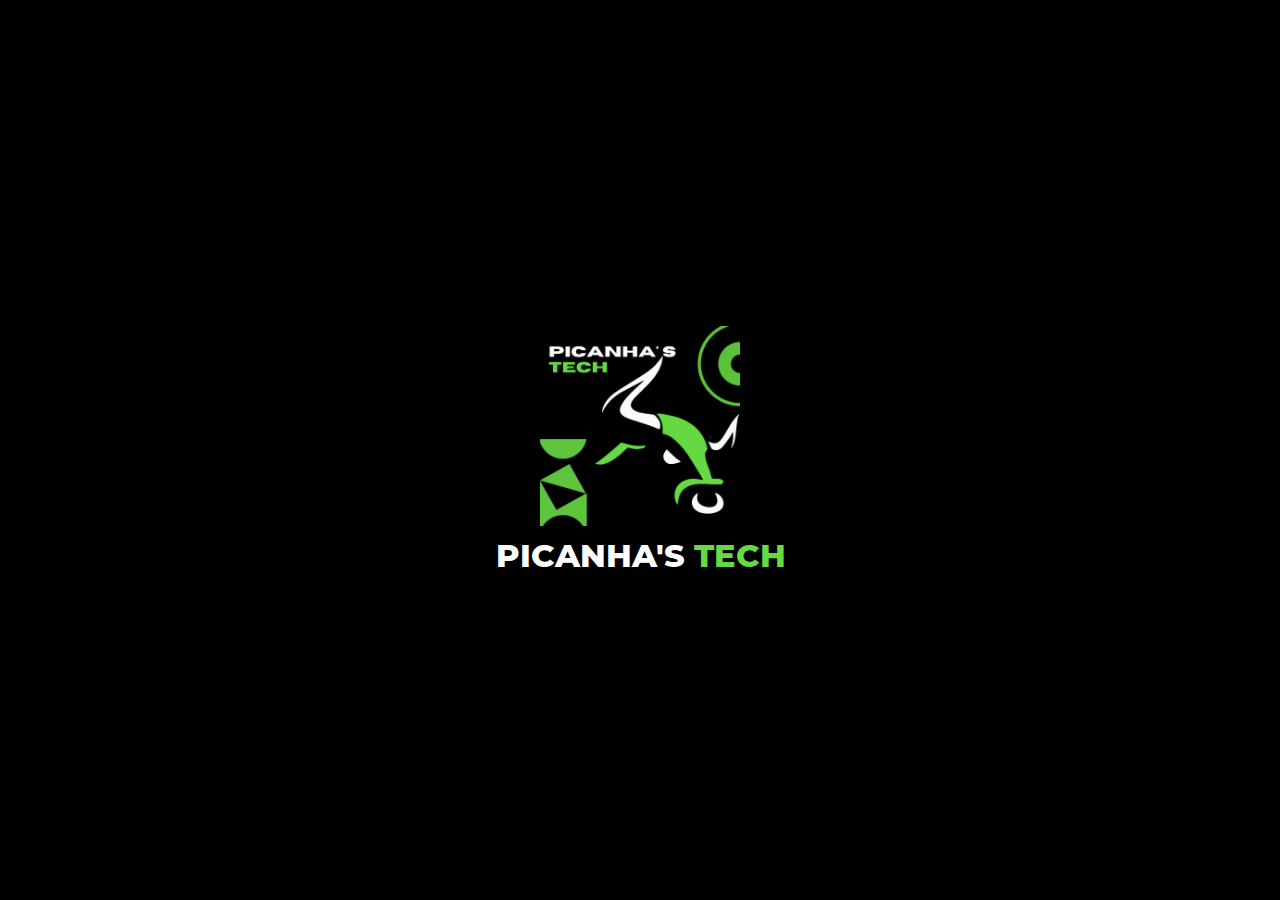
<file: index.html>
<!DOCTYPE html>
<html>

<head>
  <meta charset="utf-8">
  <meta name="viewport" content="width=device-width">
  <title>Picanha's Tech</title>
  <link href="./PicanhasTech/css/estilo.css" rel="stylesheet" type="" />
  <link rel="icon" href="./PicanhasTech/imagens/logo.svg" type="image/icon type">
</head>

<body style="background-color: black; margin: 0;">
  <div style="width: 100%; height: 100vh ; display: flex; align-items: center; justify-content: center; flex-direction: column;">
    <div style=" width: 100%; display: flex ;justify-content: center;">
      <img src="./PicanhasTech/imagens/Picanha_s_1.gif" width="200vw" style="justify-content: center;">
    </div>
    <div style="width: 100%; display: flex; justify-content: center; margin-top: 10px;">
      <a href="PicanhasTech/html/home.html" style="text-decoration: none; text-align: center; display: flex; flex-direction: row; justify-content: center;">
        <div style="width: 200px; color: white; font-family: monsterrat; font-size: 32px;">PICANHA'S</div>
        <div style="width: 100px; color: #66da43; font-family: monsterrat; font-size: 32px;">TECH</div>
      </a>
    </div>
    
    </div>
  </div>  
</body>

</html>
</file>
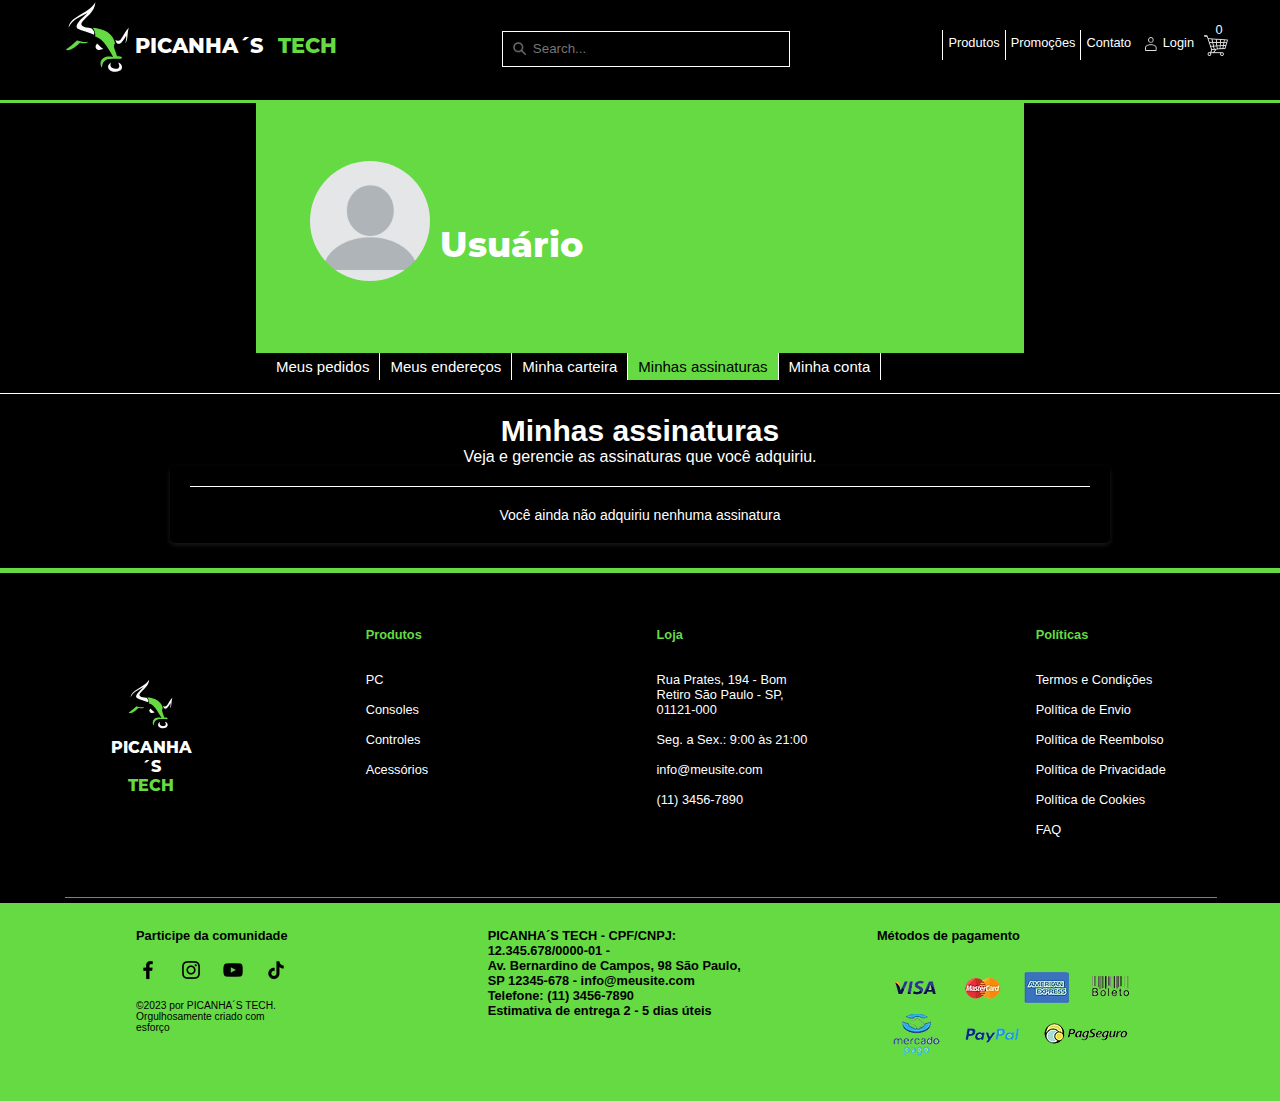
<file: PicanhasTech/html/assinatura.html>
<!DOCTYPE html>
<html lang="">

<head>
  <meta charset="UTF-8">
  <meta http-equiv="X-UA-Compatible" content="IE=edge">
  <meta name="viewport" content="width=device-width, initial-scale=1.0">
  <title>Picanha's Tech</title>
  <link rel="stylesheet" href="../css/estilo.css">
  <link rel="stylesheet" href="../css/estiloassinatura.css">
  <link rel="icon" href="../imagens/logo.svg" type="image/icon type">
</head>

<body style="background-color: black;">
  <!--CABEÇALHO-->
  <header>
    <ul id="ul_cabecalho">
      
      <!--Logo + nome-->

      <li id="Logo_e_Nome">
        <div id="logo_cabecalho">
          <a href="home.html">
            <img src="../imagens/logo.svg" alt="" width="180%">
          </a>
        </div>

        <div id="Nome">
          <a id="nome1_cabecalho" href="home.html">
            <div>PICANHA´S</div>
          </a>
          <a id="nome2_cabecalho" href="home.html">
            <div>TECH</div>
          </a>
        </div>  
      </li>
      <!--Barra de pesquisa-->
      
      <li id="Pesquisa">
        <div id="lupa_busca_cabecalho">
          <img src="../imagens/lupa.png" alt="" width="15px">
        </div>
        <div id="busca_cabecalho">
          <input id="BarradePesquisa" type="text" placeholder="Search...">
        </div>
      </li>

      <!--Menu da Direita-->
      <li id="Menu">
        <ul id="lista_menu_cabecalho">
          
          <a class="link_lista_menu_cabecalho" href="produto.html">
            <li class="opcoes_lista_menu_cabecalho">Produtos</li>
          </a>
          <a class="link_lista_menu_cabecalho" href="">
            <li class="opcoes_lista_menu_cabecalho">Promoções</li>
          </a>
          <a class="link_lista_menu_cabecalho" href="">
            <li class="opcoes_lista_menu_cabecalho">Contato</li>
          </a>
          <li id="Login">
            <li id="imagem_login_cabecalho">
              <img src="../imagens/login.png" alt="" width="24px" style="border-radius: 100%;">
            </li>
            <a id="texto_login_cabecalho" href="login.html">
              <li>Login</li>
            </a>
          </li>
        <li id="Carrinho">
          <li id="imagem_carrinho_cabecalho">
            <a id="link_imagem_carrinho_cabecalho" href="">
              <img src="../imagens/carrinho.webp" alt="" width="24px">
            </a>
          </li>

          <li id="numero_carrinho_cabecalho">0</li>
          </li>
        </ul>
      </li>
    <!-------------LOGO MENU CELULAR------------------>
      <li id="Menu_Mobile">
        <div>
          <div id="Botao_Menu">MENU</div>
          <select name="MENU" id="a_Botao_Menu">
            <option></option>
            <option>1</option>
            <option>2</option>
          </select>  
        </div>
      </li>  
    </ul>   
  </header>
  <!--DIVISÓRIA (Linha verde entre o cabeçalho e o corpo)-->
  <div class="divisoria"></div>

  <!--FIM DO CABEÇALHO-->

  <section>
    <h2 class="containerConta1">
      <div id="contaNomeUsuario" class="nome_do_usuario">
        Usuário
      </div>
      <img src="../imagens/pfp.png" id="fotoConta"></img>
    </h2>
  </section>
  <section>
    <div class="containeropcoesconta">
      <ul class="opcoes_do_usuario">
          <li class="lista_do_usuario"><a class="botao_do_usuario" href="pedidos.html">Meus pedidos</a></li>
          <li class="lista_do_usuario"><a class="botao_do_usuario" href="endereço.html">Meus endereços</a></li>
          <li class="lista_do_usuario"><a class="botao_do_usuario" href="carteira.html">Minha carteira</a></li>
          <li class="lista_do_usuario"><a class="botao_do_usuario2" href="assinatura.html">Minhas assinaturas</a></li>
          <li class="lista_do_usuario"><a class="botao_do_usuario" href="conta.html">Minha conta</a></li>
      </ul>
    </div>
  </section>
  <br>
  <div class="header">
    <hr class="divider">
    <h1>Minhas assinaturas</h1>
    <p>Veja e gerencie as assinaturas que você adquiriu.</p>
  </div>
  <div class="container">
    <div class="divider"></div>
    <p>Você ainda não adquiriu nenhuma assinatura</p>
  </div>

  <!--DIVISÓRIA ENTRE CORPO E RODAPÉ-->
  <div class="LinhaDivisoria"></div>
  <!--FIM DA DIVISÓRIA-->

  <!---------------------------------------------RODAPÉ------------------------------------------->

  <div id="RodapeFundoPreto">
    <div id="caixa_logo_rodape">
      <a href="/PicanhasTech/html/home.html">
        <div>
          <img src="../imagens/logo.svg" alt="" width="50%">
          <a href="home.html" style="color: white; text-decoration: none;">
            <br>
            <li id="nome1_logo_rodape">PICANHA´S</li>
          </a>
          <a href="home.html" style="color: #66da43; text-decoration: none;">
            <li id="nome2_logo_rodape">TECH</li>
          </a>
        </div>
      </a>
    </div>

    <div id="Caixa_coluna1_rodape_preto">
      <div>
        <ul class="listas_colunas">
          <li style="font-weight: bold; color: #66da43;">Produtos</li><br><br>
          <li>PC</li><br>
          <li>Consoles</li><br>
          <li>Controles</li><br>
          <li>Acessórios</li><br>
        </ul>
      </div>
    </div>
    <div id="Caixa_coluna2_rodape_preto">
      <div>
        <ul class="listas_colunas">
          <li style="font-weight: bold; color: #66da43;">Loja</li><br><br>
          <li>Rua Prates, 194 - Bom<br>Retiro São Paulo - SP,<br>01121-000</li><br>
          <li>Seg. a Sex.: 9:00 às 21:00</li><br>
          <li>info@meusite.com</li><br>
          <li>(11) 3456-7890</li><br>
        </ul>
      </div>
    </div>
    <div id="Caixa_coluna3_rodape_preto">
      <div>
        <ul class="listas_colunas">
          <li style="font-weight: bold; color: #66da43;">Políticas</li><br><br>
          <li>Termos e Condições</li><br>
          <li>Política de Envio</li><br>
          <li>Política de Reembolso</li><br>
          <li>Política de Privacidade</li><br>
          <li>Política de Cookies</li><br>
          <li>FAQ</li><br>
        </ul>
      </div>
    </div>
  </div>
  
  <hr id="LinhaCinzaRodape"
    style="margin-top: -1vh;margin-bottom: 0.6vh; margin-left: 5.1%; width: 90%; align-items: center; height: 1px; background-color: grey; border: black;">


  <div id="RodapeFundoVerde">
    <div id="Caixa_coluna1_rodape_verde">
      <div>
        <ul class="listas_colunas">
          <li style="font-weight: bold;">Participe da comunidade</li><br>
          <li>
            <ul id="FotosComunidade" style="list-style: none; display: flex; justify-content: space-between;">
              <li><img src="../imagens/logo_facebook.webp" alt=""></li>
              <li><img src="../imagens/logo_instagram.webp" alt=""></li>
              <li><img src="../imagens/logo_youtube.webp" alt=""></li>
              <li><img src="../imagens/logo_tiktok.webp" alt=""></li>
            </ul>
          </li><br>
          <li style="font-size: 80%;">©2023 por PICANHA´S TECH.<br>Orgulhosamente criado com<br>esforço
          </li><br>

        </ul>
      </div>
    </div>
    <div id="Caixa_coluna2_rodape_verde">
      <div>
        <ul class="listas_colunas">
          <li style="font-size: 100%; font-weight: bold;">PICANHA´S TECH - CPF/CNPJ: <br> 12.345.678/0000-01 - <br>

            Av. Bernardino de Campos, 98 São Paulo, <br>

            SP 12345-678 - info@meusite.com <br>

            Telefone: (11) 3456-7890 <br>

            Estimativa de entrega 2 - 5 dias úteis
          </li><br>
        </ul>
      </div>
    </div>
    <div id="Caixa_coluna3_rodape_verde">
      <div>
        <ul class="listas_colunas">
          <li style="font-weight: bold;">Métodos de pagamento</li> <br>
          <li><img id="ImagemMeiosDePagamento" src="../imagens/metodosPagamento.webp" alt=""></li><br>
        </ul>
      </div>
    </div>
  </div>

  <!--FIM DO RODAPÉ-->
  
  <!--VLibras-->
  <div vw class="enabled">
    <div vw-access-button class="active"></div>
    <div vw-plugin-wrapper>
      <div class="vw-plugin-top-wrapper"></div>
    </div>
  </div>
  <script src="https://vlibras.gov.br/app/vlibras-plugin.js"></script>
  <script>
    new window.VLibras.Widget('https://vlibras.gov.br/app');
  </script>
  <!--Fim VLibras-->

</body>
</html>
</file>
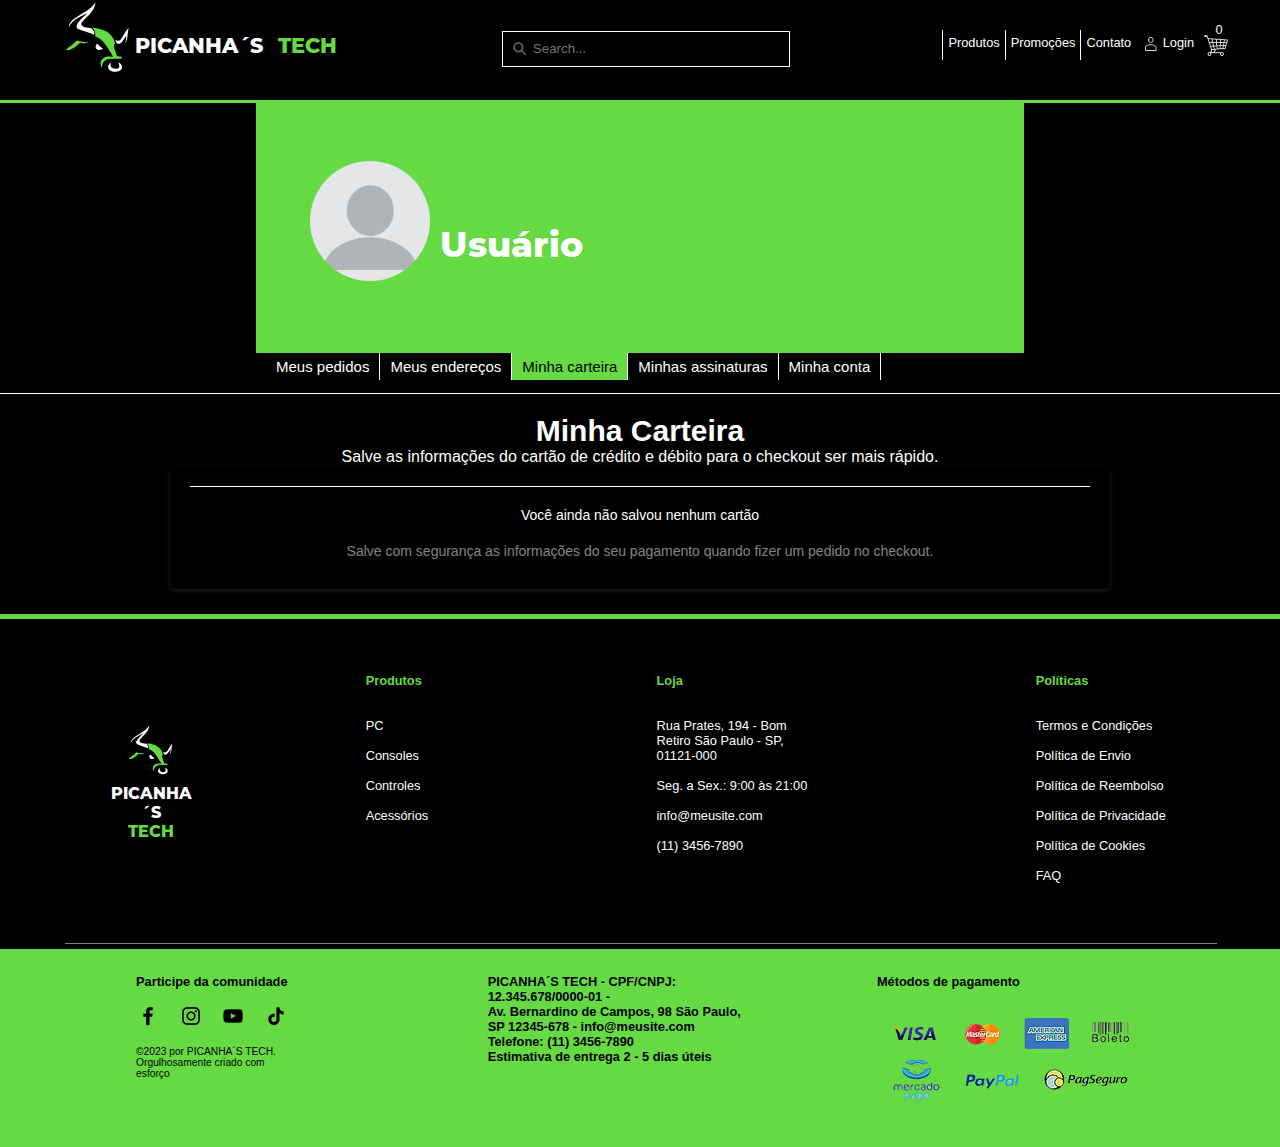
<file: PicanhasTech/html/carteira.html>
<!DOCTYPE html>
<html lang="">

<head>
  <meta charset="UTF-8">
  <meta http-equiv="X-UA-Compatible" content="IE=edge">
  <meta name="viewport" content="width=device-width, initial-scale=1.0">
  <title>Picanha's Tech</title>
  <link rel="stylesheet" href="../css/estilo.css">
  <link rel="stylesheet" href="../css/estilocarteira.css">
  <link rel="icon" href="../imagens/logo.svg" type="image/icon type">
</head>

<body style="background-color: black;">
  <!--CABEÇALHO-->
  <header>
    <ul id="ul_cabecalho">
      
      <!--Logo + nome-->

      <li id="Logo_e_Nome">
        <div id="logo_cabecalho">
          <a href="home.html">
            <img src="../imagens/logo.svg" alt="" width="180%">
          </a>
        </div>

        <div id="Nome">
          <a id="nome1_cabecalho" href="home.html">
            <div>PICANHA´S</div>
          </a>
          <a id="nome2_cabecalho" href="home.html">
            <div>TECH</div>
          </a>
        </div>  
      </li>
      <!--Barra de pesquisa-->
      
      <li id="Pesquisa">
        <div id="lupa_busca_cabecalho">
          <img src="../imagens/lupa.png" alt="" width="15px">
        </div>
        <div id="busca_cabecalho">
          <input id="BarradePesquisa" type="text" placeholder="Search...">
        </div>
      </li>

      <!--Menu da Direita-->
      <li id="Menu">
        <ul id="lista_menu_cabecalho">
          
          <a class="link_lista_menu_cabecalho" href="produto.html">
            <li class="opcoes_lista_menu_cabecalho">Produtos</li>
          </a>
          <a class="link_lista_menu_cabecalho" href="">
            <li class="opcoes_lista_menu_cabecalho">Promoções</li>
          </a>
          <a class="link_lista_menu_cabecalho" href="">
            <li class="opcoes_lista_menu_cabecalho">Contato</li>
          </a>
          <li id="Login">
            <li id="imagem_login_cabecalho">
              <img src="../imagens/login.png" alt="" width="24px" style="border-radius: 100%;">
            </li>
            <a id="texto_login_cabecalho" href="login.html">
              <li>Login</li>
            </a>
          </li>
        <li id="Carrinho">
          <li id="imagem_carrinho_cabecalho">
            <a id="link_imagem_carrinho_cabecalho" href="">
              <img src="../imagens/carrinho.webp" alt="" width="24px">
            </a>
          </li>

          <li id="numero_carrinho_cabecalho">0</li>
          </li>
        </ul>
      </li>
    <!-------------LOGO MENU CELULAR------------------>
      <li id="Menu_Mobile">
        <div>
          <div id="Botao_Menu">MENU</div>
          <select name="MENU" id="a_Botao_Menu">
            <option></option>
            <option>1</option>
            <option>2</option>
          </select>  
        </div>
      </li>  
    </ul>   
  </header>
  <!--DIVISÓRIA (Linha verde entre o cabeçalho e o corpo)-->
  <div class="divisoria"></div>

  <!--FIM DO CABEÇALHO-->

  <section>
    <h2 class="containerConta1">
      <div id="contaNomeUsuario" class="nome_do_usuario">
        Usuário
      </div>
      <img src="../imagens/pfp.png" id="fotoConta"></img>
    </h2>
  </section>
  <section>
    <div class="containeropcoesconta">
      <ul class="opcoes_do_usuario">
          <li class="lista_do_usuario"><a class="botao_do_usuario" href="pedidos.html">Meus pedidos</a></li>
          <li class="lista_do_usuario"><a class="botao_do_usuario" href="endereço.html">Meus endereços</a></li>
          <li class="lista_do_usuario"><a class="botao_do_usuario3" href="carteira.html">Minha carteira</a></li>
          <li class="lista_do_usuario"><a class="botao_do_usuario" href="assinatura.html">Minhas assinaturas</a></li>
          <li class="lista_do_usuario"><a class="botao_do_usuario" href="conta.html">Minha conta</a></li>
      </ul>
    </div>
  </section>
  <br>
  <div class="header">
    <hr class="divider">
    <h1>Minha Carteira</h1>
    <p>Salve as informações do cartão de crédito e débito para o checkout ser mais rápido.</p>
  </div>
  <div class="container">
    <div class="divider"></div>
    <p>Você ainda não salvou nenhum cartão</p>
    <p class="texto2">Salve com segurança as informações do seu pagamento quando fizer um pedido no checkout.</p>
  </div>

  <!--DIVISÓRIA ENTRE CORPO E RODAPÉ-->
  <div class="LinhaDivisoria"></div>
  <!--FIM DA DIVISÓRIA-->

  <!---------------------------------------------RODAPÉ------------------------------------------->

  <div id="RodapeFundoPreto">
    <div id="caixa_logo_rodape">
      <a href="home.html">
        <div>
          <img src="../imagens/logo.svg" alt="" width="50%">
          <a href="home.html" style="color: white; text-decoration: none;">
            <br>
            <li id="nome1_logo_rodape">PICANHA´S</li>
          </a>
          <a href="home.html" style="color: #66da43; text-decoration: none;">
            <li id="nome2_logo_rodape">TECH</li>
          </a>
        </div>
      </a>
    </div>

    <div id="Caixa_coluna1_rodape_preto">
      <div>
        <ul class="listas_colunas">
          <li style="font-weight: bold; color: #66da43;">Produtos</li><br><br>
          <li>PC</li><br>
          <li>Consoles</li><br>
          <li>Controles</li><br>
          <li>Acessórios</li><br>
        </ul>
      </div>
    </div>
    <div id="Caixa_coluna2_rodape_preto">
      <div>
        <ul class="listas_colunas">
          <li style="font-weight: bold; color: #66da43;">Loja</li><br><br>
          <li>Rua Prates, 194 - Bom<br>Retiro São Paulo - SP,<br>01121-000</li><br>
          <li>Seg. a Sex.: 9:00 às 21:00</li><br>
          <li>info@meusite.com</li><br>
          <li>(11) 3456-7890</li><br>
        </ul>
      </div>
    </div>
    <div id="Caixa_coluna3_rodape_preto">
      <div>
        <ul class="listas_colunas">
          <li style="font-weight: bold; color: #66da43;">Políticas</li><br><br>
          <li>Termos e Condições</li><br>
          <li>Política de Envio</li><br>
          <li>Política de Reembolso</li><br>
          <li>Política de Privacidade</li><br>
          <li>Política de Cookies</li><br>
          <li>FAQ</li><br>
        </ul>
      </div>
    </div>
  </div>
  
  <hr id="LinhaCinzaRodape"
    style="margin-top: -1vh;margin-bottom: 0.6vh; margin-left: 5.1%; width: 90%; align-items: center; height: 1px; background-color: grey; border: black;">


  <div id="RodapeFundoVerde">
    <div id="Caixa_coluna1_rodape_verde">
      <div>
        <ul class="listas_colunas">
          <li style="font-weight: bold;">Participe da comunidade</li><br>
          <li>
            <ul id="FotosComunidade" style="list-style: none; display: flex; justify-content: space-between;">
              <li><img src="../imagens/logo_facebook.webp" alt=""></li>
              <li><img src="../imagens/logo_instagram.webp" alt=""></li>
              <li><img src="../imagens/logo_youtube.webp" alt=""></li>
              <li><img src="../imagens/logo_tiktok.webp" alt=""></li>
            </ul>
          </li><br>
          <li style="font-size: 80%;">©2023 por PICANHA´S TECH.<br>Orgulhosamente criado com<br>esforço
          </li><br>

        </ul>
      </div>
    </div>
    <div id="Caixa_coluna2_rodape_verde">
      <div>
        <ul class="listas_colunas">
          <li style="font-size: 100%; font-weight: bold;">PICANHA´S TECH - CPF/CNPJ: <br> 12.345.678/0000-01 - <br>

            Av. Bernardino de Campos, 98 São Paulo, <br>

            SP 12345-678 - info@meusite.com <br>

            Telefone: (11) 3456-7890 <br>

            Estimativa de entrega 2 - 5 dias úteis
          </li><br>
        </ul>
      </div>
    </div>
    <div id="Caixa_coluna3_rodape_verde">
      <div>
        <ul class="listas_colunas">
          <li style="font-weight: bold;">Métodos de pagamento</li> <br>
          <li><img id="ImagemMeiosDePagamento" src="../imagens/metodosPagamento.webp" alt=""></li><br>
        </ul>
      </div>
    </div>
  </div>

  <!--FIM DO RODAPÉ-->
  
  <!--VLibras-->
  <div vw class="enabled">
    <div vw-access-button class="active"></div>
    <div vw-plugin-wrapper>
      <div class="vw-plugin-top-wrapper"></div>
    </div>
  </div>
  <script src="https://vlibras.gov.br/app/vlibras-plugin.js"></script>
  <script>
    new window.VLibras.Widget('https://vlibras.gov.br/app');
  </script>
  <!--Fim VLibras-->

</body>
</html>
</file>
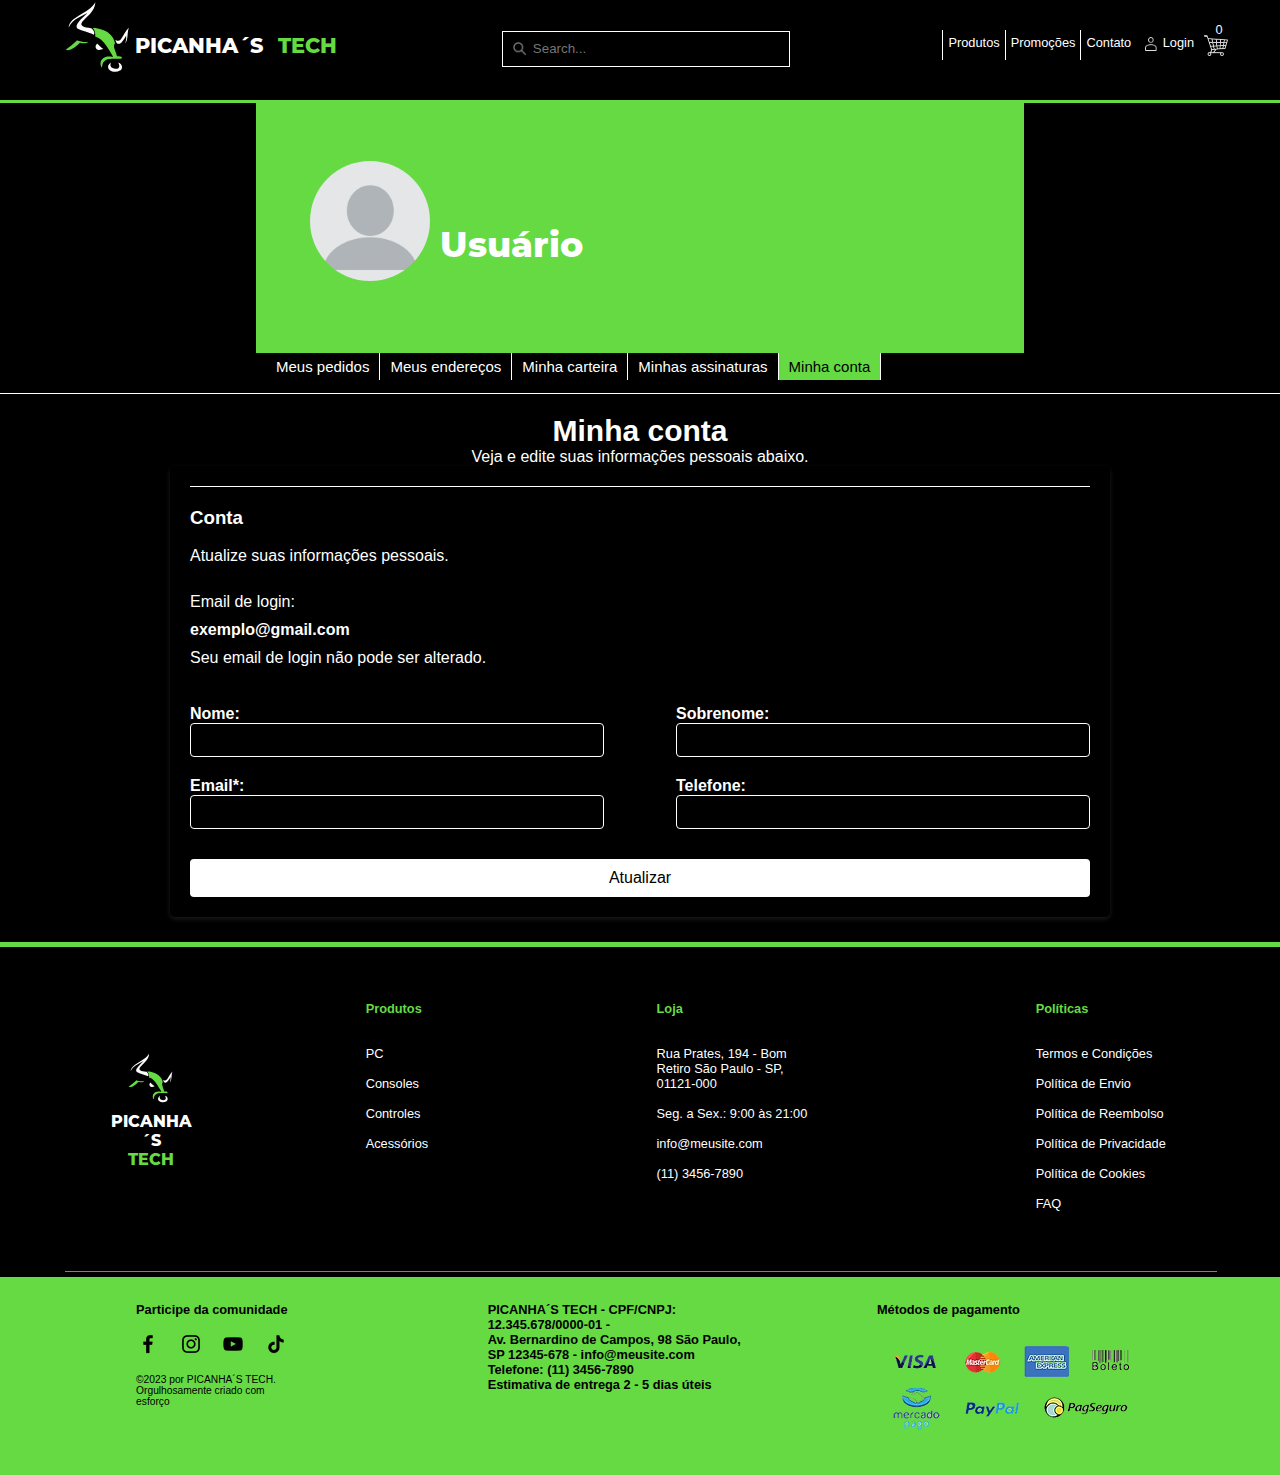
<file: PicanhasTech/html/conta.html>
<!DOCTYPE html>
<html lang="">

<head>
  <meta charset="UTF-8">
  <meta http-equiv="X-UA-Compatible" content="IE=edge">
  <meta name="viewport" content="width=device-width, initial-scale=1.0">
  <title>Picanha's Tech</title>
  <link rel="stylesheet" href="../css/estilo.css">
  <link rel="stylesheet" href="../css/estiloConta.css">
  <link rel="icon" href="../imagens/logo.svg" type="image/icon type">
</head>

<body style="background-color: black;">
  <!--CABEÇALHO-->
  <header>
    <ul id="ul_cabecalho">
      
      <!--Logo + nome-->

      <li id="Logo_e_Nome">
        <div id="logo_cabecalho">
          <a href="home.html">
            <img src="../imagens/logo.svg" alt="" width="180%">
          </a>
        </div>

        <div id="Nome">
          <a id="nome1_cabecalho" href="home.html">
            <div>PICANHA´S</div>
          </a>
          <a id="nome2_cabecalho" href="home.html">
            <div>TECH</div>
          </a>
        </div>  
      </li>
      <!--Barra de pesquisa-->
      
      <li id="Pesquisa">
        <div id="lupa_busca_cabecalho">
          <img src="../imagens/lupa.png" alt="" width="15px">
        </div>
        <div id="busca_cabecalho">
          <input id="BarradePesquisa" type="text" placeholder="Search...">
        </div>
      </li>

      <!--Menu da Direita-->
      <li id="Menu">
        <ul id="lista_menu_cabecalho">
          
          <a class="link_lista_menu_cabecalho" href="produto.html">
            <li class="opcoes_lista_menu_cabecalho">Produtos</li>
          </a>
          <a class="link_lista_menu_cabecalho" href="">
            <li class="opcoes_lista_menu_cabecalho">Promoções</li>
          </a>
          <a class="link_lista_menu_cabecalho" href="">
            <li class="opcoes_lista_menu_cabecalho">Contato</li>
          </a>
          <li id="Login">
            <li id="imagem_login_cabecalho">
              <img src="../imagens/login.png" alt="" width="24px" style="border-radius: 100%;">
            </li>
            <a id="texto_login_cabecalho" href="login.html">
              <li>Login</li>
            </a>
          </li>
        <li id="Carrinho">
          <li id="imagem_carrinho_cabecalho">
            <a id="link_imagem_carrinho_cabecalho" href="">
              <img src="../imagens/carrinho.webp" alt="" width="24px">
            </a>
          </li>

          <li id="numero_carrinho_cabecalho">0</li>
          </li>
        </ul>
      </li>
    <!-------------LOGO MENU CELULAR------------------>
      <li id="Menu_Mobile">
        <div>
          <div id="Botao_Menu">MENU</div>
          <select name="MENU" id="a_Botao_Menu">
            <option></option>
            <option>1</option>
            <option>2</option>
          </select>  
        </div>
      </li>  
    </ul>   
  </header>
  <!--DIVISÓRIA (Linha verde entre o cabeçalho e o corpo)-->
  <div class="divisoria"></div>

  <!--FIM DO CABEÇALHO-->

  <section>
    <h2 class="containerConta1">
      <div id="contaNomeUsuario" class="nome_do_usuario">
        Usuário
      </div>
      <img src="../imagens/pfp.png" id="fotoConta"></img>
    </h2>
  </section>
      <div class="containeropcoesconta">
      <ul class="opcoes_do_usuario">
          <li class="lista_do_usuario"><a class="botao_do_usuario" href="pedidos.html">Meus pedidos</a></li>
          <li class="lista_do_usuario"><a class="botao_do_usuario" href="endereço.html">Meus endereços</a></li>
          <li class="lista_do_usuario"><a class="botao_do_usuario" href="carteira.html">Minha carteira</a></li>
          <li class="lista_do_usuario"><a class="botao_do_usuario" href="assinatura.html">Minhas assinaturas</a></li>
          <li class="lista_do_usuario"><a class="botao_do_usuario1" href="conta.html">Minha conta</a></li>
      </ul>
    </div>
  <section>

  </section>
  <br>
  <div class="header">
    <hr class="divider">
    <h1>Minha conta</h1>
    <p>Veja e edite suas informações pessoais abaixo.</p>
  </div>

  <div class="container">
    <div class="divider"></div>
    <h3>Conta</h3>
    <br>
    <p>Atualize suas informações pessoais.</p>
    <br>
    <p>Email de login:</p>
    <p class="email">exemplo@gmail.com</p>
    <p>Seu email de login não pode ser alterado.</p>
    <br>

    <form>
      <div class="form-group">
        <div class="form-row">
          <div class="form-column">
            <label for="nome">Nome:</label>
            <input class="InputConta" type="text" id="nome" name="nome" required>
          </div>
          <div class="form-column">
            <label for="sobrenome">Sobrenome:</label>
            <input class="InputConta" type="text" id="sobrenome" name="sobrenome" required>
          </div>
        </div>
        <div class="form-row">
          <div class="form-column">
            <label for="email">Email*:</label>
            <input class="InputConta" type="email" id="email" name="email" required>
          </div>
          <div class="form-column">
            <label for="telefone">Telefone:</label>
            <input class="InputConta" type="tel" id="telefone" name="telefone" required>
          </div>
        </div>
      </div>
      <button type="submit">Atualizar</button>
    </form>
  </div>


  <!--DIVISÓRIA ENTRE CORPO E RODAPÉ-->
  <div class="LinhaDivisoria"></div>
  <!--FIM DA DIVISÓRIA-->

  <!---------------------------------------------RODAPÉ------------------------------------------->

  <div id="RodapeFundoPreto">
    <div id="caixa_logo_rodape">
      <a href="home.html">
        <div>
          <img src="../imagens/logo.svg" alt="" width="50%">
          <a href="home.html" style="color: white; text-decoration: none;">
            <br>
            <li id="nome1_logo_rodape">PICANHA´S</li>
          </a>
          <a href="home.html" style="color: #66da43; text-decoration: none;">
            <li id="nome2_logo_rodape">TECH</li>
          </a>
        </div>
      </a>
    </div>

    <div id="Caixa_coluna1_rodape_preto">
      <div>
        <ul class="listas_colunas">
          <li style="font-weight: bold; color: #66da43;">Produtos</li><br><br>
          <li>PC</li><br>
          <li>Consoles</li><br>
          <li>Controles</li><br>
          <li>Acessórios</li><br>
        </ul>
      </div>
    </div>
    <div id="Caixa_coluna2_rodape_preto">
      <div>
        <ul class="listas_colunas">
          <li style="font-weight: bold; color: #66da43;">Loja</li><br><br>
          <li>Rua Prates, 194 - Bom<br>Retiro São Paulo - SP,<br>01121-000</li><br>
          <li>Seg. a Sex.: 9:00 às 21:00</li><br>
          <li>info@meusite.com</li><br>
          <li>(11) 3456-7890</li><br>
        </ul>
      </div>
    </div>
    <div id="Caixa_coluna3_rodape_preto">
      <div>
        <ul class="listas_colunas">
          <li style="font-weight: bold; color: #66da43;">Políticas</li><br><br>
          <li>Termos e Condições</li><br>
          <li>Política de Envio</li><br>
          <li>Política de Reembolso</li><br>
          <li>Política de Privacidade</li><br>
          <li>Política de Cookies</li><br>
          <li>FAQ</li><br>
        </ul>
      </div>
    </div>
  </div>
  
  <hr id="LinhaCinzaRodape"
    style="margin-top: -1vh;margin-bottom: 0.6vh; margin-left: 5.1%; width: 90%; align-items: center; height: 1px; background-color: grey; border: black;">


  <div id="RodapeFundoVerde">
    <div id="Caixa_coluna1_rodape_verde">
      <div>
        <ul class="listas_colunas">
          <li style="font-weight: bold;">Participe da comunidade</li><br>
          <li>
            <ul id="FotosComunidade" style="list-style: none; display: flex; justify-content: space-between;">
              <li><img src="../imagens/logo_facebook.webp" alt=""></li>
              <li><img src="../imagens/logo_instagram.webp" alt=""></li>
              <li><img src="../imagens/logo_youtube.webp" alt=""></li>
              <li><img src="../imagens/logo_tiktok.webp" alt=""></li>
            </ul>
          </li><br>
          <li style="font-size: 80%;">©2023 por PICANHA´S TECH.<br>Orgulhosamente criado com<br>esforço
          </li><br>

        </ul>
      </div>
    </div>
    <div id="Caixa_coluna2_rodape_verde">
      <div>
        <ul class="listas_colunas">
          <li style="font-size: 100%; font-weight: bold;">PICANHA´S TECH - CPF/CNPJ: <br> 12.345.678/0000-01 - <br>

            Av. Bernardino de Campos, 98 São Paulo, <br>

            SP 12345-678 - info@meusite.com <br>

            Telefone: (11) 3456-7890 <br>

            Estimativa de entrega 2 - 5 dias úteis
          </li><br>
        </ul>
      </div>
    </div>
    <div id="Caixa_coluna3_rodape_verde">
      <div>
        <ul class="listas_colunas">
          <li style="font-weight: bold;">Métodos de pagamento</li> <br>
          <li><img id="ImagemMeiosDePagamento" src="../imagens/metodosPagamento.webp" alt=""></li><br>
        </ul>
      </div>
    </div>
  </div>

  <!--FIM DO RODAPÉ-->
  
  <!--VLibras-->
  <div vw class="enabled">
    <div vw-access-button class="active"></div>
    <div vw-plugin-wrapper>
      <div class="vw-plugin-top-wrapper"></div>
    </div>
  </div>
  <script src="https://vlibras.gov.br/app/vlibras-plugin.js"></script>
  <script>
    new window.VLibras.Widget('https://vlibras.gov.br/app');
  </script>
  <!--Fim VLibras-->

</body>
</file>
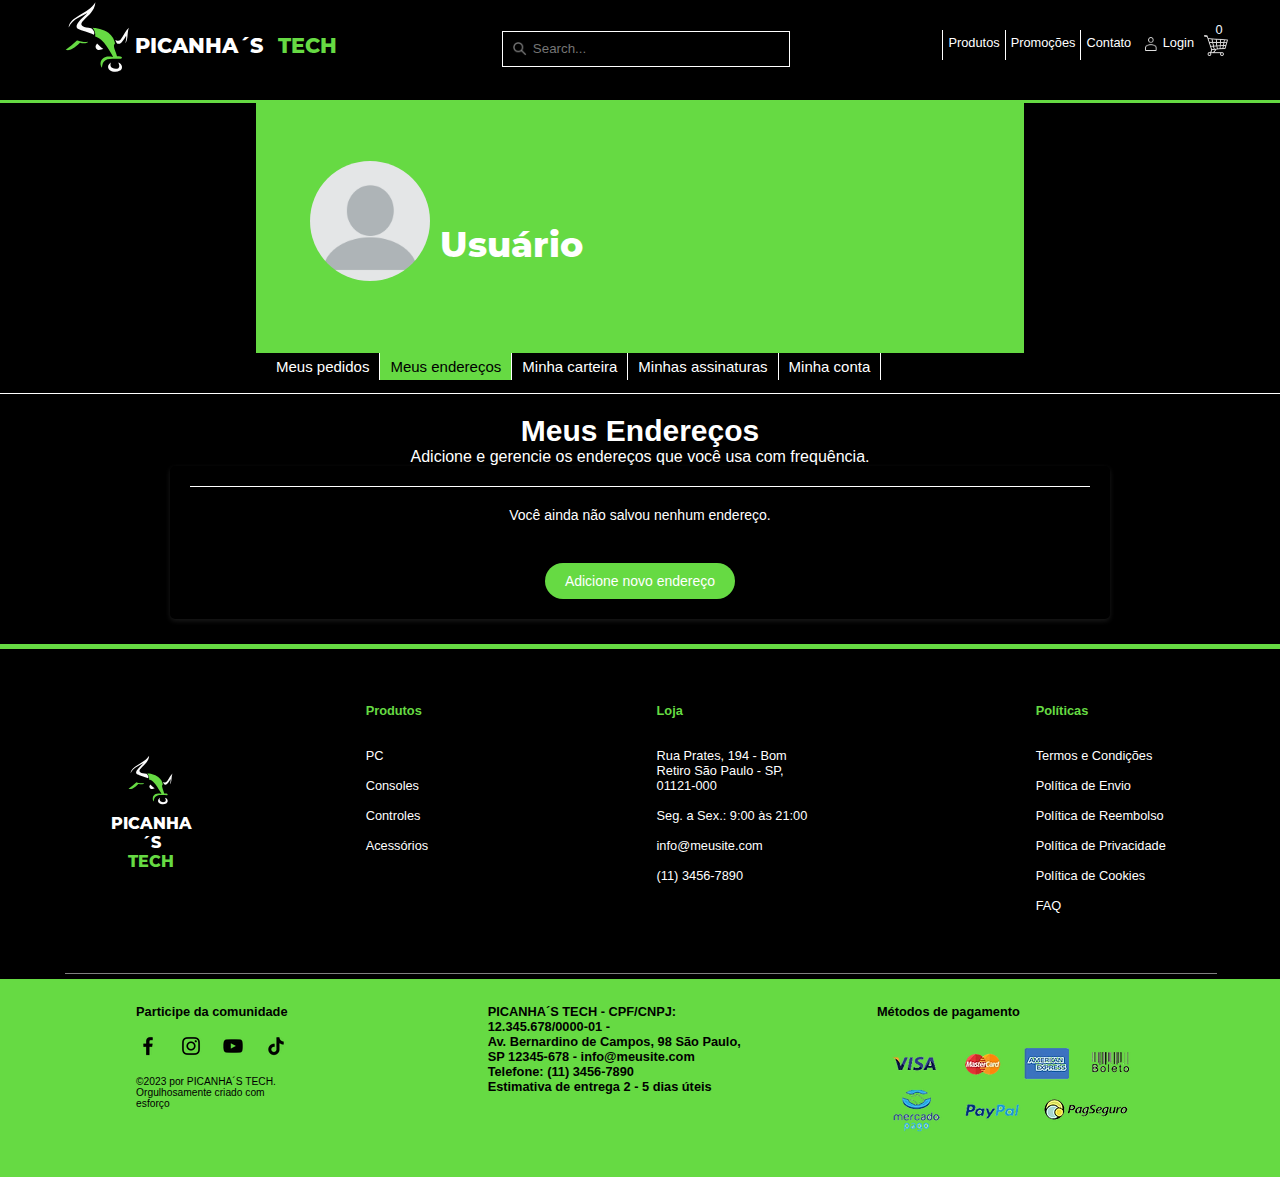
<file: PicanhasTech/html/endereço.html>
<!DOCTYPE html>
<html lang="">

<head>
  <meta charset="UTF-8">
  <meta http-equiv="X-UA-Compatible" content="IE=edge">
  <meta name="viewport" content="width=device-width, initial-scale=1.0">
  <title>Picanha's Tech</title>
  <link rel="stylesheet" href="../css/estilo.css">
  <link rel="stylesheet" href="../css/estiloendereço.css">
  <link rel="icon" href="../imagens/logo.svg" type="image/icon type">
</head>

<body style="background-color: black;">
  <!--CABEÇALHO-->
  <header>
    <ul id="ul_cabecalho">
      
      <!--Logo + nome-->

      <li id="Logo_e_Nome">
        <div id="logo_cabecalho">
          <a href="home.html">
            <img src="../imagens/logo.svg" alt="" width="180%">
          </a>
        </div>

        <div id="Nome">
          <a id="nome1_cabecalho" href="home.html">
            <div>PICANHA´S</div>
          </a>
          <a id="nome2_cabecalho" href="home.html">
            <div>TECH</div>
          </a>
        </div>  
      </li>
      <!--Barra de pesquisa-->
      
      <li id="Pesquisa">
        <div id="lupa_busca_cabecalho">
          <img src="../imagens/lupa.png" alt="" width="15px">
        </div>
        <div id="busca_cabecalho">
          <input id="BarradePesquisa" type="text" placeholder="Search...">
        </div>
      </li>

      <!--Menu da Direita-->
      <li id="Menu">
        <ul id="lista_menu_cabecalho">
          
          <a class="link_lista_menu_cabecalho" href="produto.html">
            <li class="opcoes_lista_menu_cabecalho">Produtos</li>
          </a>
          <a class="link_lista_menu_cabecalho" href="">
            <li class="opcoes_lista_menu_cabecalho">Promoções</li>
          </a>
          <a class="link_lista_menu_cabecalho" href="">
            <li class="opcoes_lista_menu_cabecalho">Contato</li>
          </a>
          <li id="Login">
            <li id="imagem_login_cabecalho">
              <img src="../imagens/login.png" alt="" width="24px" style="border-radius: 100%;">
            </li>
            <a id="texto_login_cabecalho" href="login.html">
              <li>Login</li>
            </a>
          </li>
        <li id="Carrinho">
          <li id="imagem_carrinho_cabecalho">
            <a id="link_imagem_carrinho_cabecalho" href="">
              <img src="../imagens/carrinho.webp" alt="" width="24px">
            </a>
          </li>

          <li id="numero_carrinho_cabecalho">0</li>
          </li>
        </ul>
      </li>
    <!-------------LOGO MENU CELULAR------------------>
      <li id="Menu_Mobile">
        <div>
          <div id="Botao_Menu">MENU</div>
          <select name="MENU" id="a_Botao_Menu">
            <option></option>
            <option>1</option>
            <option>2</option>
          </select>  
        </div>
      </li>  
    </ul>   
  </header>
  <!--DIVISÓRIA (Linha verde entre o cabeçalho e o corpo)-->
  <div class="divisoria"></div>

  <!--FIM DO CABEÇALHO-->

  <section>
    <h2 class="containerConta1">
      <div id="contaNomeUsuario" class="nome_do_usuario">
        Usuário
      </div>
      <img src="../imagens/pfp.png" id="fotoConta"></img>
    </h2>
  </section>
  <section>
    <div class="containeropcoesconta">
      <ul class="opcoes_do_usuario">
          <li class="lista_do_usuario"><a class="botao_do_usuario" href="pedidos.html">Meus pedidos</a></li>
          <li class="lista_do_usuario"><a class="botao_do_usuario4" href="endereço.html">Meus endereços</a></li>
          <li class="lista_do_usuario"><a class="botao_do_usuario" href="carteira.html">Minha carteira</a></li>
          <li class="lista_do_usuario"><a class="botao_do_usuario" href="assinatura.html">Minhas assinaturas</a></li>
          <li class="lista_do_usuario"><a class="botao_do_usuario" href="conta.html">Minha conta</a></li>
      </ul>
    </div>
  </section>
  <br>
  <div class="header">
    <hr class="divider">
    <h1>Meus Endereços</h1>
    <p>Adicione e gerencie os endereços que você usa com frequência.</p>
  </div>
  <div class="container">
    <div class="divider"></div>
    <p>Você ainda não salvou nenhum endereço.</p>
    <p class="texto2"><a class="botao_endereços" href="">Adicione novo endereço</a></p>
  </div>

  <!--DIVISÓRIA ENTRE CORPO E RODAPÉ-->
  <div class="LinhaDivisoria"></div>
  <!--FIM DA DIVISÓRIA-->

  <!---------------------------------------------RODAPÉ------------------------------------------->

  <div id="RodapeFundoPreto">
    <div id="caixa_logo_rodape">
      <a href="home.html">
        <div>
          <img src="../imagens/logo.svg" alt="" width="50%">
          <a href="home.html" style="color: white; text-decoration: none;">
            <br>
            <li id="nome1_logo_rodape">PICANHA´S</li>
          </a>
          <a href="home.html" style="color: #66da43; text-decoration: none;">
            <li id="nome2_logo_rodape">TECH</li>
          </a>
        </div>
      </a>
    </div>

    <div id="Caixa_coluna1_rodape_preto">
      <div>
        <ul class="listas_colunas">
          <li style="font-weight: bold; color: #66da43;">Produtos</li><br><br>
          <li>PC</li><br>
          <li>Consoles</li><br>
          <li>Controles</li><br>
          <li>Acessórios</li><br>
        </ul>
      </div>
    </div>
    <div id="Caixa_coluna2_rodape_preto">
      <div>
        <ul class="listas_colunas">
          <li style="font-weight: bold; color: #66da43;">Loja</li><br><br>
          <li>Rua Prates, 194 - Bom<br>Retiro São Paulo - SP,<br>01121-000</li><br>
          <li>Seg. a Sex.: 9:00 às 21:00</li><br>
          <li>info@meusite.com</li><br>
          <li>(11) 3456-7890</li><br>
        </ul>
      </div>
    </div>
    <div id="Caixa_coluna3_rodape_preto">
      <div>
        <ul class="listas_colunas">
          <li style="font-weight: bold; color: #66da43;">Políticas</li><br><br>
          <li>Termos e Condições</li><br>
          <li>Política de Envio</li><br>
          <li>Política de Reembolso</li><br>
          <li>Política de Privacidade</li><br>
          <li>Política de Cookies</li><br>
          <li>FAQ</li><br>
        </ul>
      </div>
    </div>
  </div>
  
  <hr id="LinhaCinzaRodape"
    style="margin-top: -1vh;margin-bottom: 0.6vh; margin-left: 5.1%; width: 90%; align-items: center; height: 1px; background-color: grey; border: black;">


  <div id="RodapeFundoVerde">
    <div id="Caixa_coluna1_rodape_verde">
      <div>
        <ul class="listas_colunas">
          <li style="font-weight: bold;">Participe da comunidade</li><br>
          <li>
            <ul id="FotosComunidade" style="list-style: none; display: flex; justify-content: space-between;">
              <li><img src="../imagens/logo_facebook.webp" alt=""></li>
              <li><img src="../imagens/logo_instagram.webp" alt=""></li>
              <li><img src="../imagens/logo_youtube.webp" alt=""></li>
              <li><img src="../imagens/logo_tiktok.webp" alt=""></li>
            </ul>
          </li><br>
          <li style="font-size: 80%;">©2023 por PICANHA´S TECH.<br>Orgulhosamente criado com<br>esforço
          </li><br>

        </ul>
      </div>
    </div>
    <div id="Caixa_coluna2_rodape_verde">
      <div>
        <ul class="listas_colunas">
          <li style="font-size: 100%; font-weight: bold;">PICANHA´S TECH - CPF/CNPJ: <br> 12.345.678/0000-01 - <br>

            Av. Bernardino de Campos, 98 São Paulo, <br>

            SP 12345-678 - info@meusite.com <br>

            Telefone: (11) 3456-7890 <br>

            Estimativa de entrega 2 - 5 dias úteis
          </li><br>
        </ul>
      </div>
    </div>
    <div id="Caixa_coluna3_rodape_verde">
      <div>
        <ul class="listas_colunas">
          <li style="font-weight: bold;">Métodos de pagamento</li> <br>
          <li><img id="ImagemMeiosDePagamento" src="../imagens/metodosPagamento.webp" alt=""></li><br>
        </ul>
      </div>
    </div>
  </div>

  <!--FIM DO RODAPÉ-->
  
  <!--VLibras-->
  <div vw class="enabled">
    <div vw-access-button class="active"></div>
    <div vw-plugin-wrapper>
      <div class="vw-plugin-top-wrapper"></div>
    </div>
  </div>
  <script src="https://vlibras.gov.br/app/vlibras-plugin.js"></script>
  <script>
    new window.VLibras.Widget('https://vlibras.gov.br/app');
  </script>
  <!--Fim VLibras-->

</body>
</html>
</file>
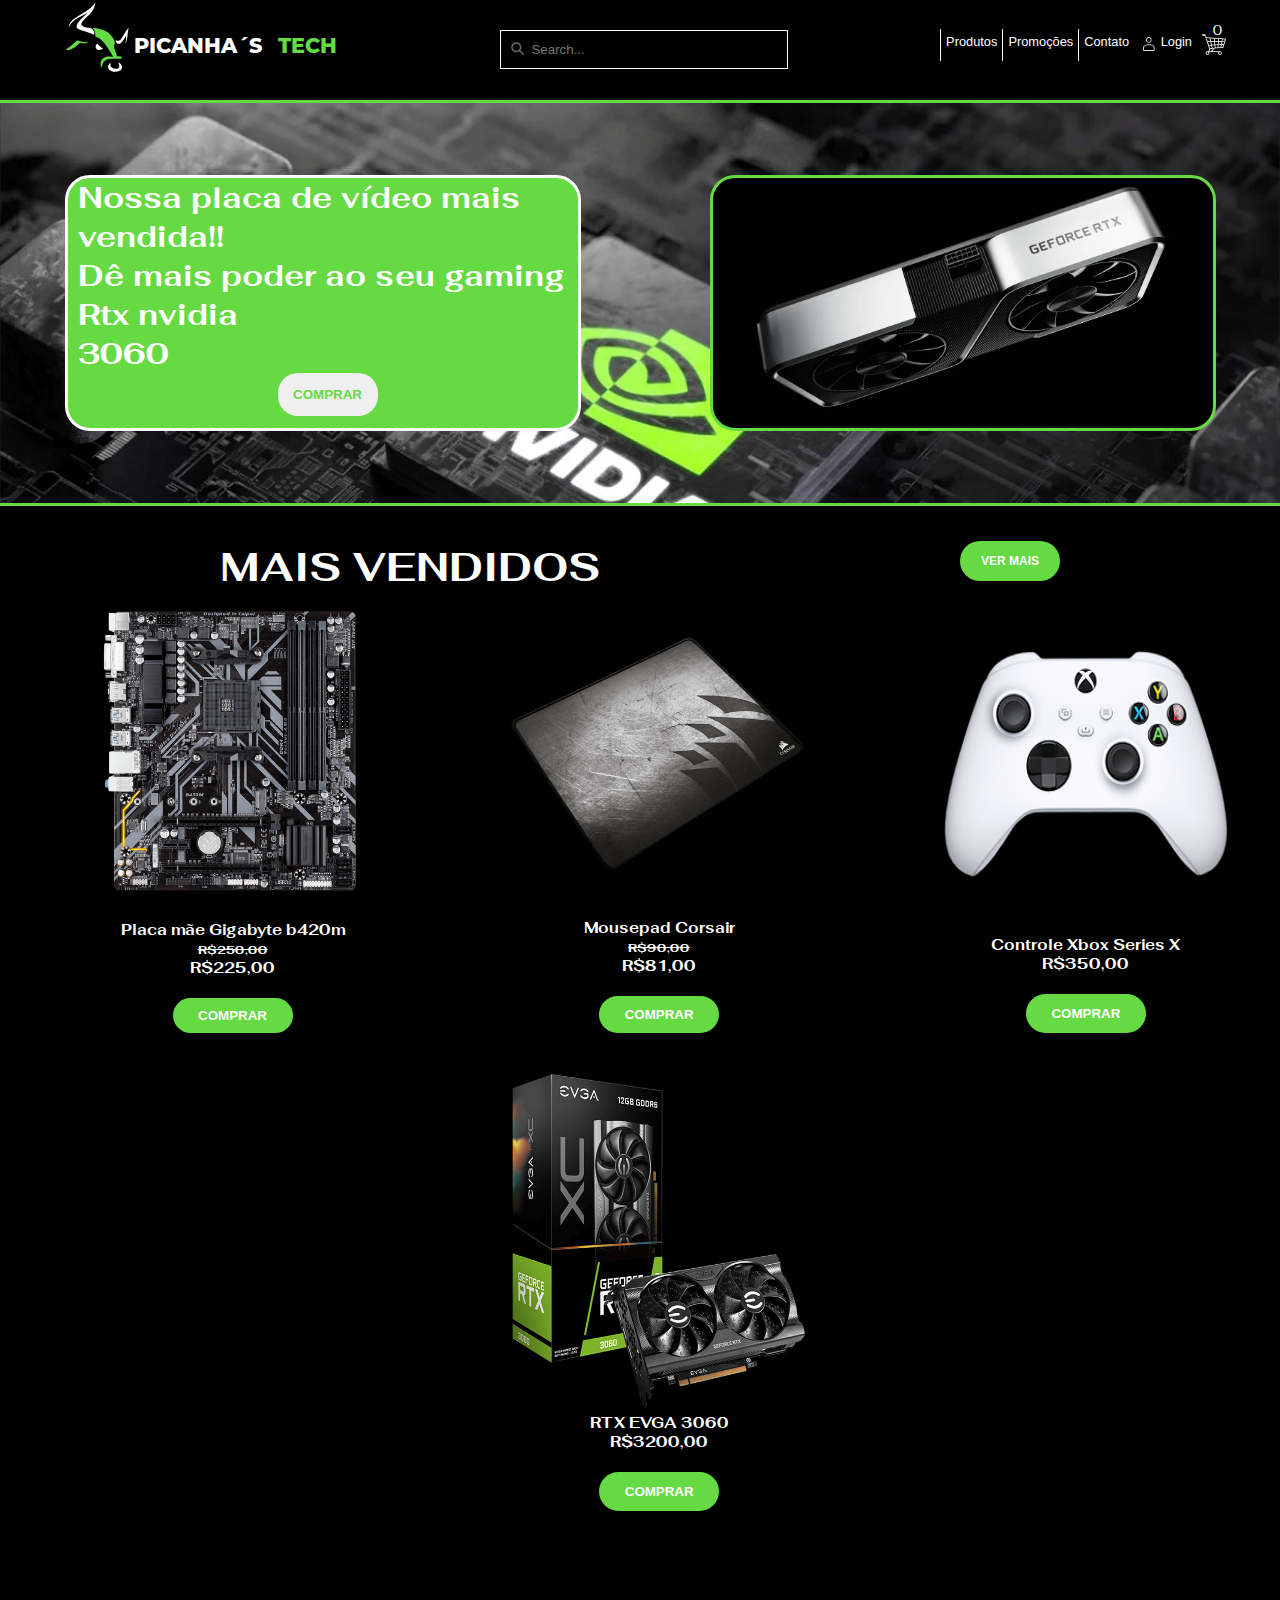
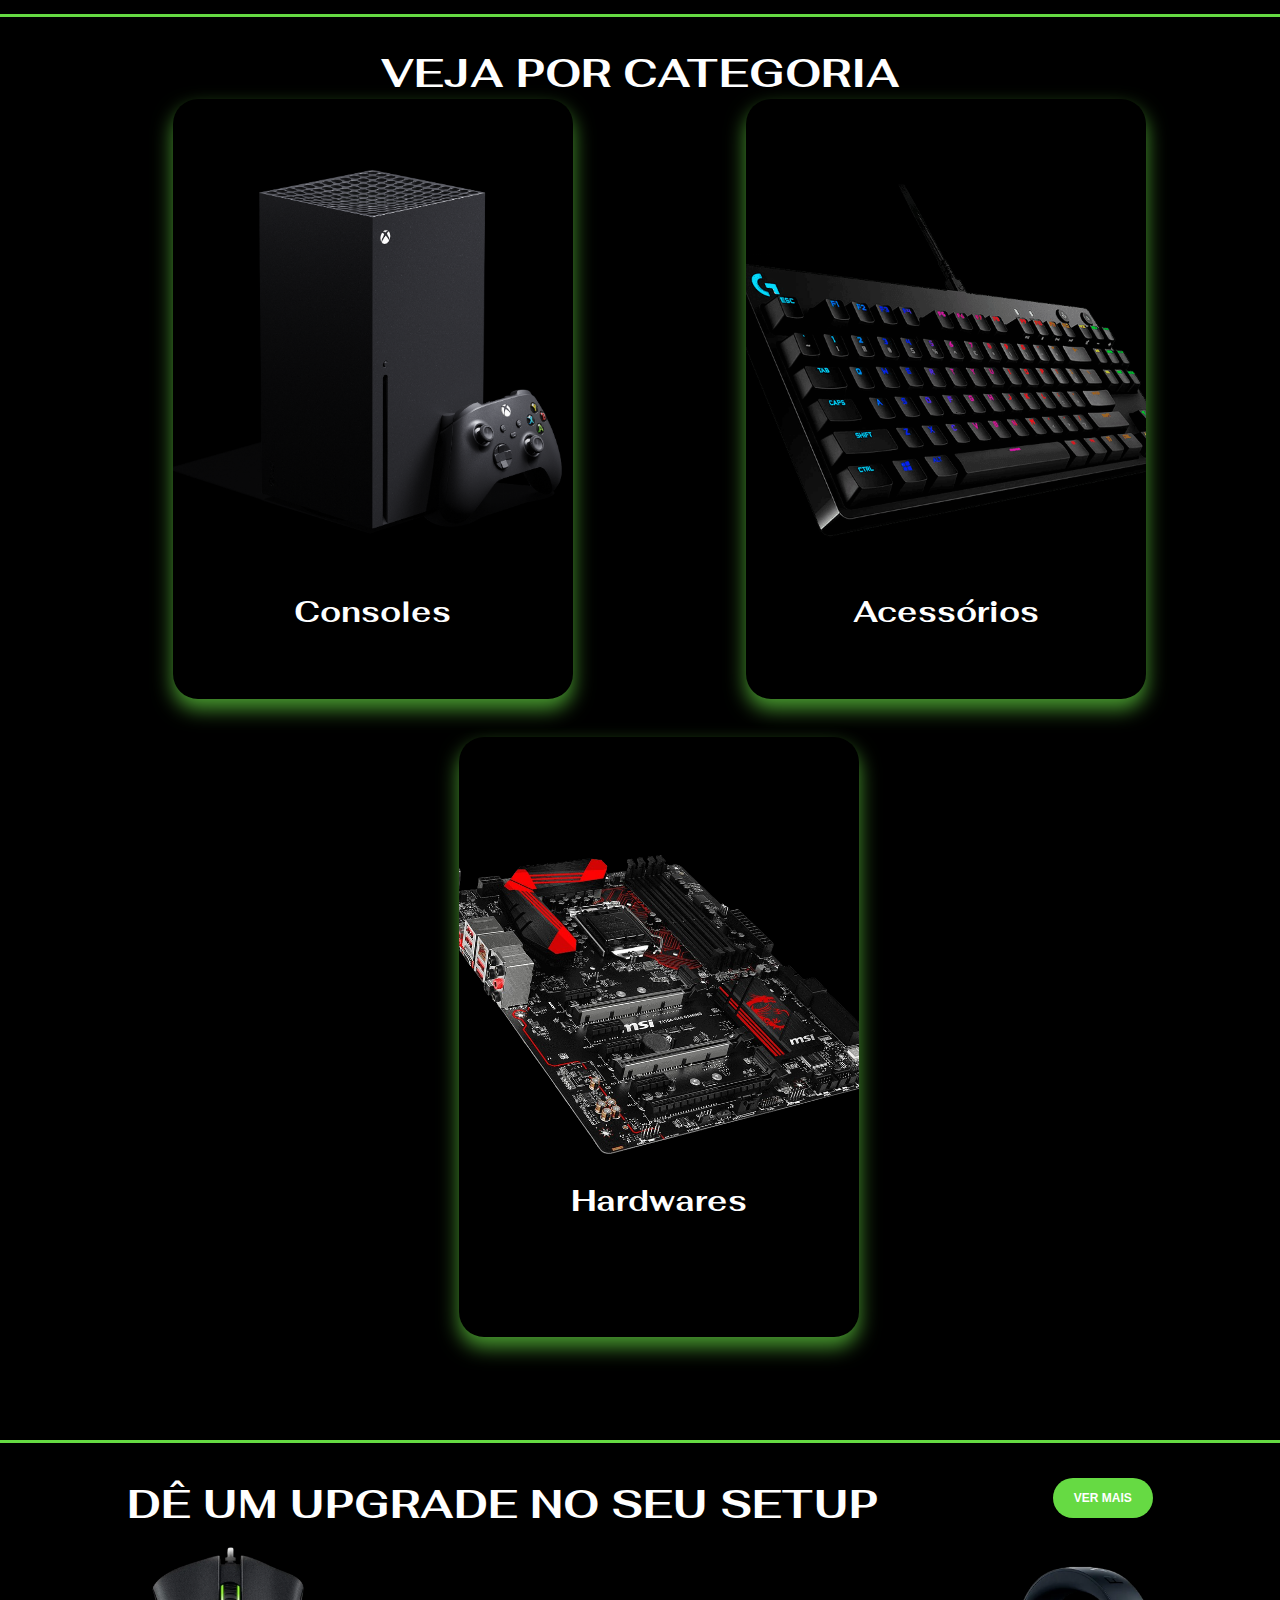
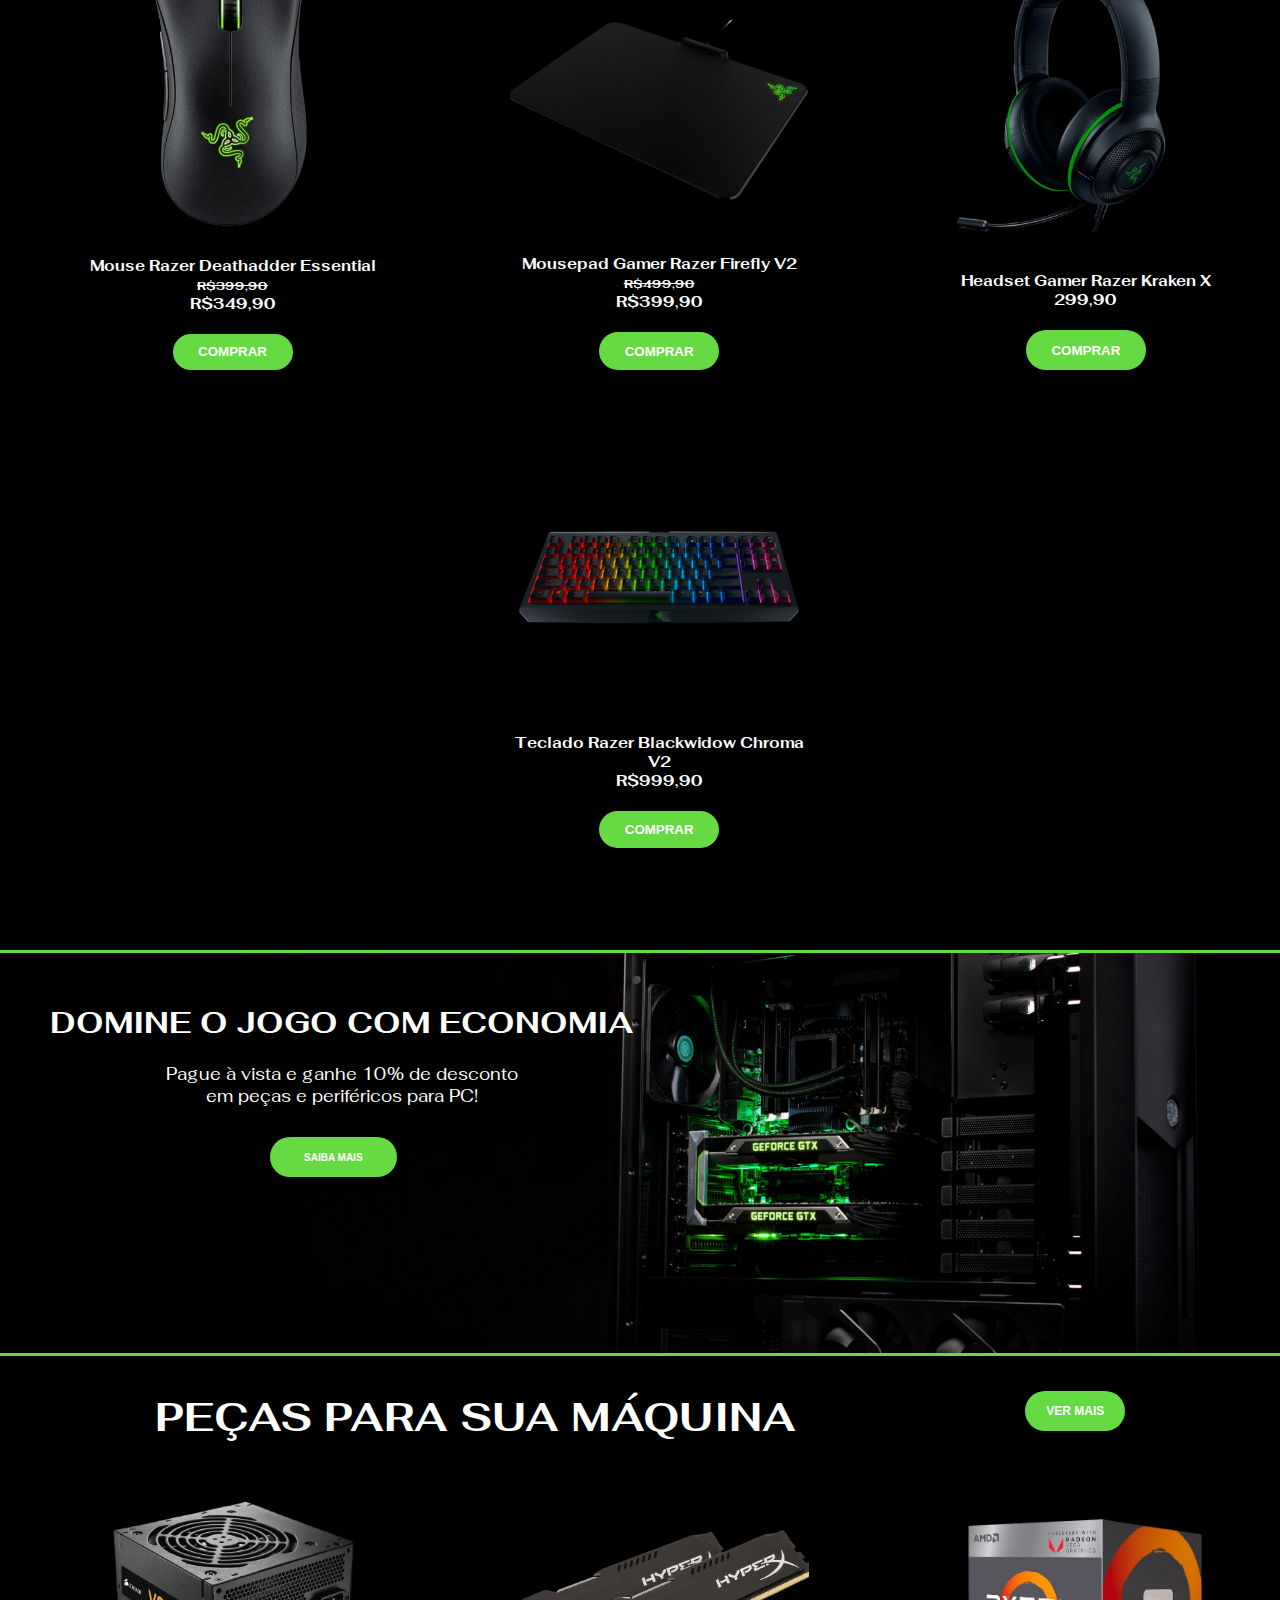
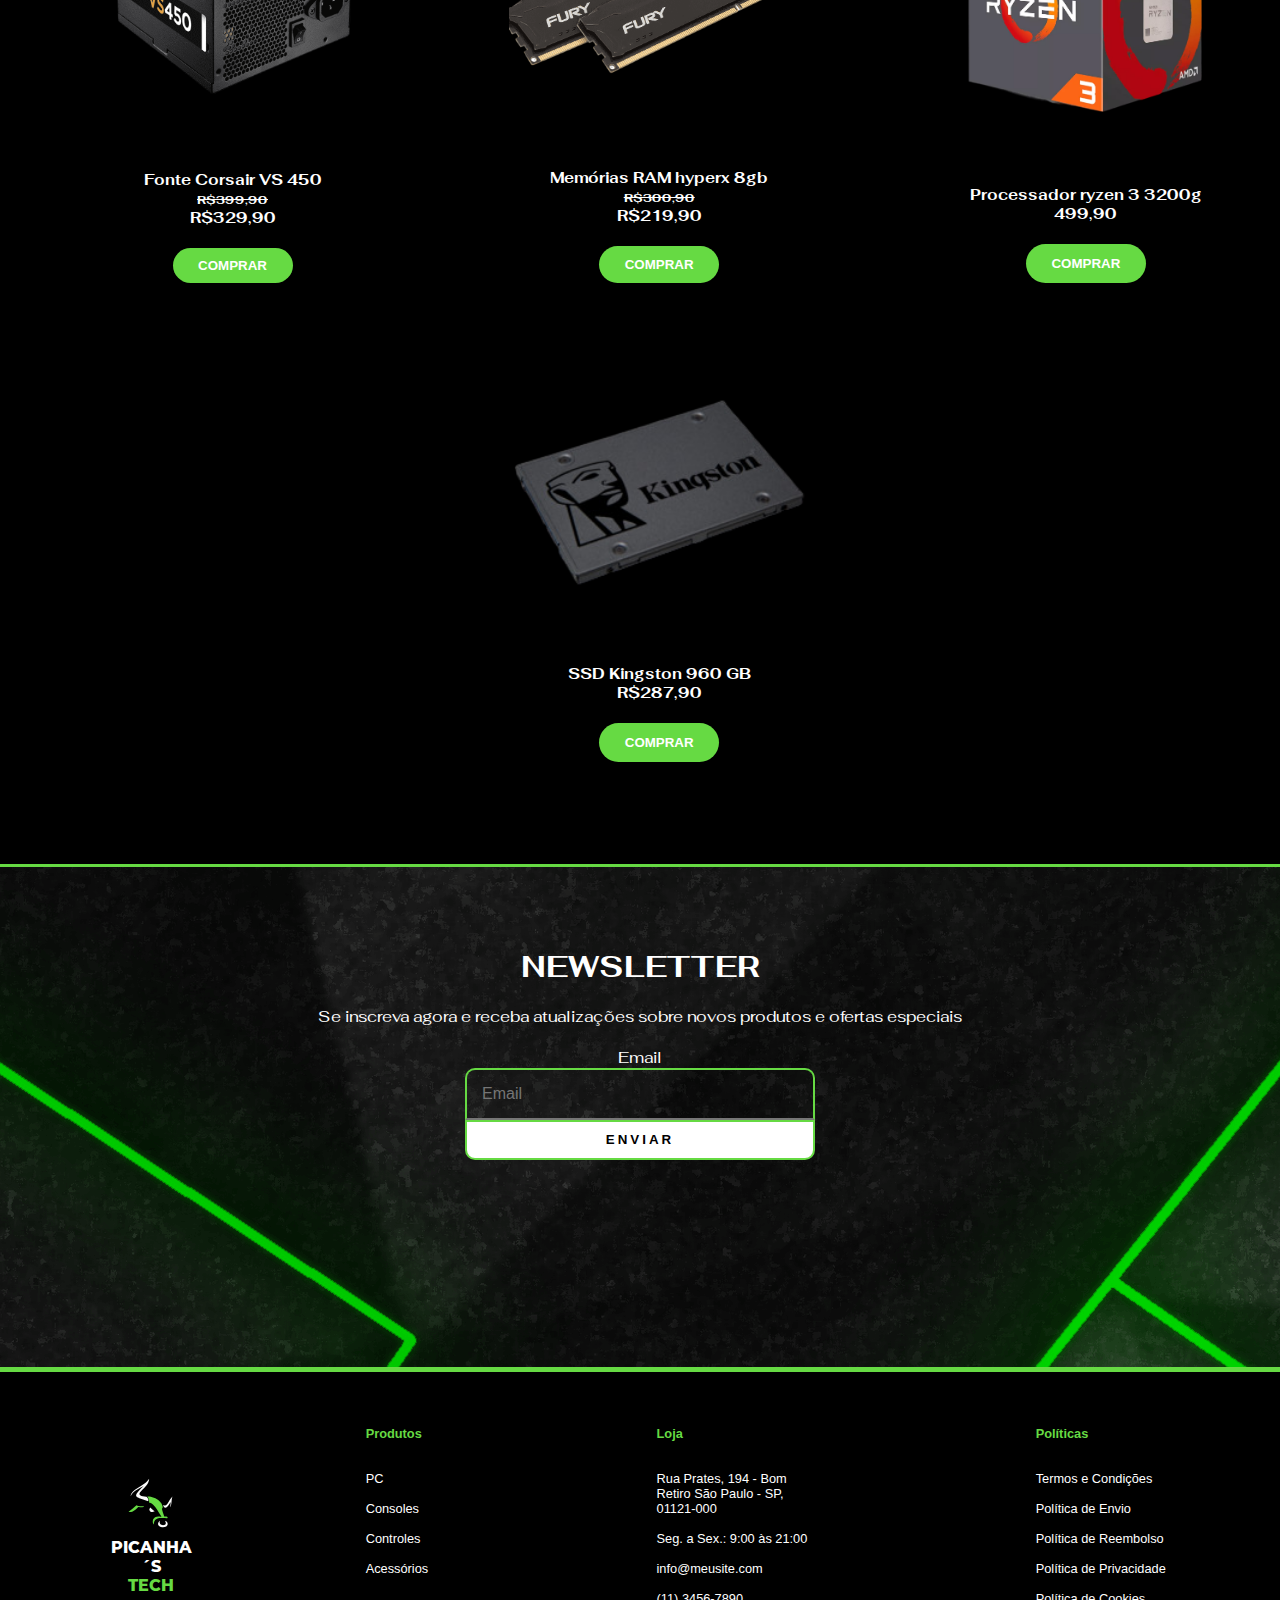
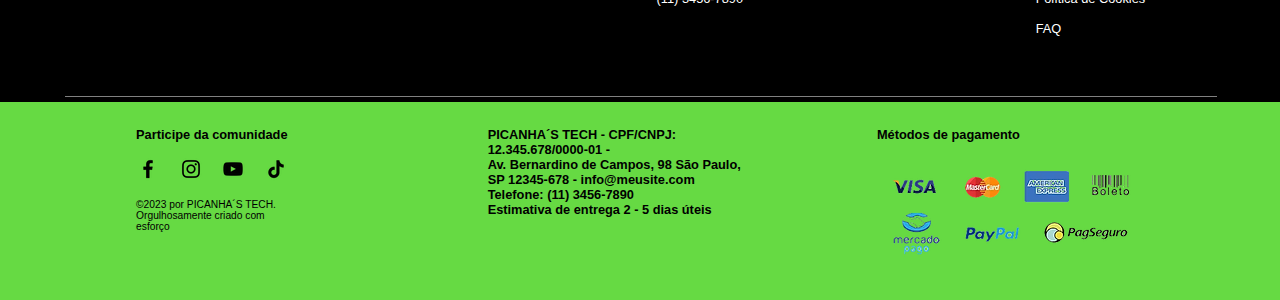
<file: PicanhasTech/html/home.html>
<!DOCTYPE html>
<html lang="">

<head>
  <meta charset="UTF-8">
  <meta http-equiv="X-UA-Compatible" content="IE=edge">
  <meta name="viewport" content="width=device-width, initial-scale=1.0">
  <title>Picanha's Tech</title>
  <link href="https://cdn.jsdelivr.net/npm/bootstrap@5.3.0/dist/css/bootstrap.min.css" rel="stylesheet" integrity="sha384-9ndCyUaIbzAi2FUVXJi0CjmCapSmO7SnpJef0486qhLnuZ2cdeRhO02iuK6FUUVM" crossorigin="anonymous">
  <link rel="stylesheet" href="../css/estilo.css">
  <link rel="preconnect" href="https://fonts.googleapis.com">
  <link rel="preconnect" href="https://fonts.gstatic.com" crossorigin>
  <link href="https://fonts.googleapis.com/css2?family=Fahkwang:wght@600&display=swap" rel="stylesheet">
  <link rel="icon" href="../imagens/logo.svg" type="image/icon type">
</head>

<body>
  <!--CABEÇALHO-->
  <header>
    <ul id="ul_cabecalho">
      
      <!--Logo + nome-->

      <li id="Logo_e_Nome">
        <div id="logo_cabecalho">
          <a href="home.html">
            <img src="../imagens/logo.svg" alt="" width="180%">
          </a>
        </div>

        <div id="Nome">
          <a id="nome1_cabecalho" href="home.html">
            <div>PICANHA´S</div>
          </a>
          <a id="nome2_cabecalho" href="home.html">
            <div>TECH</div>
          </a>
        </div>  
      </li>
      <!--Barra de pesquisa-->
      
      <li id="Pesquisa">
        <div id="lupa_busca_cabecalho">
          <img src="../imagens/lupa.png" alt="" width="15px">
        </div>
        <div id="busca_cabecalho">
          <input id="BarradePesquisa" type="text" placeholder="Search...">
        </div>
      </li>

      <!--Menu da Direita-->
      <li id="Menu">
        <ul id="lista_menu_cabecalho">
          
          <a class="link_lista_menu_cabecalho" href="produto.html">
            <li class="opcoes_lista_menu_cabecalho">Produtos</li>
          </a>
          <a class="link_lista_menu_cabecalho" href="">
            <li class="opcoes_lista_menu_cabecalho">Promoções</li>
          </a>
          <a class="link_lista_menu_cabecalho" href="contato-.html">
            <li class="opcoes_lista_menu_cabecalho">Contato</li>
          </a>
          <li id="Login">
            <li id="imagem_login_cabecalho">
              <img src="../imagens/login.png" alt="" width="24px" style="border-radius: 100%;">
            </li>
            <a id="texto_login_cabecalho" href="login.html">
              <li>Login</li>
            </a>
          </li>
        <li id="Carrinho">
          <li id="imagem_carrinho_cabecalho">
            <a id="link_imagem_carrinho_cabecalho" href="">
              <img src="../imagens/carrinho.webp" alt="" width="24px">
            </a>
          </li>

          <li id="numero_carrinho_cabecalho">0</li>
        </li>
        </ul>
      </li>
    <!-------------LOGO MENU CELULAR------------------>
      <li id="Menu_Mobile">
        <div class="dropdown">
          <button class="btn btn-secondary dropdown" type="button" data-bs-toggle="dropdown" aria-expanded="false" style="background-color: black; border: none;">
            <img src="../imagens/menu-de-hamburguer.png" width="32px">
          </button>
          <ul class="dropdown-menu" style="color: white ;background-color: black;">
            <li><a class="dropdown-item" href="produto.html" style="color: white ;">Produtos</a></li>
            <li><a class="dropdown-item" href="#" style="color: white ;">Promoções</a></li>
            <li><a class="dropdown-item" href="contato-.html" style="color: white ;">Contato</a></li>
            <li><a class="dropdown-item" href="#" style="color: white ;">Login</a></li>
            <li><a class="dropdown-item" href="#" style="color: white ;">Carrinho</a></li>
          </ul>
        </div>
      </li>  
    </ul>   
  </header>
  <!--DIVISÓRIA (Linha verde entre o cabeçalho e o corpo)-->
  <div class="divisoria"></div>

  <!--FIM DO CABEÇALHO-->


  <!--Corpo-->
  <section>
    <div class="container_1">
      <div class="card-1">
        <h2>
          Nossa placa de vídeo mais vendida!!
          <br>Dê mais poder ao seu gaming
        </h2>
        <h1>
          Rtx nvidia <br>3060
        </h1>
        <button class="botao-comprar">Comprar</button>
      </div>

      <div class="card-2">
        <img src="../imagens/rtx.webp">
      </div>
    </div>
    
<div class="divisoria_2"></div>
    <div class="texto-c6">
      <h1>Mais Vendidos</h1>
      <button class="botao-ver-mais">Ver mais</button>
    </div>
    

    
    <div class="container_2">
      <div class="card1-c2">
        <img src="../imagens/motherboard.png">
        <h2 class="desc_pm"><br>Placa mãe Gigabyte b420m<br><s>R$250,00</s><br>R$225,00</h2>
        <br>
        <button class="botao-comprar-c2">Comprar</button>
      </div>
      <div class="card2-c2">
        <img src="../imagens/mousepad.webp">
        <h2 class="desc_mp">Mousepad Corsair<br><s>R$90,00</s><br>R$81,00</h2>
        <br>
        <button class="botao-comprar-c2">Comprar</button>
      </div>
      <div class="card3-c2">
        <img src="../imagens/controle.webp">
        <h2 class="desc_controle">Controle Xbox Series X<br>R$350,00</h2>
        <br>
        <button class="botao-comprar-c2">Comprar</button>
      </div>
      <div class="card4-c2">
        <img src="../imagens/placavideo.png">
        <h2 class="desc_pv">RTX EVGA 3060<br>R$3200,00</h2>
        <br>
        <button class="botao-comprar-c2">Comprar</button>
      </div>
    </div>

    
<div class="divisoria_2"></div>

<div class="texto-c3">
      <h1>Veja por categoria</h1>
  </div>

    
<div class="container_3">
  
  <div class="card1-c3">
    <a href="">
    <img src="../imagens/xbox.png">
    </a>
    <br>
    <h2 class="desc_consoles">Consoles</h2>
  </div>
  <div class="card2-c3">
    <a href="">
      <img src="../imagens/teclado2.png">
    </a>
    <br>
    <h2 class="desc_acessorios">Acessórios</h2>
  </div>
  <div class="card3-c3">
    <a href="">
      <img src="../imagens/placamae-removebg.png">
    </a>
    <br>
    <h2 class="desc_hardware">Hardwares</h2>
  </div>
    
</div>

    <div class="divisoria_2"></div>

    <div class="texto-c6">
      <h1>DÊ UM UPGRADE NO SEU SETUP</h1>
      <button class="botao-ver-mais">Ver mais</button>
    </div>

    
    <div class="container_4">
      <div class="card1-c4">
        <img src="../imagens/razerm1.png">
        <h2 class="desc_pm"><br>Mouse Razer Deathadder Essential<br><s>R$399,90</s><br>R$349,90</h2>
        <br>
        <button class="botao-comprar-c2">Comprar</button>
      </div>
      <div class="card2-c4">
        <img src="../imagens/razerpad.png">
        <h2 class="desc_mp">Mousepad Gamer Razer Firefly V2<br><s>R$499,90</s><br>R$399,90</h2>
        <br>
        <button class="botao-comprar-c2">Comprar</button>
      </div>
      <div class="card3-c4">
        <img src="../imagens/headrazer.png">
        <h2 class="desc_controle">Headset Gamer Razer Kraken X<br>299,90</h2>
        <br>
        <button class="botao-comprar-c2">Comprar</button>
      </div>
      <div class="card4-c4">
        <img src="../imagens/teclado-razer.png">
        <h2 class="desc_pv">Teclado Razer Blackwidow Chroma V2<br>R$999,90</h2>
        <br>
        <button class="botao-comprar-c2">Comprar</button>
      </div>
    </div>

<div class="divisoria_2"></div>
        

    <div class="container_5">
      
      <div class="texto-c5">
        <h1>Domine o jogo com economia</h1>
          <br>
        <p> Pague à vista e ganhe 10% de desconto <br>em peças e periféricos para PC!</p>
        <button class="botao-comprar-c5">Saiba mais</button>
      </div>
        
    </div>

    <div class="divisoria_2"></div>

    <div class="texto-c6">
      <h1>PEÇAS PARA SUA MÁQUINA</h1>
      <button class="botao-ver-mais">Ver mais</button>
    </div>

    
    <div class="container_6">
      <div class="card1-c6">
        <img src="../imagens/fontebala.png">
        <h2 class="desc_pm"><br>Fonte Corsair VS 450<br><s>R$399,90</s><br>R$329,90</h2>
        <br>
        <button class="botao-comprar-c2">Comprar</button>
      </div>
      <div class="card2-c6">
        <img src="../imagens/rambala.png">
        <h2 class="desc_mp">Memórias RAM hyperx 8gb<br><s>R$300,90</s><br>R$219,90</h2>
        <br>
        <button class="botao-comprar-c2">Comprar</button>
      </div>
      <div class="card3-c6">
        <img src="../imagens/ryzen.png">
        <h2 class="desc_controle">Processador ryzen 3 3200g<br>499,90</h2>
        <br>
        <button class="botao-comprar-c2">Comprar</button>
      </div>
      <div class="card4-c6">
        <img src="../imagens/ssdbala.png">
        <h2 class="desc_pv">SSD Kingston 960 GB <br>R$287,90</h2>
        <br>
        <button class="botao-comprar-c2">Comprar</button>
      </div>
    </div>
<div class="divisoria_2"></div>
    <div class="container_7">
        <div class="c7-txt">
          <h1>NEWSLETTER</h1>
          <p>Se inscreva agora e receba atualizações sobre novos produtos e ofertas especiais </p>
        </div>

        <div class="textfield-c7">
          <label for="email">Email</label>
          <input type="email" name="email" placeholder="Email">
        </div>
          <button class="submit-c7" type="submit">Enviar</button>
      
     
    </div>
     

    <!--*O CONTEÚDO DE CADA PÁGINA DEVE SER ESCRITO AQUI DENTRO DESSA SECTION*-->
  </section>
  <!--FIM DO CORPO-->

  <!--DIVISÓRIA ENTRE CORPO E RODAPÉ-->
  <div class="LinhaDivisoria"></div>
  <!--FIM DA DIVISÓRIA-->

  <!---------------------------------------------RODAPÉ------------------------------------------->

  <div id="RodapeFundoPreto">
    <div id="caixa_logo_rodape">
      <a href="home.html">
        <div>
          <img src="../imagens/logo.svg" alt="" width="50%">
          <a href="home.html" style="color: white; text-decoration: none;">
            <br>
            <li id="nome1_logo_rodape">PICANHA´S</li>
          </a>
          <a href="home.html" style="color: #66da43; text-decoration: none;">
            <li id="nome2_logo_rodape">TECH</li>
          </a>
        </div>
      </a>
    </div>

    <div id="Caixa_coluna1_rodape_preto">
      <div>
        <ul class="listas_colunas">
          <li style="font-weight: bold; color: #66da43;">Produtos</li><br><br>
          <li>PC</li><br>
          <li>Consoles</li><br>
          <li>Controles</li><br>
          <li>Acessórios</li><br>
        </ul>
      </div>
    </div>
    <div id="Caixa_coluna2_rodape_preto">
      <div>
        <ul class="listas_colunas">
          <li style="font-weight: bold; color: #66da43;">Loja</li><br><br>
          <li>Rua Prates, 194 - Bom<br>Retiro São Paulo - SP,<br>01121-000</li><br>
          <li>Seg. a Sex.: 9:00 às 21:00</li><br>
          <li>info@meusite.com</li><br>
          <li>(11) 3456-7890</li><br>
        </ul>
      </div>
    </div>
    <div id="Caixa_coluna3_rodape_preto">
      <div>
        <ul class="listas_colunas">
          <li style="font-weight: bold; color: #66da43;">Políticas</li><br><br>
          <li>Termos e Condições</li><br>
          <li>Política de Envio</li><br>
          <li>Política de Reembolso</li><br>
          <li>Política de Privacidade</li><br>
          <li>Política de Cookies</li><br>
          <li>FAQ</li><br>
        </ul>
      </div>
    </div>
  </div>
  
  <hr id="LinhaCinzaRodape"
    style="margin-top: -1vh;margin-bottom: 0.6vh; margin-left: 5.1%; width: 90%; align-items: center; height: 1px; background-color: grey; border: black;">


  <div id="RodapeFundoVerde">
    <div id="Caixa_coluna1_rodape_verde">
      <div>
        <ul class="listas_colunas">
          <li style="font-weight: bold;">Participe da comunidade</li><br>
          <li>
            <ul id="FotosComunidade" style="list-style: none; display: flex; justify-content: space-between;">
              <li><img src="../imagens/logo_facebook.webp" alt=""></li>
              <li><img src="../imagens/logo_instagram.webp" alt=""></li>
              <li><img src="../imagens/logo_youtube.webp" alt=""></li>
              <li><img src="../imagens/logo_tiktok.webp" alt=""></li>
            </ul>
          </li><br>
          <li style="font-size: 80%;">©2023 por PICANHA´S TECH.<br>Orgulhosamente criado com<br>esforço
          </li><br>

        </ul>
      </div>
    </div>
    <div id="Caixa_coluna2_rodape_verde">
      <div>
        <ul class="listas_colunas">
          <li style="font-size: 100%; font-weight: bold;">PICANHA´S TECH - CPF/CNPJ: <br> 12.345.678/0000-01 - <br>

            Av. Bernardino de Campos, 98 São Paulo, <br>

            SP 12345-678 - info@meusite.com <br>

            Telefone: (11) 3456-7890 <br>

            Estimativa de entrega 2 - 5 dias úteis
          </li><br>
        </ul>
      </div>
    </div>
    <div id="Caixa_coluna3_rodape_verde">
      <div>
        <ul class="listas_colunas">
          <li style="font-weight: bold;">Métodos de pagamento</li> <br>
          <li><img id="ImagemMeiosDePagamento" src="../imagens/metodosPagamento.webp" alt=""></li><br>
        </ul>
      </div>
    </div>
  </div>

  <!--FIM DO RODAPÉ-->
  
  <!--VLibras-->
  <div vw class="enabled">
    <div vw-access-button class="active"></div>
    <div vw-plugin-wrapper>
      <div class="vw-plugin-top-wrapper"></div>
    </div>
  </div>
  <script src="https://vlibras.gov.br/app/vlibras-plugin.js"></script>
  <script>
    new window.VLibras.Widget('https://vlibras.gov.br/app');
  </script>
  <!--Fim VLibras-->
<script src="https://cdn.jsdelivr.net/npm/bootstrap@5.3.0/dist/js/bootstrap.bundle.min.js" integrity="sha384-geWF76RCwLtnZ8qwWowPQNguL3RmwHVBC9FhGdlKrxdiJJigb/j/68SIy3Te4Bkz" crossorigin="anonymous"></script>  
</body>

</html>
</file>
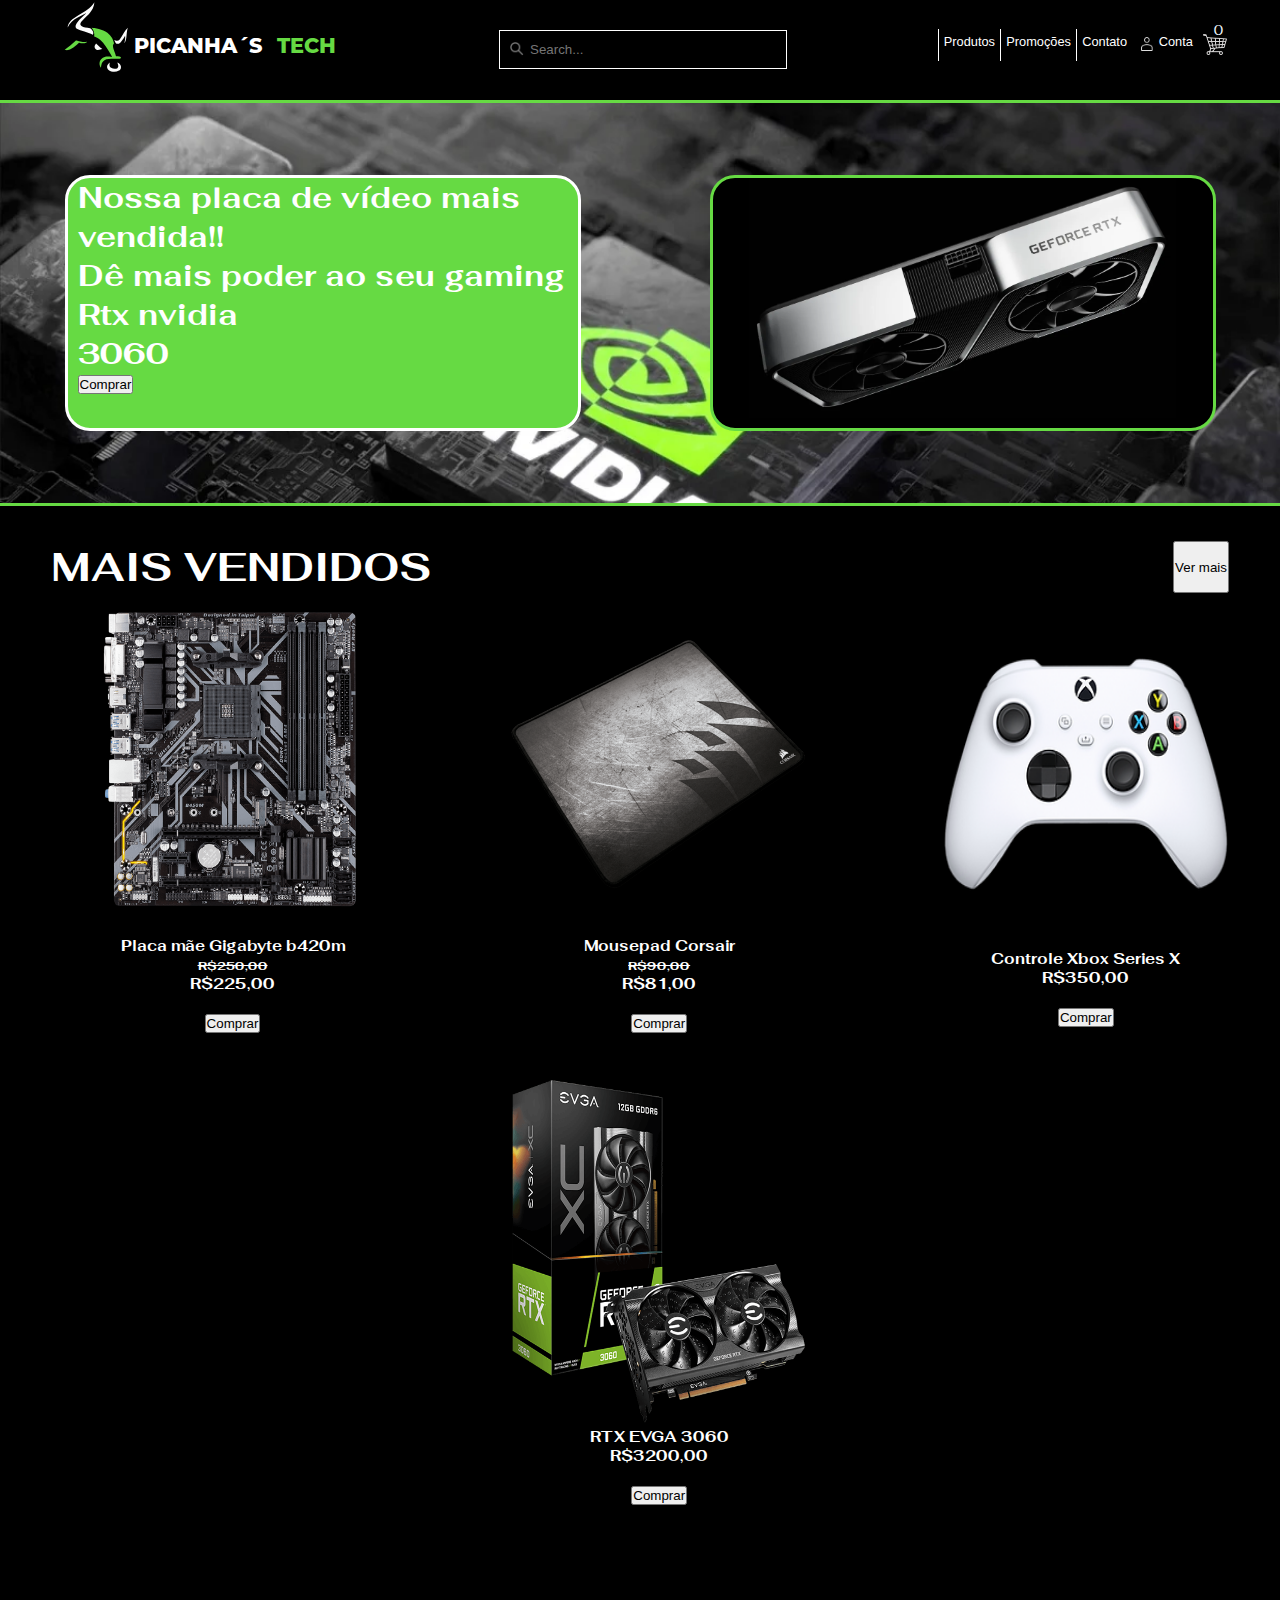
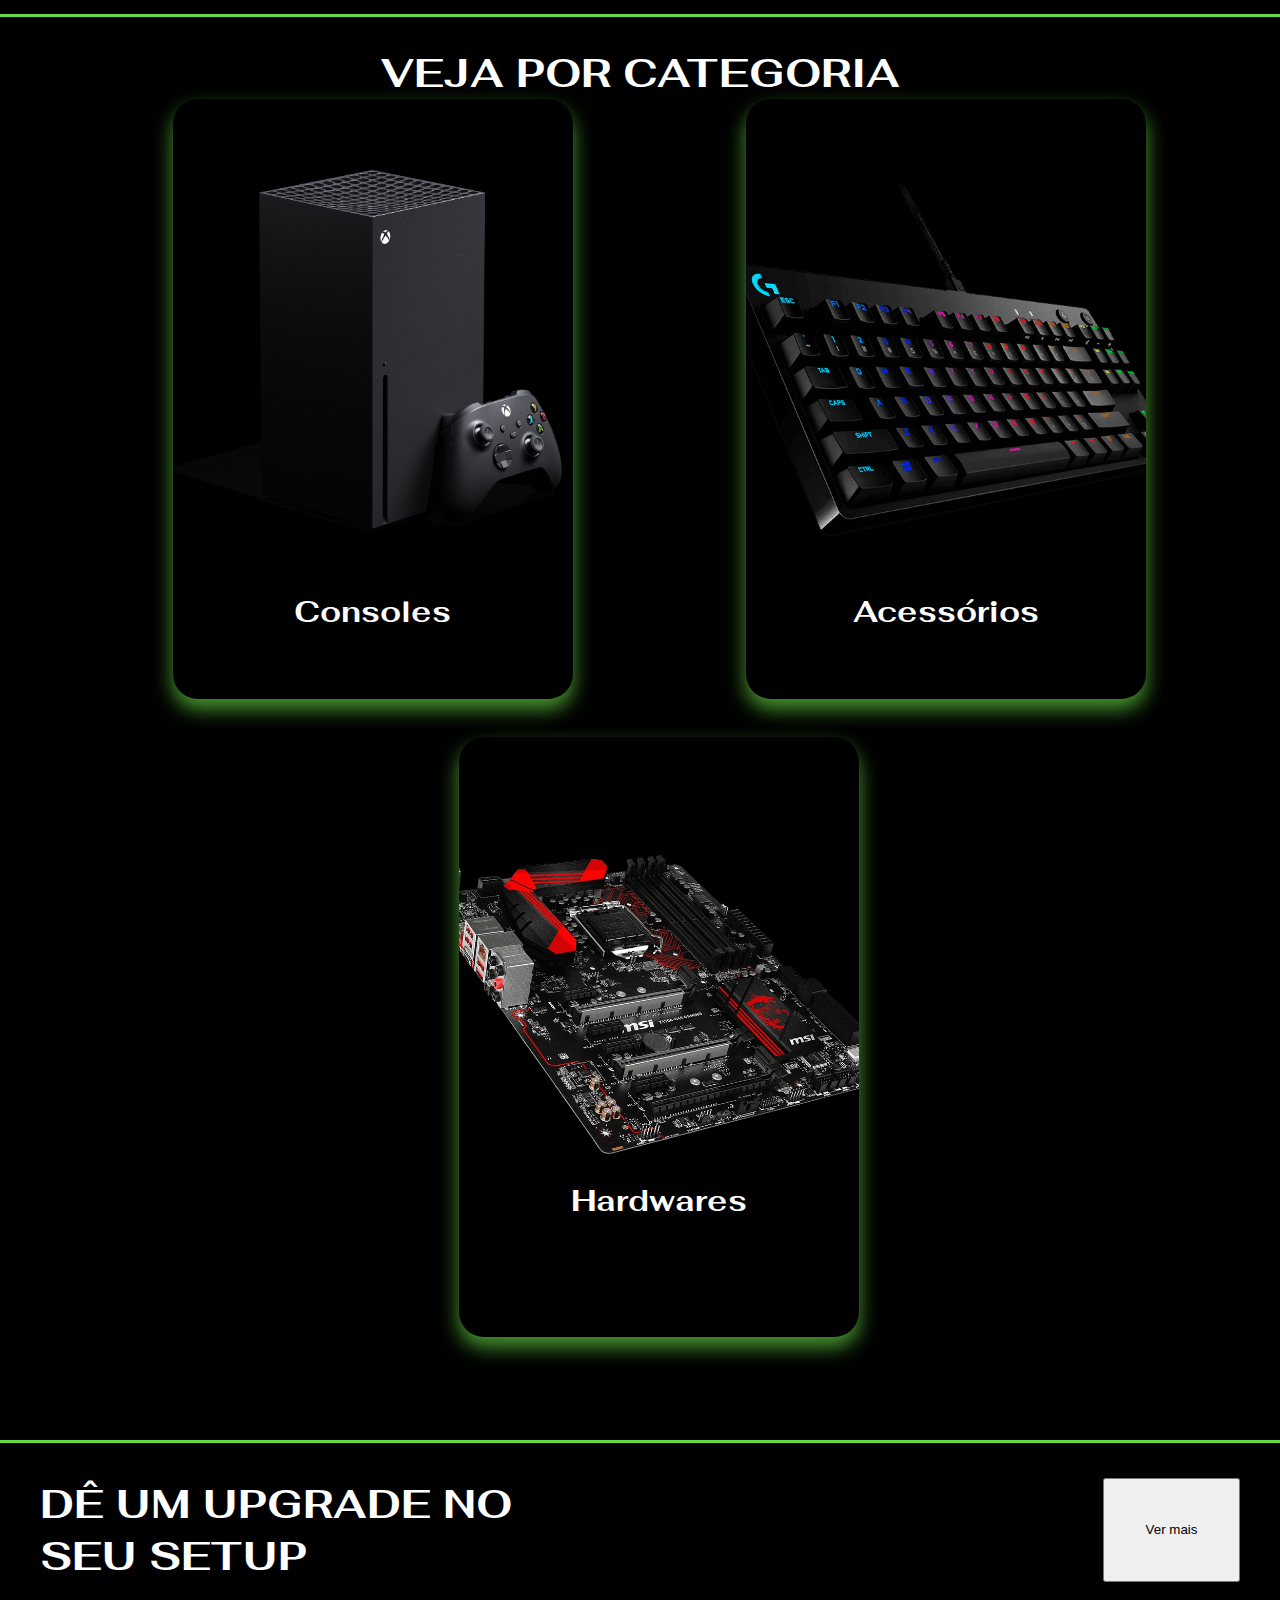
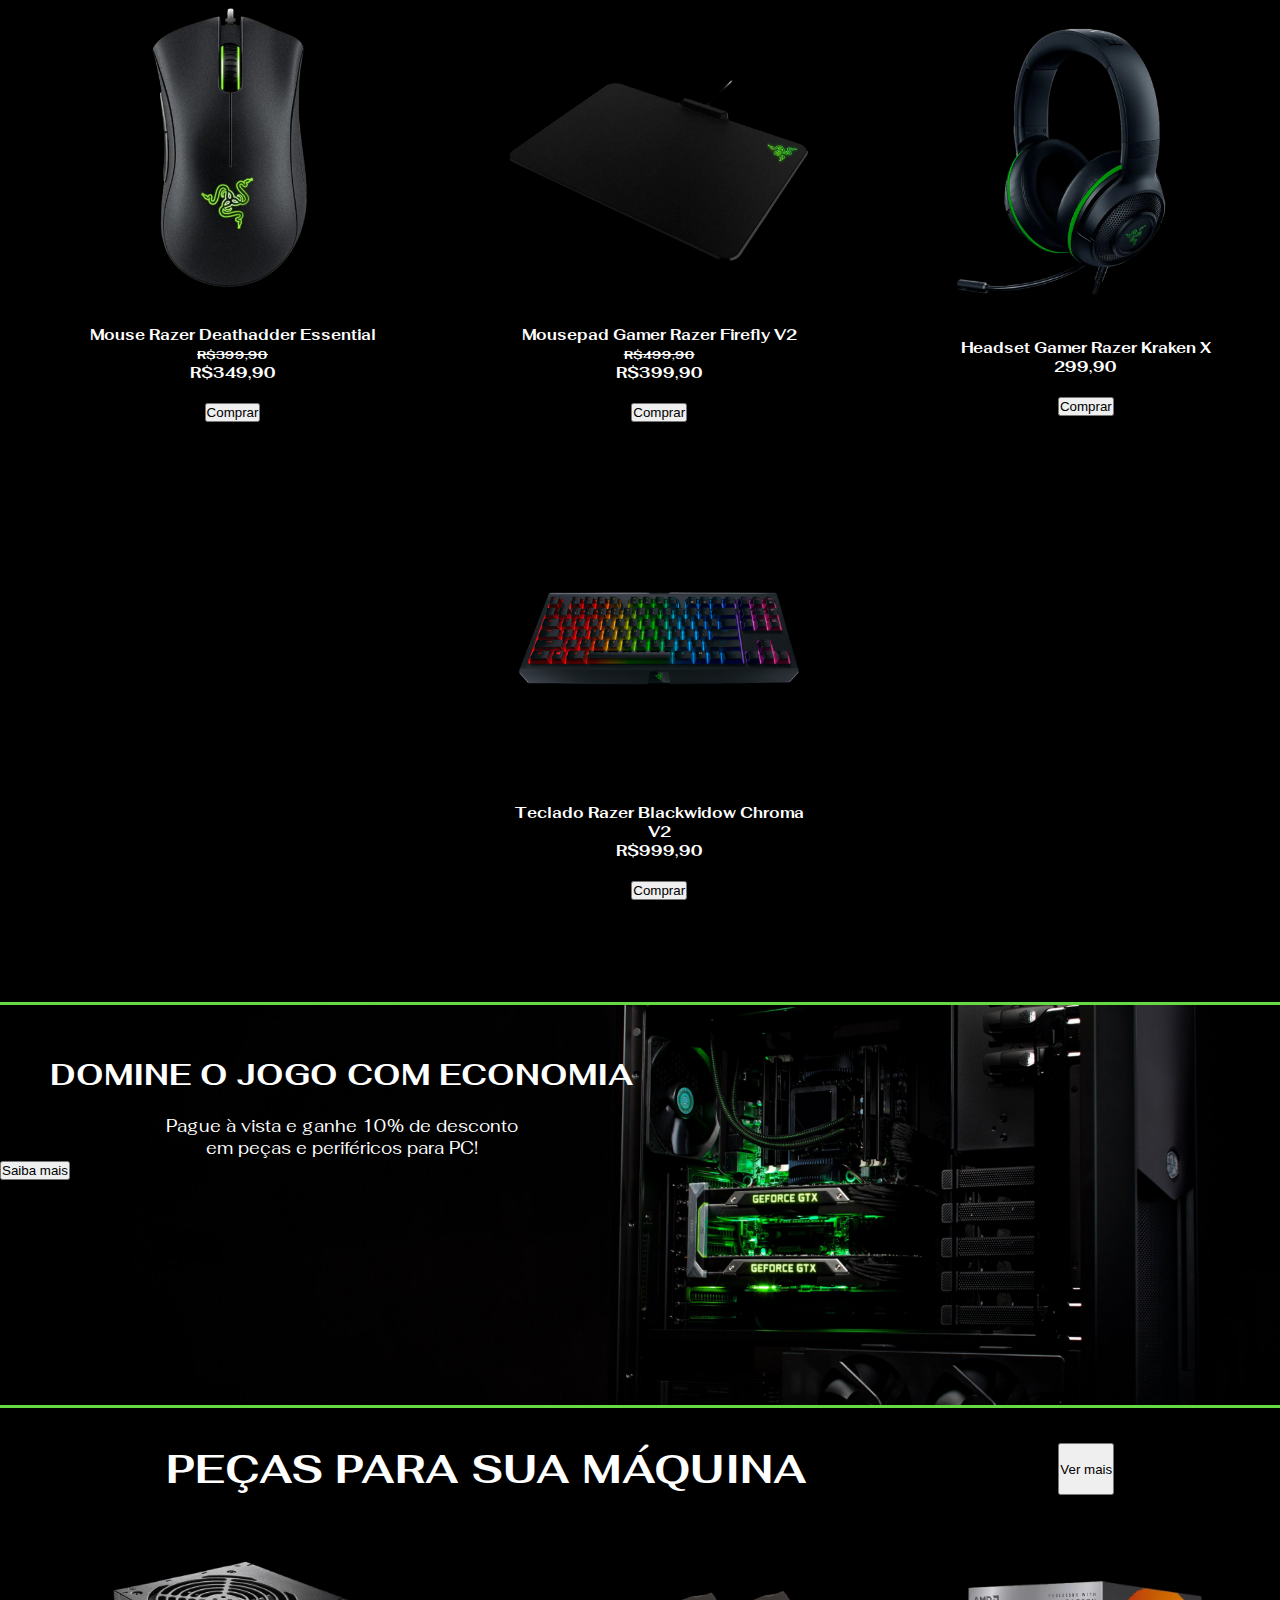
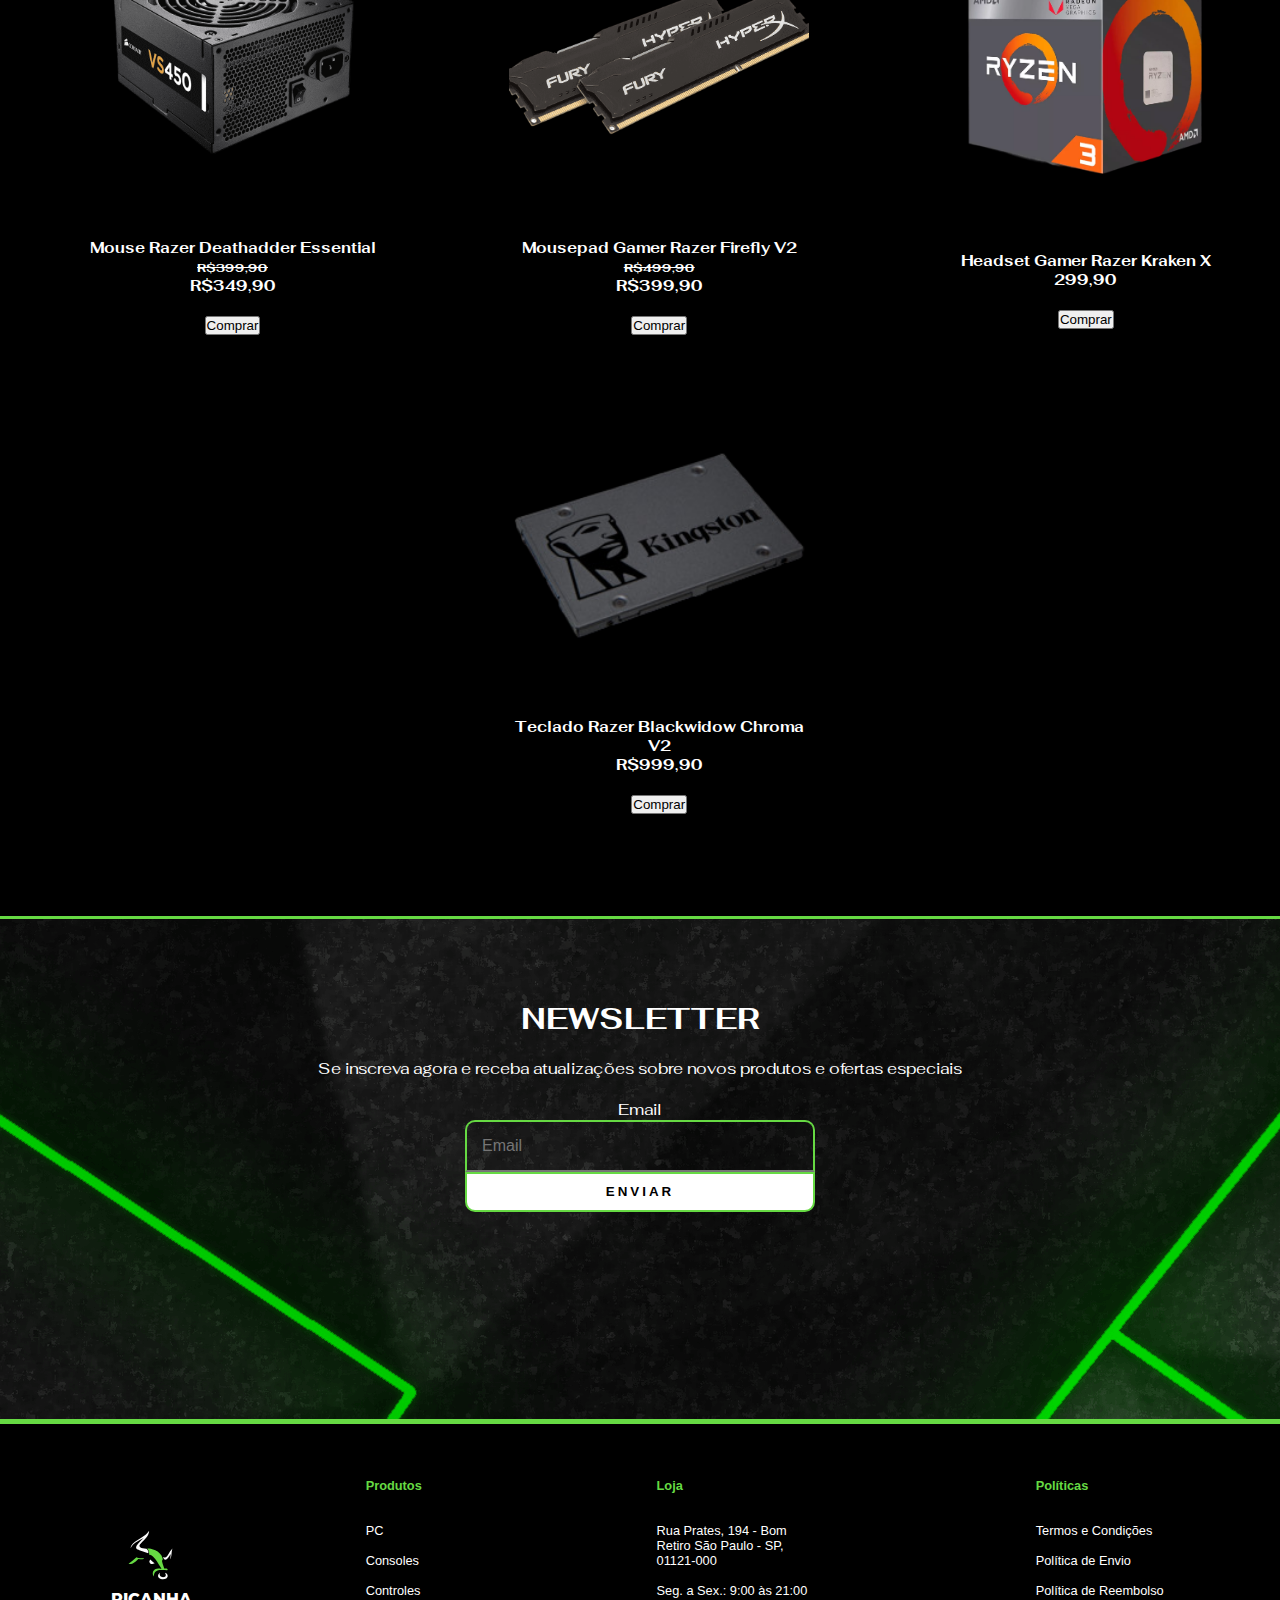
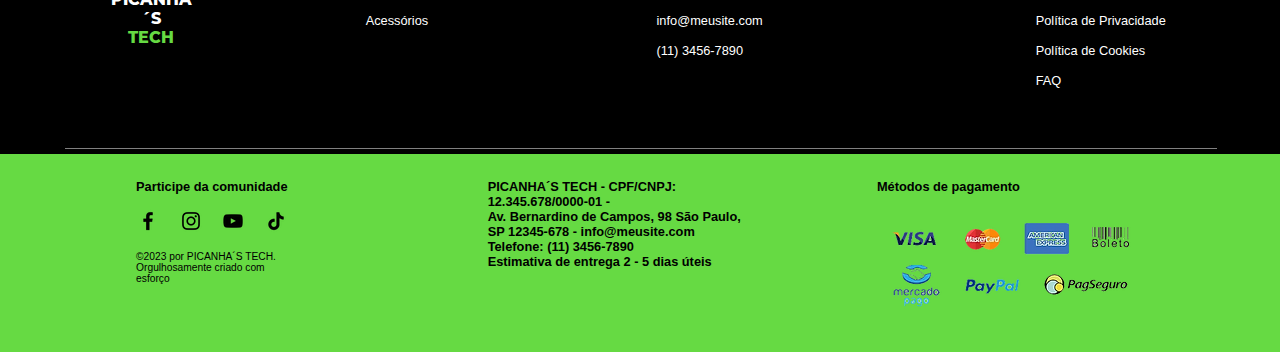
<file: PicanhasTech/html/homeCadastrado.html>
<!DOCTYPE html>
<html lang="">

<head>
  <meta charset="UTF-8">
  <meta http-equiv="X-UA-Compatible" content="IE=edge">
  <meta name="viewport" content="width=device-width, initial-scale=1.0">
  <title>Picanha's Tech</title>
  <link rel="stylesheet" href="../css/estilo.css">
  <link rel="preconnect" href="https://fonts.googleapis.com">
  <link rel="preconnect" href="https://fonts.gstatic.com" crossorigin>
  <link href="https://fonts.googleapis.com/css2?family=Fahkwang:wght@600&display=swap" rel="stylesheet">
  <link rel="icon" href="../imagens/logo.svg" type="image/icon type">
</head>

<body>
  <!--CABEÇALHO-->
  <header>
    <ul id="ul_cabecalho">
      
      <!--Logo + nome-->

      <li id="Logo_e_Nome">
        <div id="logo_cabecalho">
          <a href="home.html">
            <img src="../imagens/logo.svg" alt="" width="180%">
          </a>
        </div>

        <div id="Nome">
          <a id="nome1_cabecalho" href="home.html">
            <div>PICANHA´S</div>
          </a>
          <a id="nome2_cabecalho" href="home.html">
            <div>TECH</div>
          </a>
        </div>  
      </li>
      <!--Barra de pesquisa-->
      
      <li id="Pesquisa">
        <div id="lupa_busca_cabecalho">
          <img src="../imagens/lupa.png" alt="" width="15px">
        </div>
        <div id="busca_cabecalho">
          <input id="BarradePesquisa" type="text" placeholder="Search...">
        </div>
      </li>

      <!--Menu da Direita-->
      <li id="Menu">
        <ul id="lista_menu_cabecalho">
          
          <a class="link_lista_menu_cabecalho" href="produto.html">
            <li class="opcoes_lista_menu_cabecalho">Produtos</li>
          </a>
          <a class="link_lista_menu_cabecalho" href="">
            <li class="opcoes_lista_menu_cabecalho">Promoções</li>
          </a>
          <a class="link_lista_menu_cabecalho" href="">
            <li class="opcoes_lista_menu_cabecalho">Contato</li>
          </a>
          <li id="Login">
            <li id="imagem_login_cabecalho">
              <img src="../imagens/login.png" alt="" width="24px" style="border-radius: 100%;">
            </li>
            <a id="texto_login_cabecalho" href="conta.html">
              <li>Conta</li>
            </a>
          </li>
        <li id="Carrinho">
          <li id="imagem_carrinho_cabecalho">
            <a id="link_imagem_carrinho_cabecalho" href="">
              <img src="../imagens/carrinho.webp" alt="" width="24px">
            </a>
          </li>

          <li id="numero_carrinho_cabecalho">0</li>
          </li>
        </ul>
      </li>
    <!-------------LOGO MENU CELULAR------------------>
      <li id="Menu_Mobile">
        <div>
          <div id="Botao_Menu">MENU</div>
          <select name="MENU" id="a_Botao_Menu">
            <option></option>
            <option>1</option>
            <option>2</option>
          </select>  
        </div>
      </li>  
    </ul>   
  </header>
  <!--DIVISÓRIA (Linha verde entre o cabeçalho e o corpo)-->
  <div class="divisoria"></div>

  <!--FIM DO CABEÇALHO-->


  <!--Corpo-->
  <section>
    <div class="container_1">
      <div class="card-1">
        <h2>
          Nossa placa de vídeo mais vendida!!
          <br>Dê mais poder ao seu gaming
        </h2>
        <h1>
          Rtx nvidia <br>3060
        </h1>
        <button class="btn-comprar">Comprar</button>
      </div>

      <div class="card-2">
        <img src="../imagens/rtx.webp">
      </div>
    </div>
    
<div class="divisoria_2"></div>
    <div class="texto-c2">
      <h1>Mais Vendidos</h1>
      <button class="btn-ver-mais">Ver mais</button>
    </div>

    
    <div class="container_2">
      <div class="card1-c2">
        <img src="../imagens/motherboard.png">
        <h2 class="desc_pm"><br>Placa mãe Gigabyte b420m<br><s>R$250,00</s><br>R$225,00</h2>
        <br>
        <button class="btn-comprar-c2">Comprar</button>
      </div>
      <div class="card2-c2">
        <img src="../imagens/mousepad.webp">
        <h2 class="desc_mp">Mousepad Corsair<br><s>R$90,00</s><br>R$81,00</h2>
        <br>
        <button class="btn-comprar-c2">Comprar</button>
      </div>
      <div class="card3-c2">
        <img src="../imagens/controle.webp">
        <h2 class="desc_controle">Controle Xbox Series X<br>R$350,00</h2>
        <br>
        <button class="btn-comprar-c2">Comprar</button>
      </div>
      <div class="card4-c2">
        <img src="../imagens/placavideo.png">
        <h2 class="desc_pv">RTX EVGA 3060<br>R$3200,00</h2>
        <br>
        <button class="btn-comprar-c2">Comprar</button>
      </div>
    </div>

    
<div class="divisoria_2"></div>

<div class="texto-c3">
      <h1>Veja por categoria</h1>
  </div>

    
<div class="container_3">
  
  <div class="card1-c3">
    <a href="">
    <img src="../imagens/xbox.png">
    </a>
    <br>
    <h2 class="desc_consoles">Consoles</h2>
  </div>
  <div class="card2-c3">
    <a href="">
      <img src="../imagens/teclado2.png">
    </a>
    <br>
    <h2 class="desc_acessorios">Acessórios</h2>
  </div>
  <div class="card3-c3">
    <a href="">
      <img src="../imagens/placamae-removebg.png">
    </a>
    <br>
    <h2 class="desc_hardware">Hardwares</h2>
  </div>
    
</div>

    <div class="divisoria_2"></div>

    <div class="texto-c4">
      <h1>DÊ UM UPGRADE NO SEU SETUP</h1>
      <button class="btn-ver-mais">Ver mais</button>
    </div>

    
    <div class="container_4">
      <div class="card1-c4">
        <img src="../imagens/razerm1.png">
        <h2 class="desc_pm"><br>Mouse Razer Deathadder Essential<br><s>R$399,90</s><br>R$349,90</h2>
        <br>
        <button class="btn-comprar-c2">Comprar</button>
      </div>
      <div class="card2-c4">
        <img src="../imagens/razerpad.png">
        <h2 class="desc_mp">Mousepad Gamer Razer Firefly V2<br><s>R$499,90</s><br>R$399,90</h2>
        <br>
        <button class="btn-comprar-c2">Comprar</button>
      </div>
      <div class="card3-c4">
        <img src="../imagens/headrazer.png">
        <h2 class="desc_controle">Headset Gamer Razer Kraken X<br>299,90</h2>
        <br>
        <button class="btn-comprar-c2">Comprar</button>
      </div>
      <div class="card4-c4">
        <img src="../imagens/teclado-razer.png">
        <h2 class="desc_pv">Teclado Razer Blackwidow Chroma V2<br>R$999,90</h2>
        <br>
        <button class="btn-comprar-c2">Comprar</button>
      </div>
    </div>

<div class="divisoria_2"></div>
        

    <div class="container_5">
      
        <div class="texto-c5">
      <h1>Domine o jogo com economia</h1>
          <br>
      <p> Pague à vista e ganhe 10% de desconto <br>em peças e periféricos para PC!</p>
          <button class="btn-comprar-c5">Saiba mais</button>
        </div>
        
    </div>

    <div class="divisoria_2"></div>

    <div class="texto-c6">
      <h1>PEÇAS PARA SUA MÁQUINA</h1>
      <button class="btn-ver-mais">Ver mais</button>
    </div>

    
    <div class="container_6">
      <div class="card1-c6">
        <img src="../imagens/fontebala.png">
        <h2 class="desc_pm"><br>Mouse Razer Deathadder Essential<br><s>R$399,90</s><br>R$349,90</h2>
        <br>
        <button class="btn-comprar-c2">Comprar</button>
      </div>
      <div class="card2-c6">
        <img src="../imagens/rambala.png">
        <h2 class="desc_mp">Mousepad Gamer Razer Firefly V2<br><s>R$499,90</s><br>R$399,90</h2>
        <br>
        <button class="btn-comprar-c2">Comprar</button>
      </div>
      <div class="card3-c6">
        <img src="../imagens/ryzen.png">
        <h2 class="desc_controle">Headset Gamer Razer Kraken X<br>299,90</h2>
        <br>
        <button class="btn-comprar-c2">Comprar</button>
      </div>
      <div class="card4-c6">
        <img src="../imagens/ssdbala.png">
        <h2 class="desc_pv">Teclado Razer Blackwidow Chroma V2<br>R$999,90</h2>
        <br>
        <button class="btn-comprar-c2">Comprar</button>
      </div>
    </div>
<div class="divisoria_2"></div>
    <div class="container_7">
        <div class="c7-txt">
          <h1>NEWSLETTER</h1>
          <p>Se inscreva agora e receba atualizações sobre novos produtos e ofertas especiais </p>
        </div>

        <div class="textfield-c7">
          <label for="email">Email</label>
          <input type="email" name="email" placeholder="Email">
        </div>
          <button class="submit-c7" type="submit">Enviar</button>
      
     
    </div>
     

    <!--*O CONTEÚDO DE CADA PÁGINA DEVE SER ESCRITO AQUI DENTRO DESSA SECTION*-->
  </section>
  <!--FIM DO CORPO-->

  <!--DIVISÓRIA ENTRE CORPO E RODAPÉ-->
  <div class="LinhaDivisoria"></div>
  <!--FIM DA DIVISÓRIA-->

  <!---------------------------------------------RODAPÉ------------------------------------------->

  <div id="RodapeFundoPreto">
    <div id="caixa_logo_rodape">
      <a href="home.html">
        <div>
          <img src="../imagens/logo.svg" alt="" width="50%">
          <a href="home.html" style="color: white; text-decoration: none;">
            <br>
            <li id="nome1_logo_rodape">PICANHA´S</li>
          </a>
          <a href="home.html" style="color: #66da43; text-decoration: none;">
            <li id="nome2_logo_rodape">TECH</li>
          </a>
        </div>
      </a>
    </div>

    <div id="Caixa_coluna1_rodape_preto">
      <div>
        <ul class="listas_colunas">
          <li style="font-weight: bold; color: #66da43;">Produtos</li><br><br>
          <li>PC</li><br>
          <li>Consoles</li><br>
          <li>Controles</li><br>
          <li>Acessórios</li><br>
        </ul>
      </div>
    </div>
    <div id="Caixa_coluna2_rodape_preto">
      <div>
        <ul class="listas_colunas">
          <li style="font-weight: bold; color: #66da43;">Loja</li><br><br>
          <li>Rua Prates, 194 - Bom<br>Retiro São Paulo - SP,<br>01121-000</li><br>
          <li>Seg. a Sex.: 9:00 às 21:00</li><br>
          <li>info@meusite.com</li><br>
          <li>(11) 3456-7890</li><br>
        </ul>
      </div>
    </div>
    <div id="Caixa_coluna3_rodape_preto">
      <div>
        <ul class="listas_colunas">
          <li style="font-weight: bold; color: #66da43;">Políticas</li><br><br>
          <li>Termos e Condições</li><br>
          <li>Política de Envio</li><br>
          <li>Política de Reembolso</li><br>
          <li>Política de Privacidade</li><br>
          <li>Política de Cookies</li><br>
          <li>FAQ</li><br>
        </ul>
      </div>
    </div>
  </div>
  
  <hr id="LinhaCinzaRodape"
    style="margin-top: -1vh;margin-bottom: 0.6vh; margin-left: 5.1%; width: 90%; align-items: center; height: 1px; background-color: grey; border: black;">


  <div id="RodapeFundoVerde">
    <div id="Caixa_coluna1_rodape_verde">
      <div>
        <ul class="listas_colunas">
          <li style="font-weight: bold;">Participe da comunidade</li><br>
          <li>
            <ul id="FotosComunidade" style="list-style: none; display: flex; justify-content: space-between;">
              <li><img src="../imagens/logo_facebook.webp" alt=""></li>
              <li><img src="../imagens/logo_instagram.webp" alt=""></li>
              <li><img src="../imagens/logo_youtube.webp" alt=""></li>
              <li><img src="../imagens/logo_tiktok.webp" alt=""></li>
            </ul>
          </li><br>
          <li style="font-size: 80%;">©2023 por PICANHA´S TECH.<br>Orgulhosamente criado com<br>esforço
          </li><br>

        </ul>
      </div>
    </div>
    <div id="Caixa_coluna2_rodape_verde">
      <div>
        <ul class="listas_colunas">
          <li style="font-size: 100%; font-weight: bold;">PICANHA´S TECH - CPF/CNPJ: <br> 12.345.678/0000-01 - <br>

            Av. Bernardino de Campos, 98 São Paulo, <br>

            SP 12345-678 - info@meusite.com <br>

            Telefone: (11) 3456-7890 <br>

            Estimativa de entrega 2 - 5 dias úteis
          </li><br>
        </ul>
      </div>
    </div>
    <div id="Caixa_coluna3_rodape_verde">
      <div>
        <ul class="listas_colunas">
          <li style="font-weight: bold;">Métodos de pagamento</li> <br>
          <li><img id="ImagemMeiosDePagamento" src="../imagens/metodosPagamento.webp" alt=""></li><br>
        </ul>
      </div>
    </div>
  </div>

  <!--FIM DO RODAPÉ-->
  
  <!--VLibras-->
  <div vw class="enabled">
    <div vw-access-button class="active"></div>
    <div vw-plugin-wrapper>
      <div class="vw-plugin-top-wrapper"></div>
    </div>
  </div>
  <script src="https://vlibras.gov.br/app/vlibras-plugin.js"></script>
  <script>
    new window.VLibras.Widget('https://vlibras.gov.br/app');
  </script>
  <!--Fim VLibras-->

</body>

</html>
</file>
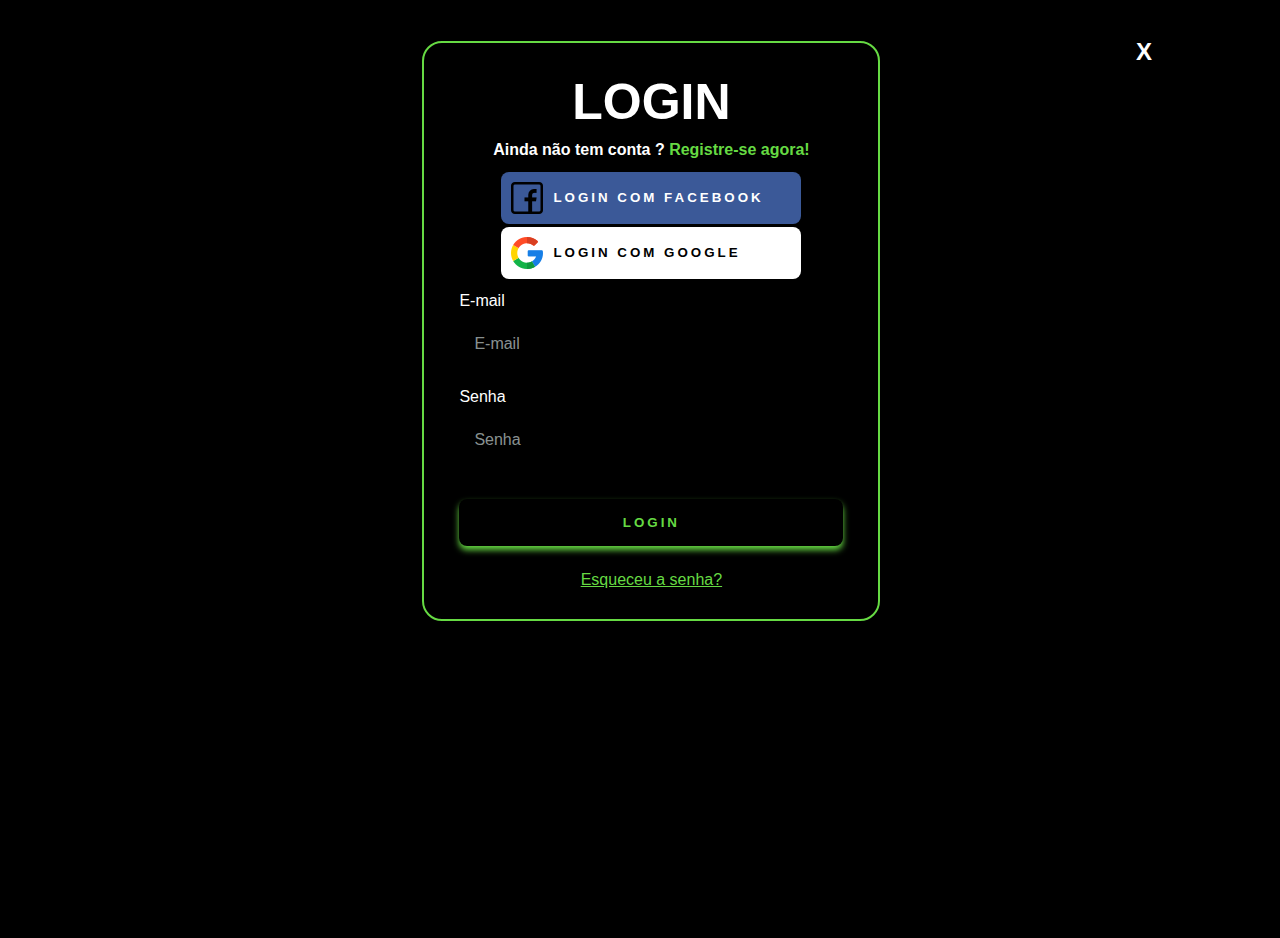
<file: PicanhasTech/html/login.html>
<!DOCTYPE html>
<html lang="en">
<head>
    <meta charset="UTF-8">
    <meta http-equiv="X-UA-Compatible" content="IE=edge">
    <meta name="viewport" content="width=device-width, initial-scale=1.0">
    <title>Login</title>
    <link rel="stylesheet" href="../css/login.css">
    <link rel="preconnect" href="https://fonts.googleapis.com">
    <link rel="preconnect" href="https://fonts.gstatic.com" crossorigin>
    <link href="https://fonts.googleapis.com/css2?family=Montserrat:wght@400;700;800&display=swap" rel="/css/login.css">
    <link rel="icon" href="../imagens/logo.svg" type="image/icon type">
</head>
<body>
    <div class="main-login">
              <div id="BotaoXSair">
                <a  href="home.html" style="text-decoration: none; color: white;">
                  X                  
                </a>
              </div>
              <div class="card-login">
                <h1>LOGIN </h1>
                <p>Ainda não tem conta ? <a class="registro" href="registro.html">Registre-se agora!</a></p>
                <div class="social-buttons">
                    <button class="facebook-button">
                      <img src="../imagens/facebook.png" alt="Facebook">
                      <span>Login com Facebook</span>
                    </button>
                    <button class="google-button">
                      <img src="../imagens/google.png" alt="Google">
                        <span>Login com Google</span>
                    </button>
                  </div>
                <div class="textfield">
                    <label for="email">E-mail</label>
                    <input type="text" name="email" placeholder="E-mail">
                </div>
                <div class="textfield">
                    <label for="senha">Senha</label>
                    <input type="password" name="senha" placeholder="Senha">
                </div>
                <button class="btn-login" onclick="window.location.href='homeCadastrado.html';">Login</button>
                <a href="#" class="esqueceu-senha">Esqueceu a senha?</a>
            </div>
    </div>
</body>
</html>
</file>
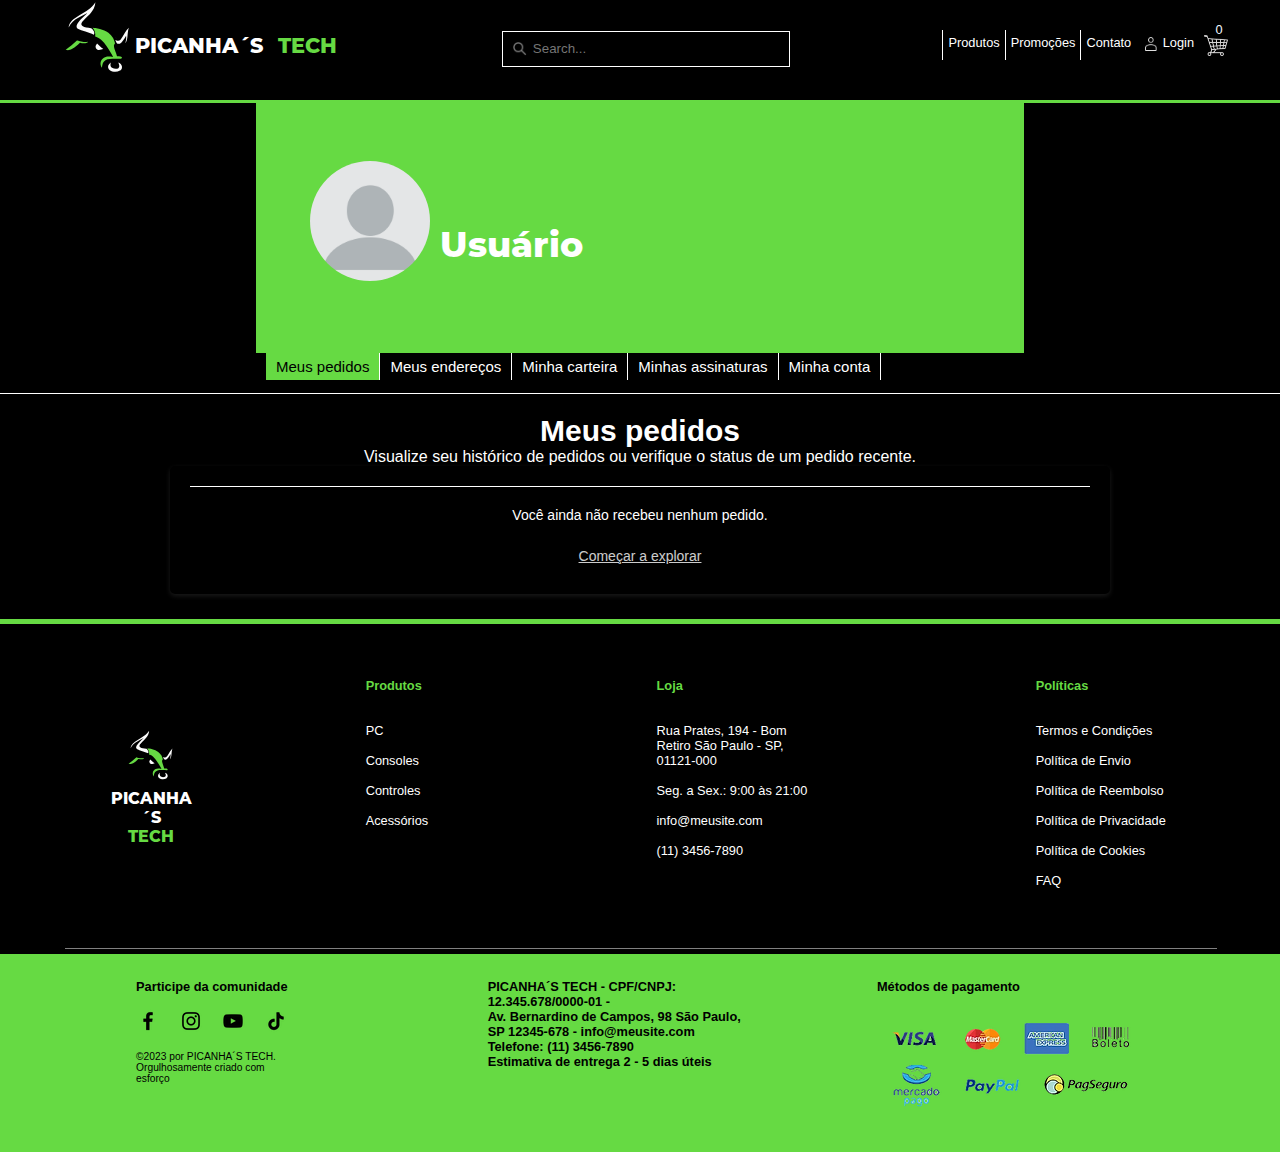
<file: PicanhasTech/html/pedidos.html>
<!DOCTYPE html>
<html lang="">

<head>
  <meta charset="UTF-8">
  <meta http-equiv="X-UA-Compatible" content="IE=edge">
  <meta name="viewport" content="width=device-width, initial-scale=1.0">
  <title>Picanha's Tech</title>
  <link rel="stylesheet" href="../css/estilo.css">
  <link rel="stylesheet" href="../css/estilopedidos.css">
  <link rel="icon" href="../imagens/logo.svg" type="image/icon type">
</head>

<body style="background-color: black;">
  <!--CABEÇALHO-->
  <header>
    <ul id="ul_cabecalho">
      
      <!--Logo + nome-->

      <li id="Logo_e_Nome">
        <div id="logo_cabecalho">
          <a href="home.html">
            <img src="../imagens/logo.svg" alt="" width="180%">
          </a>
        </div>

        <div id="Nome">
          <a id="nome1_cabecalho" href="home.html">
            <div>PICANHA´S</div>
          </a>
          <a id="nome2_cabecalho" href="home.html">
            <div>TECH</div>
          </a>
        </div>  
      </li>
      <!--Barra de pesquisa-->
      
      <li id="Pesquisa">
        <div id="lupa_busca_cabecalho">
          <img src="../imagens/lupa.png" alt="" width="15px">
        </div>
        <div id="busca_cabecalho">
          <input id="BarradePesquisa" type="text" placeholder="Search...">
        </div>
      </li>

      <!--Menu da Direita-->
      <li id="Menu">
        <ul id="lista_menu_cabecalho">
          
          <a class="link_lista_menu_cabecalho" href="produto.html">
            <li class="opcoes_lista_menu_cabecalho">Produtos</li>
          </a>
          <a class="link_lista_menu_cabecalho" href="">
            <li class="opcoes_lista_menu_cabecalho">Promoções</li>
          </a>
          <a class="link_lista_menu_cabecalho" href="">
            <li class="opcoes_lista_menu_cabecalho">Contato</li>
          </a>
          <li id="Login">
            <li id="imagem_login_cabecalho">
              <img src="../imagens/login.png" alt="" width="24px" style="border-radius: 100%;">
            </li>
            <a id="texto_login_cabecalho" href="login.html">
              <li>Login</li>
            </a>
          </li>
        <li id="Carrinho">
          <li id="imagem_carrinho_cabecalho">
            <a id="link_imagem_carrinho_cabecalho" href="">
              <img src="../imagens/carrinho.webp" alt="" width="24px">
            </a>
          </li>

          <li id="numero_carrinho_cabecalho">0</li>
          </li>
        </ul>
      </li>
    <!-------------LOGO MENU CELULAR------------------>
      <li id="Menu_Mobile">
        <div>
          <div id="Botao_Menu">MENU</div>
          <select name="MENU" id="a_Botao_Menu">
            <option></option>
            <option>1</option>
            <option>2</option>
          </select>  
        </div>
      </li>  
    </ul>   
  </header>
  <!--DIVISÓRIA (Linha verde entre o cabeçalho e o corpo)-->
  <div class="divisoria"></div>

  <!--FIM DO CABEÇALHO-->

  <section>
    <h2 class="containerConta1">
      <div id="contaNomeUsuario" class="nome_do_usuario">
        Usuário
      </div>
      <img src="../imagens/pfp.png" id="fotoConta"></img>
    </h2>
  </section>
  <section>
    <div class="containeropcoesconta">
      <ul class="opcoes_do_usuario">
          <li class="lista_do_usuario"><a class="botao_do_usuario5" href="pedidos.html">Meus pedidos</a></li>
          <li class="lista_do_usuario"><a class="botao_do_usuario" href="endereço.html">Meus endereços</a></li>
          <li class="lista_do_usuario"><a class="botao_do_usuario" href="carteira.html">Minha carteira</a></li>
          <li class="lista_do_usuario"><a class="botao_do_usuario" href="assinatura.html">Minhas assinaturas</a></li>
          <li class="lista_do_usuario"><a class="botao_do_usuario" href="conta.html">Minha conta</a></li>
      </ul>
    </div>
  </section>
  <br>
  <div class="header">
    <hr class="divider">
    <h1>Meus pedidos</h1>
    <p>Visualize seu histórico de pedidos ou verifique o status de um pedido recente.</p>
  </div>
  <div class="container">
    <div class="divider"></div>
    <p>Você ainda não recebeu nenhum pedido.</p>
    <p class="texto2"><a class="botao_pedidos" href="homeCadastrado.html">Começar a explorar</a></p>
  </div>

  <!--DIVISÓRIA ENTRE CORPO E RODAPÉ-->
  <div class="LinhaDivisoria"></div>
  <!--FIM DA DIVISÓRIA-->

  <!---------------------------------------------RODAPÉ------------------------------------------->

  <div id="RodapeFundoPreto">
    <div id="caixa_logo_rodape">
      <a href="home.html">
        <div>
          <img src="../imagens/logo.svg" alt="" width="50%">
          <a href="home.html" style="color: white; text-decoration: none;">
            <br>
            <li id="nome1_logo_rodape">PICANHA´S</li>
          </a>
          <a href="home.html" style="color: #66da43; text-decoration: none;">
            <li id="nome2_logo_rodape">TECH</li>
          </a>
        </div>
      </a>
    </div>

    <div id="Caixa_coluna1_rodape_preto">
      <div>
        <ul class="listas_colunas">
          <li style="font-weight: bold; color: #66da43;">Produtos</li><br><br>
          <li>PC</li><br>
          <li>Consoles</li><br>
          <li>Controles</li><br>
          <li>Acessórios</li><br>
        </ul>
      </div>
    </div>
    <div id="Caixa_coluna2_rodape_preto">
      <div>
        <ul class="listas_colunas">
          <li style="font-weight: bold; color: #66da43;">Loja</li><br><br>
          <li>Rua Prates, 194 - Bom<br>Retiro São Paulo - SP,<br>01121-000</li><br>
          <li>Seg. a Sex.: 9:00 às 21:00</li><br>
          <li>info@meusite.com</li><br>
          <li>(11) 3456-7890</li><br>
        </ul>
      </div>
    </div>
    <div id="Caixa_coluna3_rodape_preto">
      <div>
        <ul class="listas_colunas">
          <li style="font-weight: bold; color: #66da43;">Políticas</li><br><br>
          <li>Termos e Condições</li><br>
          <li>Política de Envio</li><br>
          <li>Política de Reembolso</li><br>
          <li>Política de Privacidade</li><br>
          <li>Política de Cookies</li><br>
          <li>FAQ</li><br>
        </ul>
      </div>
    </div>
  </div>
  
  <hr id="LinhaCinzaRodape"
    style="margin-top: -1vh;margin-bottom: 0.6vh; margin-left: 5.1%; width: 90%; align-items: center; height: 1px; background-color: grey; border: black;">


  <div id="RodapeFundoVerde">
    <div id="Caixa_coluna1_rodape_verde">
      <div>
        <ul class="listas_colunas">
          <li style="font-weight: bold;">Participe da comunidade</li><br>
          <li>
            <ul id="FotosComunidade" style="list-style: none; display: flex; justify-content: space-between;">
              <li><img src="../imagens/logo_facebook.webp" alt=""></li>
              <li><img src="../imagens/logo_instagram.webp" alt=""></li>
              <li><img src="../imagens/logo_youtube.webp" alt=""></li>
              <li><img src="../imagens/logo_tiktok.webp" alt=""></li>
            </ul>
          </li><br>
          <li style="font-size: 80%;">©2023 por PICANHA´S TECH.<br>Orgulhosamente criado com<br>esforço
          </li><br>

        </ul>
      </div>
    </div>
    <div id="Caixa_coluna2_rodape_verde">
      <div>
        <ul class="listas_colunas">
          <li style="font-size: 100%; font-weight: bold;">PICANHA´S TECH - CPF/CNPJ: <br> 12.345.678/0000-01 - <br>

            Av. Bernardino de Campos, 98 São Paulo, <br>

            SP 12345-678 - info@meusite.com <br>

            Telefone: (11) 3456-7890 <br>

            Estimativa de entrega 2 - 5 dias úteis
          </li><br>
        </ul>
      </div>
    </div>
    <div id="Caixa_coluna3_rodape_verde">
      <div>
        <ul class="listas_colunas">
          <li style="font-weight: bold;">Métodos de pagamento</li> <br>
          <li><img id="ImagemMeiosDePagamento" src="../imagens/metodosPagamento.webp" alt=""></li><br>
        </ul>
      </div>
    </div>
  </div>

  <!--FIM DO RODAPÉ-->
  
  <!--VLibras-->
  <div vw class="enabled">
    <div vw-access-button class="active"></div>
    <div vw-plugin-wrapper>
      <div class="vw-plugin-top-wrapper"></div>
    </div>
  </div>
  <script src="https://vlibras.gov.br/app/vlibras-plugin.js"></script>
  <script>
    new window.VLibras.Widget('https://vlibras.gov.br/app');
  </script>
  <!--Fim VLibras-->

</body>
</html>
</file>
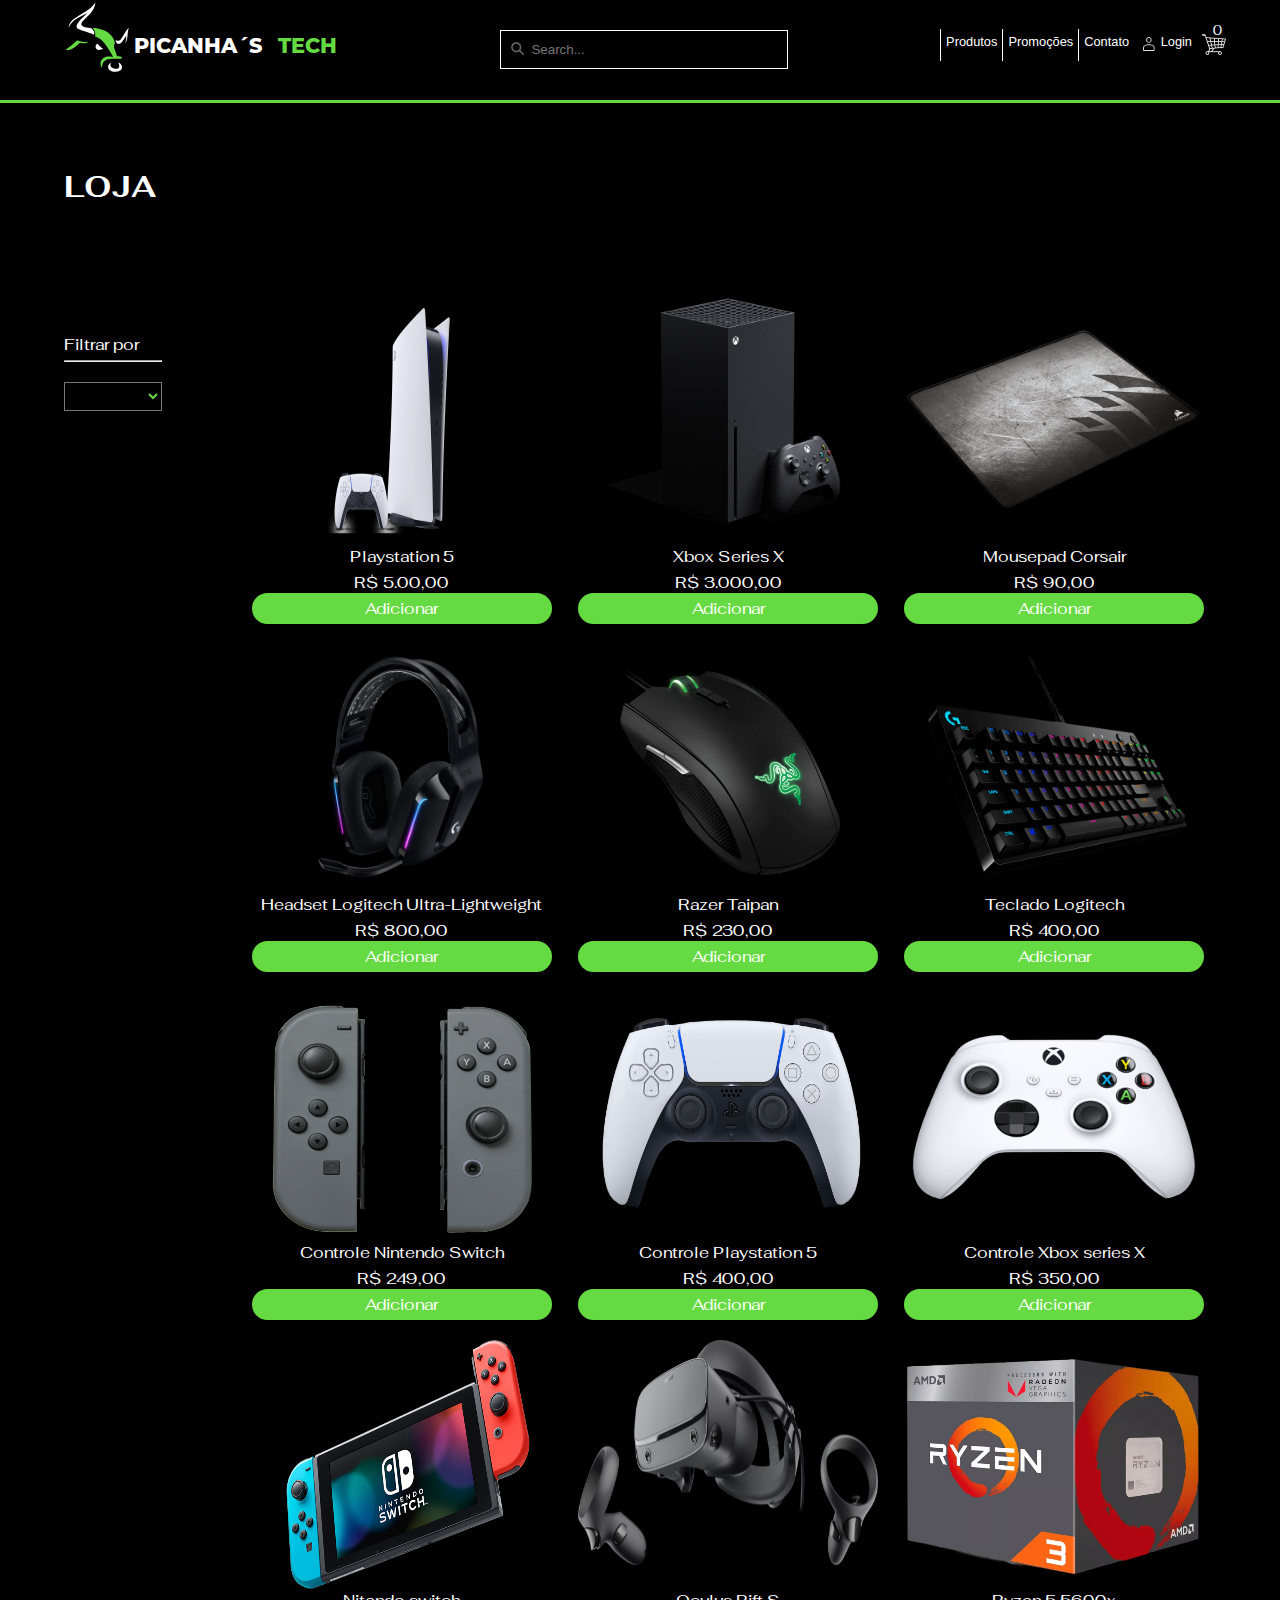
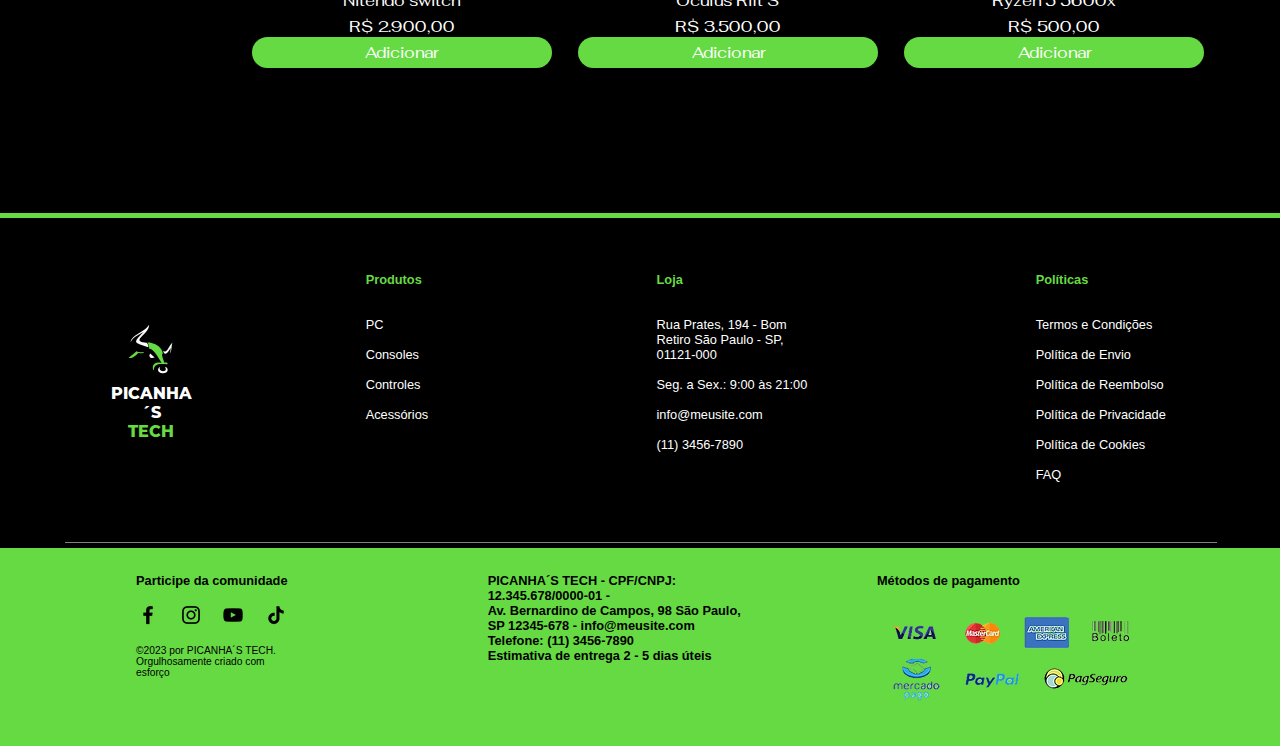
<file: PicanhasTech/html/produto.html>
<!DOCTYPE html>
<html lang="">

<head>
  <meta charset="UTF-8">
  <meta http-equiv="X-UA-Compatible" content="IE=edge">
  <meta name="viewport" content="width=device-width, initial-scale=1.0">
  <title>Picanha's Tech</title>
  <link rel="stylesheet" href="../css/estilo.css">
  <link rel="stylesheet" href="../css/estiloproduto.css">
  <link rel="preconnect" href="https://fonts.googleapis.com">
  <link rel="preconnect" href="https://fonts.gstatic.com" crossorigin>
  <link href="https://fonts.googleapis.com/css2?family=Fahkwang:wght@600&display=swap" rel="stylesheet">
  <link rel="icon" href="../imagens/logo.svg" type="image/icon type">
</head>

<body>
  <!--CABEÇALHO-->
  <header>
    <ul id="ul_cabecalho">
      
      <!--Logo + nome-->

      <li id="Logo_e_Nome">
        <div id="logo_cabecalho">
          <a href="home.html">
            <img src="../imagens/logo.svg" alt="" width="180%">
          </a>
        </div>

        <div id="Nome">
          <a id="nome1_cabecalho" href="home.html">
            <div>PICANHA´S</div>
          </a>
          <a id="nome2_cabecalho" href="home.html">
            <div>TECH</div>
          </a>
        </div>  
      </li>
      <!--Barra de pesquisa-->
      
      <li id="Pesquisa">
        <div id="lupa_busca_cabecalho">
          <img src="../imagens/lupa.png" alt="" width="15px">
        </div>
        <div id="busca_cabecalho">
          <input id="BarradePesquisa" type="text" placeholder="Search...">
        </div>
      </li>

      <!--Menu da Direita-->
      <li id="Menu">
        <ul id="lista_menu_cabecalho">
          
          <a class="link_lista_menu_cabecalho" href="produto.html">
            <li class="opcoes_lista_menu_cabecalho">Produtos</li>
          </a>
          <a class="link_lista_menu_cabecalho" href="">
            <li class="opcoes_lista_menu_cabecalho">Promoções</li>
          </a>
          <a class="link_lista_menu_cabecalho" href="">
            <li class="opcoes_lista_menu_cabecalho">Contato</li>
          </a>
          <li id="Login">
            <li id="imagem_login_cabecalho">
              <img src="../imagens/login.png" alt="" width="24px" style="border-radius: 100%;">
            </li>
            <a id="texto_login_cabecalho" href="login.html">
              <li>Login</li>
            </a>
          </li>
        <li id="Carrinho">
          <li id="imagem_carrinho_cabecalho">
            <a id="link_imagem_carrinho_cabecalho" href="">
              <img src="../imagens/carrinho.webp" alt="" width="24px">
            </a>
          </li>

          <li id="numero_carrinho_cabecalho">0</li>
          </li>
        </ul>
      </li>
    <!-------------LOGO MENU CELULAR------------------>
      <li id="Menu_Mobile">
        <div>
          <div id="Botao_Menu">MENU</div>
          <select name="MENU" id="a_Botao_Menu">
            <option></option>
            <option>1</option>
            <option>2</option>
          </select>  
        </div>
      </li>  
    </ul>   
  </header>
  <!--DIVISÓRIA (Linha verde entre o cabeçalho e o corpo)-->
  <div class="divisoria"></div>

  <!--FIM DO CABEÇALHO-->

  <!--Corpo-->
  <H1>LOJA</H1>
  <div class="content">
    <div class="left-side">
      <p>Filtrar por</p>
      <hr>
      <select name="produto" class="opcao">
        <option value=""></option>
        <option value="PC">PC</option>
        <option value="CONS">Consoles</option>
        <option value="CONT">Controles</option>
        <option value="ACES">Acessorios</option>
    </select><br>
    </div>
    <div class="right-side">
        <div class="produtos">
            <img src="../imagens/ps5">
            <p>Playstation 5</p>
            <span>R$ 5.00,00</span>
            <a href="produto1.html">Adicionar</a>
        </div>
        <div class="produtos">
          <img src="../imagens/xbox">
          <p>Xbox Series X</p>
          <span>R$ 3.000,00</span>
          <a href="produto2.html">Adicionar</a>
        </div>
        <div class="produtos">
          <img src="../imagens/mousepad">
          <p>Mousepad Corsair</p>
          <span>R$ 90,00</span>
          <a href="produto3.html">Adicionar</a>
        </div>
        <div class="produtos">
          <img src="../imagens/headseat">
          <p>Headset Logitech Ultra-Lightweight</p>
          <span>R$ 800,00</span>
          <a href="">Adicionar</a>
        </div>
        <div class="produtos">
          <img src="../imagens/mouse">
          <p>Razer Taipan</p>
          <span>R$ 230,00</span>
          <a href="">Adicionar</a>
        </div>
        <div class="produtos">
          <img src="../imagens/teclado">
          <p>Teclado Logitech</p>
          <span>R$ 400,00</span>
          <a href="">Adicionar</a>
        </div>
        <div class="produtos">
          <img src="../imagens/controle switch">
          <p>Controle Nintendo Switch</p>
          <span>R$ 249,00</span>
          <a href="">Adicionar</a>
        </div>
        <div class="produtos">
          <img src="../imagens/Controle ps5">
          <p>Controle Playstation 5</p>
          <span>R$ 400,00</span>
          <a href="">Adicionar</a>
        </div>
        <div class="produtos">
          <img src="../imagens/controle xbox">
          <p>Controle Xbox series X</p>
          <span>R$ 350,00</span>
          <a href="">Adicionar</a>
        </div>
        <div class="produtos">
          <img src="../imagens/switch">
          <p>Nitendo switch</p>
          <span>R$ 2.900,00</span>
          <a href="">Adicionar</a>
        </div>
        <div class="produtos">
          <img src="../imagens/osculos realidade virtual">
          <p>Oculus Rift S</p>
          <span>R$ 3.500,00</span>
          <a href="">Adicionar</a>
        </div>
        <div class="produtos">
          <img src="../imagens/ryzen.png">
          <p>Ryzen 5 5600x</p>
          <span>R$ 500,00</span>
          <a href="">Adicionar</a>
        </div>
    </div>
  </div>
  <!--FIM DO CORPO-->

  <!--DIVISÓRIA ENTRE CORPO E RODAPÉ-->
  <div class="LinhaDivisoria"></div>
  <!--FIM DA DIVISÓRIA-->

  <!---------------------------------------------RODAPÉ------------------------------------------->

  <div id="RodapeFundoPreto">
    <div id="caixa_logo_rodape">
      <a href="home.html">
        <div>
          <img src="../imagens/logo.svg" alt="" width="50%">
          <a href="home.html" style="color: white; text-decoration: none;">
            <br>
            <li id="nome1_logo_rodape">PICANHA´S</li>
          </a>
          <a href="home.html" style="color: #66da43; text-decoration: none;">
            <li id="nome2_logo_rodape">TECH</li>
          </a>
        </div>
      </a>
    </div>

    <div id="Caixa_coluna1_rodape_preto">
      <div>
        <ul class="listas_colunas">
          <li style="font-weight: bold; color: #66da43;">Produtos</li><br><br>
          <li>PC</li><br>
          <li>Consoles</li><br>
          <li>Controles</li><br>
          <li>Acessórios</li><br>
        </ul>
      </div>
    </div>
    <div id="Caixa_coluna2_rodape_preto">
      <div>
        <ul class="listas_colunas">
          <li style="font-weight: bold; color: #66da43;">Loja</li><br><br>
          <li>Rua Prates, 194 - Bom<br>Retiro São Paulo - SP,<br>01121-000</li><br>
          <li>Seg. a Sex.: 9:00 às 21:00</li><br>
          <li>info@meusite.com</li><br>
          <li>(11) 3456-7890</li><br>
        </ul>
      </div>
    </div>
    <div id="Caixa_coluna3_rodape_preto">
      <div>
        <ul class="listas_colunas">
          <li style="font-weight: bold; color: #66da43;">Políticas</li><br><br>
          <li>Termos e Condições</li><br>
          <li>Política de Envio</li><br>
          <li>Política de Reembolso</li><br>
          <li>Política de Privacidade</li><br>
          <li>Política de Cookies</li><br>
          <li>FAQ</li><br>
        </ul>
      </div>
    </div>
  </div>
  
  <hr id="LinhaCinzaRodape"
    style="margin-top: -1vh;margin-bottom: 0.6vh; margin-left: 5.1%; width: 90%; align-items: center; height: 1px; background-color: grey; border: black;">


  <div id="RodapeFundoVerde">
    <div id="Caixa_coluna1_rodape_verde">
      <div>
        <ul class="listas_colunas">
          <li style="font-weight: bold;">Participe da comunidade</li><br>
          <li>
            <ul id="FotosComunidade" style="list-style: none; display: flex; justify-content: space-between;">
              <li><img src="../imagens/logo_facebook.webp" alt=""></li>
              <li><img src="../imagens/logo_instagram.webp" alt=""></li>
              <li><img src="../imagens/logo_youtube.webp" alt=""></li>
              <li><img src="../imagens/logo_tiktok.webp" alt=""></li>
            </ul>
          </li><br>
          <li style="font-size: 80%;">©2023 por PICANHA´S TECH.<br>Orgulhosamente criado com<br>esforço
          </li><br>

        </ul>
      </div>
    </div>
    <div id="Caixa_coluna2_rodape_verde">
      <div>
        <ul class="listas_colunas">
          <li style="font-size: 100%; font-weight: bold;">PICANHA´S TECH - CPF/CNPJ: <br> 12.345.678/0000-01 - <br>

            Av. Bernardino de Campos, 98 São Paulo, <br>

            SP 12345-678 - info@meusite.com <br>

            Telefone: (11) 3456-7890 <br>

            Estimativa de entrega 2 - 5 dias úteis
          </li><br>
        </ul>
      </div>
    </div>
    <div id="Caixa_coluna3_rodape_verde">
      <div>
        <ul class="listas_colunas">
          <li style="font-weight: bold;">Métodos de pagamento</li> <br>
          <li><img id="ImagemMeiosDePagamento" src="../imagens/metodosPagamento.webp" alt=""></li><br>
        </ul>
      </div>
    </div>
  </div>

  <!--FIM DO RODAPÉ-->
  
  <!--VLibras-->
  <div vw class="enabled">
    <div vw-access-button class="active"></div>
    <div vw-plugin-wrapper>
      <div class="vw-plugin-top-wrapper"></div>
    </div>
  </div>
  <script src="https://vlibras.gov.br/app/vlibras-plugin.js"></script>
  <script>
    new window.VLibras.Widget('https://vlibras.gov.br/app');
  </script>
  <!--Fim VLibras-->

</body>

</html>
</file>
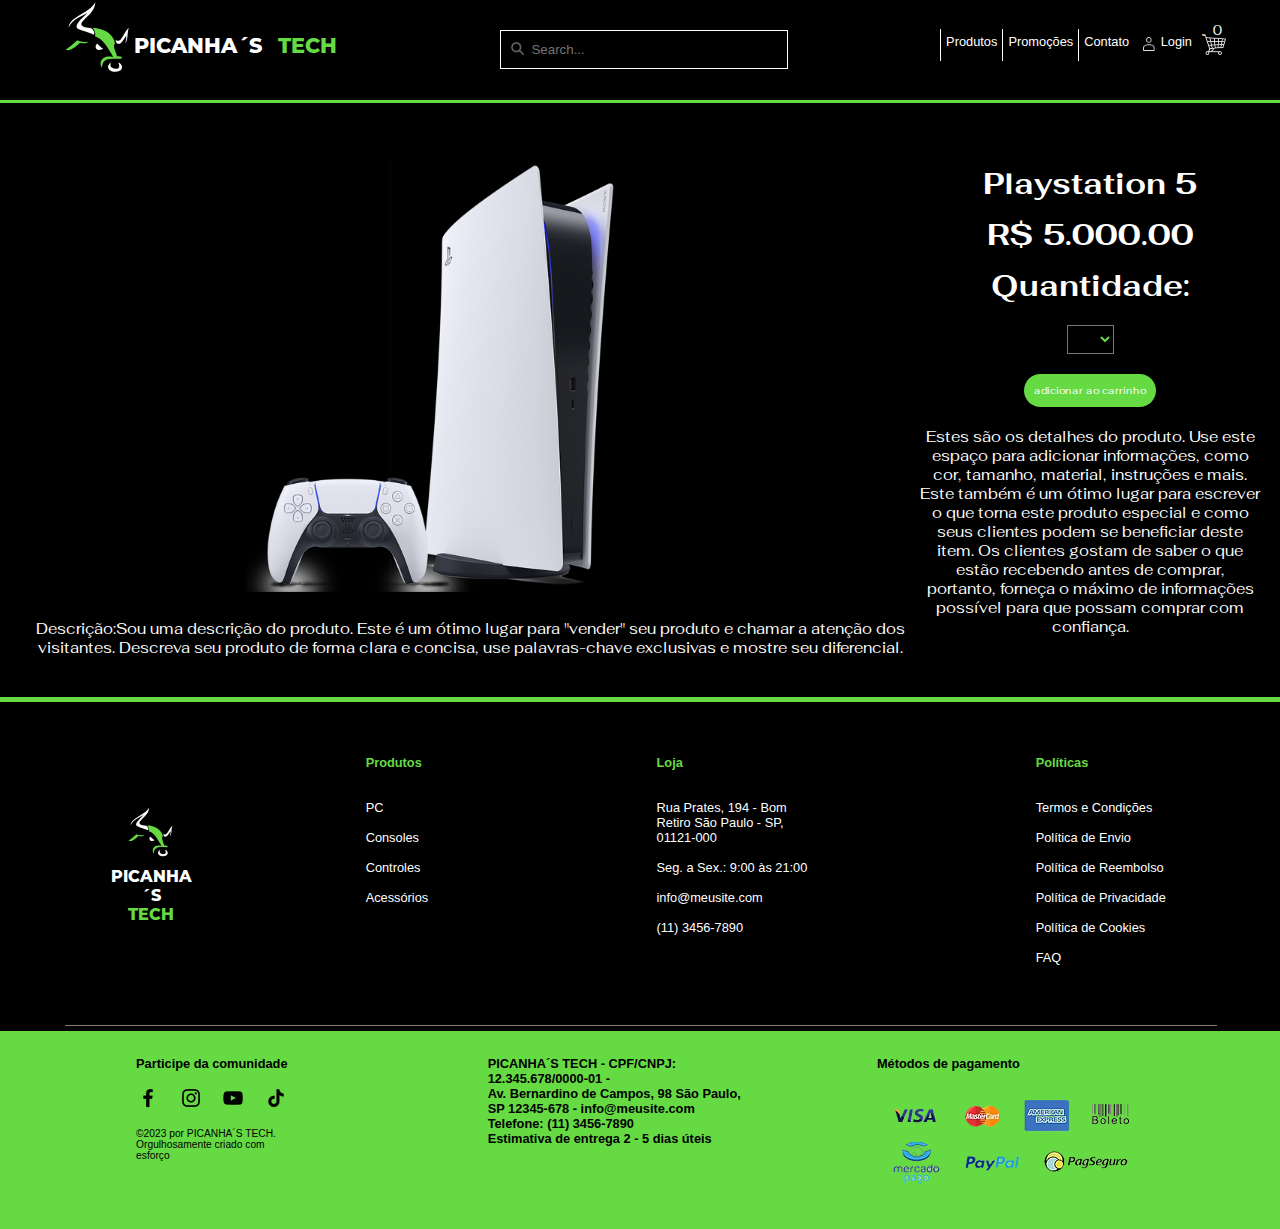
<file: PicanhasTech/html/produto1.html>
<!DOCTYPE html>
<html lang="">

<head>
  <meta charset="UTF-8">
  <meta http-equiv="X-UA-Compatible" content="IE=edge">
  <meta name="viewport" content="width=device-width, initial-scale=1.0">
  <title>Picanha's Tech</title>
  <link rel="stylesheet" href="../css/estilo.css">
  <link rel="stylesheet" href="../css/produtos1.css">
  <link rel="preconnect" href="https://fonts.googleapis.com">
  <link rel="preconnect" href="https://fonts.gstatic.com" crossorigin>
  <link href="https://fonts.googleapis.com/css2?family=Fahkwang:wght@600&display=swap" rel="stylesheet">
  <link rel="icon" href="../imagens/logo.svg" type="image/icon type">
</head>

<body>
  <!--CABEÇALHO-->
  <header>
    <ul id="ul_cabecalho">
      
      <!--Logo + nome-->

      <li id="Logo_e_Nome">
        <div id="logo_cabecalho">
          <a href="home.html">
            <img src="../imagens/logo.svg" alt="" width="180%">
          </a>
        </div>

        <div id="Nome">
          <a id="nome1_cabecalho" href="home.html">
            <div>PICANHA´S</div>
          </a>
          <a id="nome2_cabecalho" href="home.html">
            <div>TECH</div>
          </a>
        </div>  
      </li>
      <!--Barra de pesquisa-->
      
      <li id="Pesquisa">
        <div id="lupa_busca_cabecalho">
          <img src="../imagens/lupa.png" alt="" width="15px">
        </div>
        <div id="busca_cabecalho">
          <input id="BarradePesquisa" type="text" placeholder="Search...">
        </div>
      </li>

      <!--Menu da Direita-->
      <li id="Menu">
        <ul id="lista_menu_cabecalho">
          
          <a class="link_lista_menu_cabecalho" href="produto.html">
            <li class="opcoes_lista_menu_cabecalho">Produtos</li>
          </a>
          <a class="link_lista_menu_cabecalho" href="">
            <li class="opcoes_lista_menu_cabecalho">Promoções</li>
          </a>
          <a class="link_lista_menu_cabecalho" href="">
            <li class="opcoes_lista_menu_cabecalho">Contato</li>
          </a>
          <li id="Login">
            <li id="imagem_login_cabecalho">
              <img src="../imagens/login.png" alt="" width="24px" style="border-radius: 100%;">
            </li>
            <a id="texto_login_cabecalho" href="login.html">
              <li>Login</li>
            </a>
          </li>
        <li id="Carrinho">
          <li id="imagem_carrinho_cabecalho">
            <a id="link_imagem_carrinho_cabecalho" href="">
              <img src="../imagens/carrinho.webp" alt="" width="24px">
            </a>
          </li>

          <li id="numero_carrinho_cabecalho">0</li>
          </li>
        </ul>
      </li>
    <!-------------LOGO MENU CELULAR------------------>
      <li id="Menu_Mobile">
        <div>
          <div id="Botao_Menu">MENU</div>
          <select name="MENU" id="a_Botao_Menu">
            <option></option>
            <option>1</option>
            <option>2</option>
          </select>  
        </div>
      </li>  
    </ul>   
  </header>
  <!--DIVISÓRIA (Linha verde entre o cabeçalho e o corpo)-->
  <div class="divisoria"></div>

  <!--FIM DO CABEÇALHO-->


  <!--Corpo-->
  <div class="content">
    <div class="lado-esquerdo">
      <div class="produto">
        <img src="../imagens/ps5.webp" width="900">
        <p>Descrição:Sou uma descrição do produto. Este é um ótimo lugar para "vender" seu produto e chamar a atenção
          dos visitantes. Descreva seu produto de forma clara e concisa, use palavras-chave exclusivas e mostre seu
          diferencial.</p>
      </div>
    </div>
    <div class="lado-direito">
      <h1>Playstation 5</h1>
      <h2>R$ 5.000.00</h2>
      <h2>Quantidade:</h2>
      <select name="produto" class="obotao">
        <option value=""></option>
        <option value="01">01</option>
        <option value="02">02</option>
        <option value="03">03</option>
        <option value="04">04</option>
        <option value="05">05</option>
           
      </select>
      <a href="">adicionar ao carrinho</a>
      <p>Estes são os detalhes do produto. Use este espaço para adicionar informações, como cor, tamanho, material,
        instruções e mais. Este também é um ótimo lugar para escrever o que torna este produto especial e como seus
        clientes podem se beneficiar deste item. Os clientes gostam de saber o que estão recebendo antes de comprar,
        portanto, forneça o máximo de informações possível para que possam comprar com confiança.</p>
    </div>
  </div>



  <!--FIM DO CORPO-->

  <!--DIVISÓRIA ENTRE CORPO E RODAPÉ-->
  <div class="LinhaDivisoria"></div>
  <!--FIM DA DIVISÓRIA-->

  <!---------------------------------------------RODAPÉ------------------------------------------->

  <div id="RodapeFundoPreto">
    <div id="caixa_logo_rodape">
      <a href="home.html">
        <div>
          <img src="../imagens/logo.svg" alt="" width="50%">
          <a href="home.html" style="color: white; text-decoration: none;">
            <br>
            <li id="nome1_logo_rodape">PICANHA´S</li>
          </a>
          <a href="home.html" style="color: #66da43; text-decoration: none;">
            <li id="nome2_logo_rodape">TECH</li>
          </a>
        </div>
      </a>
    </div>

    <div id="Caixa_coluna1_rodape_preto">
      <div>
        <ul class="listas_colunas">
          <li style="font-weight: bold; color: #66da43;">Produtos</li><br><br>
          <li>PC</li><br>
          <li>Consoles</li><br>
          <li>Controles</li><br>
          <li>Acessórios</li><br>
        </ul>
      </div>
    </div>
    <div id="Caixa_coluna2_rodape_preto">
      <div>
        <ul class="listas_colunas">
          <li style="font-weight: bold; color: #66da43;">Loja</li><br><br>
          <li>Rua Prates, 194 - Bom<br>Retiro São Paulo - SP,<br>01121-000</li><br>
          <li>Seg. a Sex.: 9:00 às 21:00</li><br>
          <li>info@meusite.com</li><br>
          <li>(11) 3456-7890</li><br>
        </ul>
      </div>
    </div>
    <div id="Caixa_coluna3_rodape_preto">
      <div>
        <ul class="listas_colunas">
          <li style="font-weight: bold; color: #66da43;">Políticas</li><br><br>
          <li>Termos e Condições</li><br>
          <li>Política de Envio</li><br>
          <li>Política de Reembolso</li><br>
          <li>Política de Privacidade</li><br>
          <li>Política de Cookies</li><br>
          <li>FAQ</li><br>
        </ul>
      </div>
    </div>
  </div>
  
  <hr id="LinhaCinzaRodape"
    style="margin-top: -1vh;margin-bottom: 0.6vh; margin-left: 5.1%; width: 90%; align-items: center; height: 1px; background-color: grey; border: black;">


  <div id="RodapeFundoVerde">
    <div id="Caixa_coluna1_rodape_verde">
      <div>
        <ul class="listas_colunas">
          <li style="font-weight: bold;">Participe da comunidade</li><br>
          <li>
            <ul id="FotosComunidade" style="list-style: none; display: flex; justify-content: space-between;">
              <li><img src="../imagens/logo_facebook.webp" alt=""></li>
              <li><img src="../imagens/logo_instagram.webp" alt=""></li>
              <li><img src="../imagens/logo_youtube.webp" alt=""></li>
              <li><img src="../imagens/logo_tiktok.webp" alt=""></li>
            </ul>
          </li><br>
          <li style="font-size: 80%;">©2023 por PICANHA´S TECH.<br>Orgulhosamente criado com<br>esforço
          </li><br>

        </ul>
      </div>
    </div>
    <div id="Caixa_coluna2_rodape_verde">
      <div>
        <ul class="listas_colunas">
          <li style="font-size: 100%; font-weight: bold;">PICANHA´S TECH - CPF/CNPJ: <br> 12.345.678/0000-01 - <br>

            Av. Bernardino de Campos, 98 São Paulo, <br>

            SP 12345-678 - info@meusite.com <br>

            Telefone: (11) 3456-7890 <br>

            Estimativa de entrega 2 - 5 dias úteis
          </li><br>
        </ul>
      </div>
    </div>
    <div id="Caixa_coluna3_rodape_verde">
      <div>
        <ul class="listas_colunas">
          <li style="font-weight: bold;">Métodos de pagamento</li> <br>
          <li><img id="ImagemMeiosDePagamento" src="../imagens/metodosPagamento.webp" alt=""></li><br>
        </ul>
      </div>
    </div>
  </div>

  <!--FIM DO RODAPÉ-->
  
  <!--VLibras-->
  <div vw class="enabled">
    <div vw-access-button class="active"></div>
    <div vw-plugin-wrapper>
      <div class="vw-plugin-top-wrapper"></div>
    </div>
  </div>
  <script src="https://vlibras.gov.br/app/vlibras-plugin.js"></script>
  <script>
    new window.VLibras.Widget('https://vlibras.gov.br/app');
  </script>
  <!--Fim VLibras-->

</body>

</html>
</file>
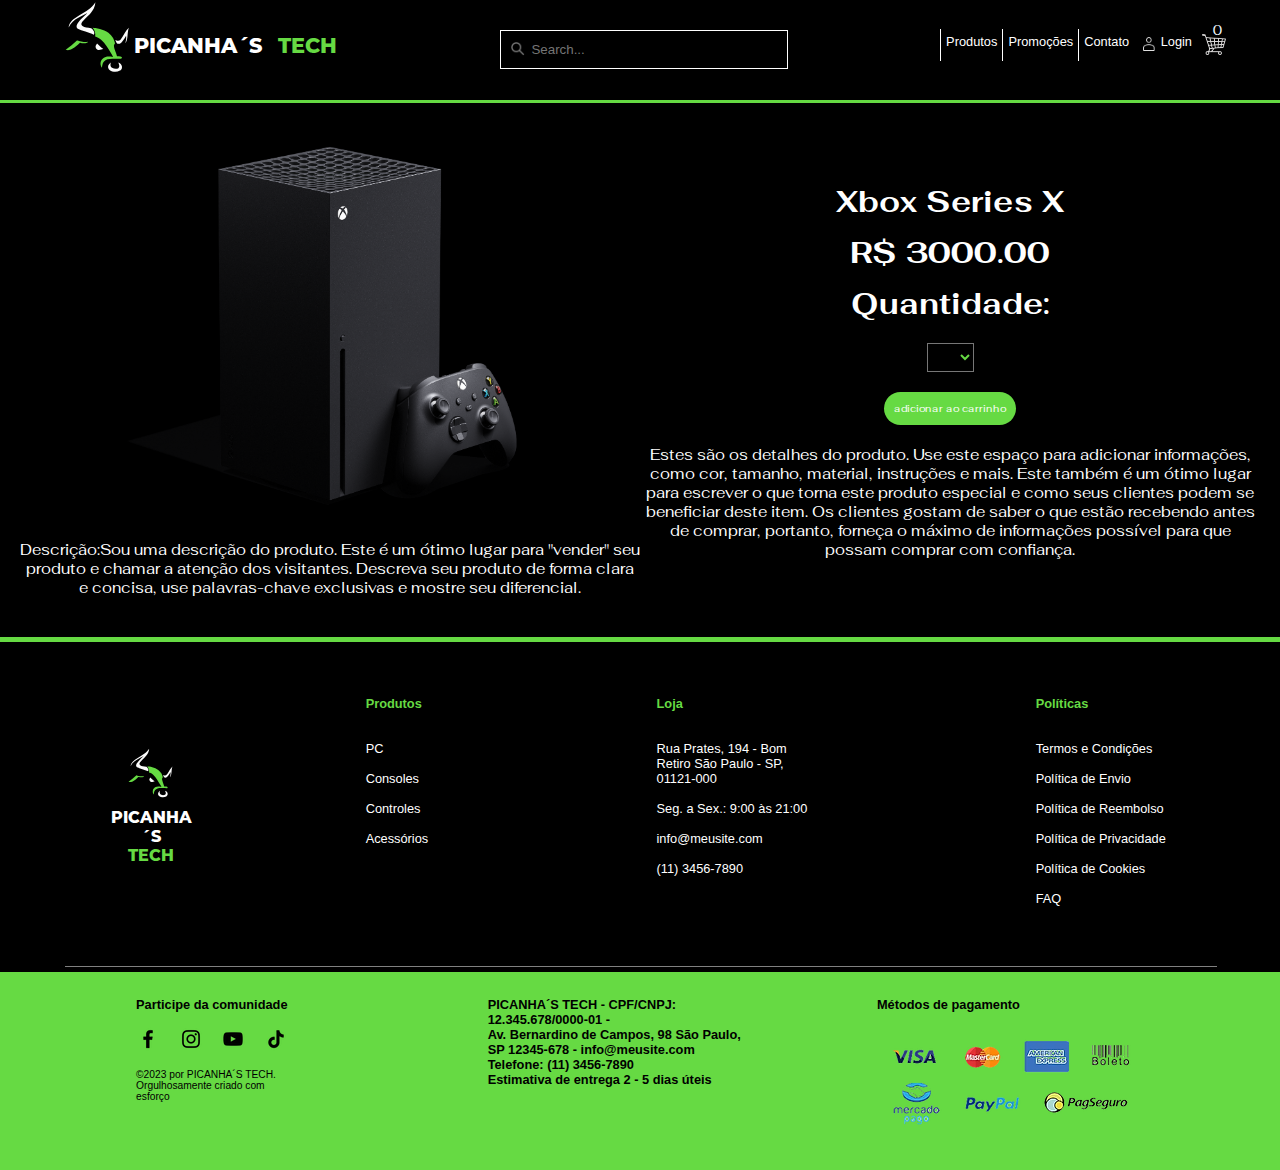
<file: PicanhasTech/html/produto2.html>
<!DOCTYPE html>
<html lang="">

<head>
  <meta charset="UTF-8">
  <meta http-equiv="X-UA-Compatible" content="IE=edge">
  <meta name="viewport" content="width=device-width, initial-scale=1.0">
  <title>Picanha's Tech</title>
  <link rel="stylesheet" href="../css/estilo.css">
  <link rel="stylesheet" href="../css/produtos2.css">
  <link rel="preconnect" href="https://fonts.googleapis.com">
  <link rel="preconnect" href="https://fonts.gstatic.com" crossorigin>
  <link href="https://fonts.googleapis.com/css2?family=Fahkwang:wght@600&display=swap" rel="stylesheet">
  <link rel="icon" href="../imagens/logo.svg" type="image/icon type">
</head>

<body>
  <!--CABEÇALHO-->
  <header>
    <ul id="ul_cabecalho">
      
      <!--Logo + nome-->

      <li id="Logo_e_Nome">
        <div id="logo_cabecalho">
          <a href="home.html">
            <img src="../imagens/logo.svg" alt="" width="180%">
          </a>
        </div>

        <div id="Nome">
          <a id="nome1_cabecalho" href="home.html">
            <div>PICANHA´S</div>
          </a>
          <a id="nome2_cabecalho" href="home.html">
            <div>TECH</div>
          </a>
        </div>  
      </li>
      <!--Barra de pesquisa-->
      
      <li id="Pesquisa">
        <div id="lupa_busca_cabecalho">
          <img src="../imagens/lupa.png" alt="" width="15px">
        </div>
        <div id="busca_cabecalho">
          <input id="BarradePesquisa" type="text" placeholder="Search...">
        </div>
      </li>

      <!--Menu da Direita-->
      <li id="Menu">
        <ul id="lista_menu_cabecalho">
          
          <a class="link_lista_menu_cabecalho" href="produto.html">
            <li class="opcoes_lista_menu_cabecalho">Produtos</li>
          </a>
          <a class="link_lista_menu_cabecalho" href="">
            <li class="opcoes_lista_menu_cabecalho">Promoções</li>
          </a>
          <a class="link_lista_menu_cabecalho" href="">
            <li class="opcoes_lista_menu_cabecalho">Contato</li>
          </a>
          <li id="Login">
            <li id="imagem_login_cabecalho">
              <img src="../imagens/login.png" alt="" width="24px" style="border-radius: 100%;">
            </li>
            <a id="texto_login_cabecalho" href="login.html">
              <li>Login</li>
            </a>
          </li>
        <li id="Carrinho">
          <li id="imagem_carrinho_cabecalho">
            <a id="link_imagem_carrinho_cabecalho" href="">
              <img src="../imagens/carrinho.webp" alt="" width="24px">
            </a>
          </li>

          <li id="numero_carrinho_cabecalho">0</li>
          </li>
        </ul>
      </li>
    <!-------------LOGO MENU CELULAR------------------>
      <li id="Menu_Mobile">
        <div>
          <div id="Botao_Menu">MENU</div>
          <select name="MENU" id="a_Botao_Menu">
            <option></option>
            <option>1</option>
            <option>2</option>
          </select>  
        </div>
      </li>  
    </ul>   
  </header>
  <!--DIVISÓRIA (Linha verde entre o cabeçalho e o corpo)-->
  <div class="divisoria"></div>

  <!--FIM DO CABEÇALHO-->


  <!--Corpo-->
  <div class="content">
    <div class="lado-esquerdo">
      <div class="produto">
        <img src="../imagens/xboxone.png" width="500">
        <p>Descrição:Sou uma descrição do produto. Este é um ótimo lugar para "vender" seu produto e chamar a atenção
          dos visitantes. Descreva seu produto de forma clara e concisa, use palavras-chave exclusivas e mostre seu
          diferencial.</p>
      </div>
    </div>
    <div class="lado-direito">
      <h1>Xbox Series X</h1>
      <h2>R$ 3000.00</h2>
      <h2>Quantidade:</h2>
      <select name="produto" class="obotao">
        <option value=""></option>
        <option value="01">01</option>
        <option value="02">02</option>
        <option value="03">03</option>
        <option value="04">04</option>
        <option value="05">05</option>
           
      </select>
      <a href="">adicionar ao carrinho</a>
      <p>Estes são os detalhes do produto. Use este espaço para adicionar informações, como cor, tamanho, material,
        instruções e mais. Este também é um ótimo lugar para escrever o que torna este produto especial e como seus
        clientes podem se beneficiar deste item. Os clientes gostam de saber o que estão recebendo antes de comprar,
        portanto, forneça o máximo de informações possível para que possam comprar com confiança.</p>
    </div>
  </div>



  <!--FIM DO CORPO-->

  <!--DIVISÓRIA ENTRE CORPO E RODAPÉ-->
  <div class="LinhaDivisoria"></div>
  <!--FIM DA DIVISÓRIA-->

  <!---------------------------------------------RODAPÉ------------------------------------------->

  <div id="RodapeFundoPreto">
    <div id="caixa_logo_rodape">
      <a href="home.html">
        <div>
          <img src="../imagens/logo.svg" alt="" width="50%">
          <a href="home.html" style="color: white; text-decoration: none;">
            <br>
            <li id="nome1_logo_rodape">PICANHA´S</li>
          </a>
          <a href="home.html" style="color: #66da43; text-decoration: none;">
            <li id="nome2_logo_rodape">TECH</li>
          </a>
        </div>
      </a>
    </div>

    <div id="Caixa_coluna1_rodape_preto">
      <div>
        <ul class="listas_colunas">
          <li style="font-weight: bold; color: #66da43;">Produtos</li><br><br>
          <li>PC</li><br>
          <li>Consoles</li><br>
          <li>Controles</li><br>
          <li>Acessórios</li><br>
        </ul>
      </div>
    </div>
    <div id="Caixa_coluna2_rodape_preto">
      <div>
        <ul class="listas_colunas">
          <li style="font-weight: bold; color: #66da43;">Loja</li><br><br>
          <li>Rua Prates, 194 - Bom<br>Retiro São Paulo - SP,<br>01121-000</li><br>
          <li>Seg. a Sex.: 9:00 às 21:00</li><br>
          <li>info@meusite.com</li><br>
          <li>(11) 3456-7890</li><br>
        </ul>
      </div>
    </div>
    <div id="Caixa_coluna3_rodape_preto">
      <div>
        <ul class="listas_colunas">
          <li style="font-weight: bold; color: #66da43;">Políticas</li><br><br>
          <li>Termos e Condições</li><br>
          <li>Política de Envio</li><br>
          <li>Política de Reembolso</li><br>
          <li>Política de Privacidade</li><br>
          <li>Política de Cookies</li><br>
          <li>FAQ</li><br>
        </ul>
      </div>
    </div>
  </div>
  
  <hr id="LinhaCinzaRodape"
    style="margin-top: -1vh;margin-bottom: 0.6vh; margin-left: 5.1%; width: 90%; align-items: center; height: 1px; background-color: grey; border: black;">


  <div id="RodapeFundoVerde">
    <div id="Caixa_coluna1_rodape_verde">
      <div>
        <ul class="listas_colunas">
          <li style="font-weight: bold;">Participe da comunidade</li><br>
          <li>
            <ul id="FotosComunidade" style="list-style: none; display: flex; justify-content: space-between;">
              <li><img src="../imagens/logo_facebook.webp" alt=""></li>
              <li><img src="../imagens/logo_instagram.webp" alt=""></li>
              <li><img src="../imagens/logo_youtube.webp" alt=""></li>
              <li><img src="../imagens/logo_tiktok.webp" alt=""></li>
            </ul>
          </li><br>
          <li style="font-size: 80%;">©2023 por PICANHA´S TECH.<br>Orgulhosamente criado com<br>esforço
          </li><br>

        </ul>
      </div>
    </div>
    <div id="Caixa_coluna2_rodape_verde">
      <div>
        <ul class="listas_colunas">
          <li style="font-size: 100%; font-weight: bold;">PICANHA´S TECH - CPF/CNPJ: <br> 12.345.678/0000-01 - <br>

            Av. Bernardino de Campos, 98 São Paulo, <br>

            SP 12345-678 - info@meusite.com <br>

            Telefone: (11) 3456-7890 <br>

            Estimativa de entrega 2 - 5 dias úteis
          </li><br>
        </ul>
      </div>
    </div>
    <div id="Caixa_coluna3_rodape_verde">
      <div>
        <ul class="listas_colunas">
          <li style="font-weight: bold;">Métodos de pagamento</li> <br>
          <li><img id="ImagemMeiosDePagamento" src="../imagens/metodosPagamento.webp" alt=""></li><br>
        </ul>
      </div>
    </div>
  </div>

  <!--FIM DO RODAPÉ-->
  
  <!--VLibras-->
  <div vw class="enabled">
    <div vw-access-button class="active"></div>
    <div vw-plugin-wrapper>
      <div class="vw-plugin-top-wrapper"></div>
    </div>
  </div>
  <script src="https://vlibras.gov.br/app/vlibras-plugin.js"></script>
  <script>
    new window.VLibras.Widget('https://vlibras.gov.br/app');
  </script>
  <!--Fim VLibras-->

</body>

</html>
</file>
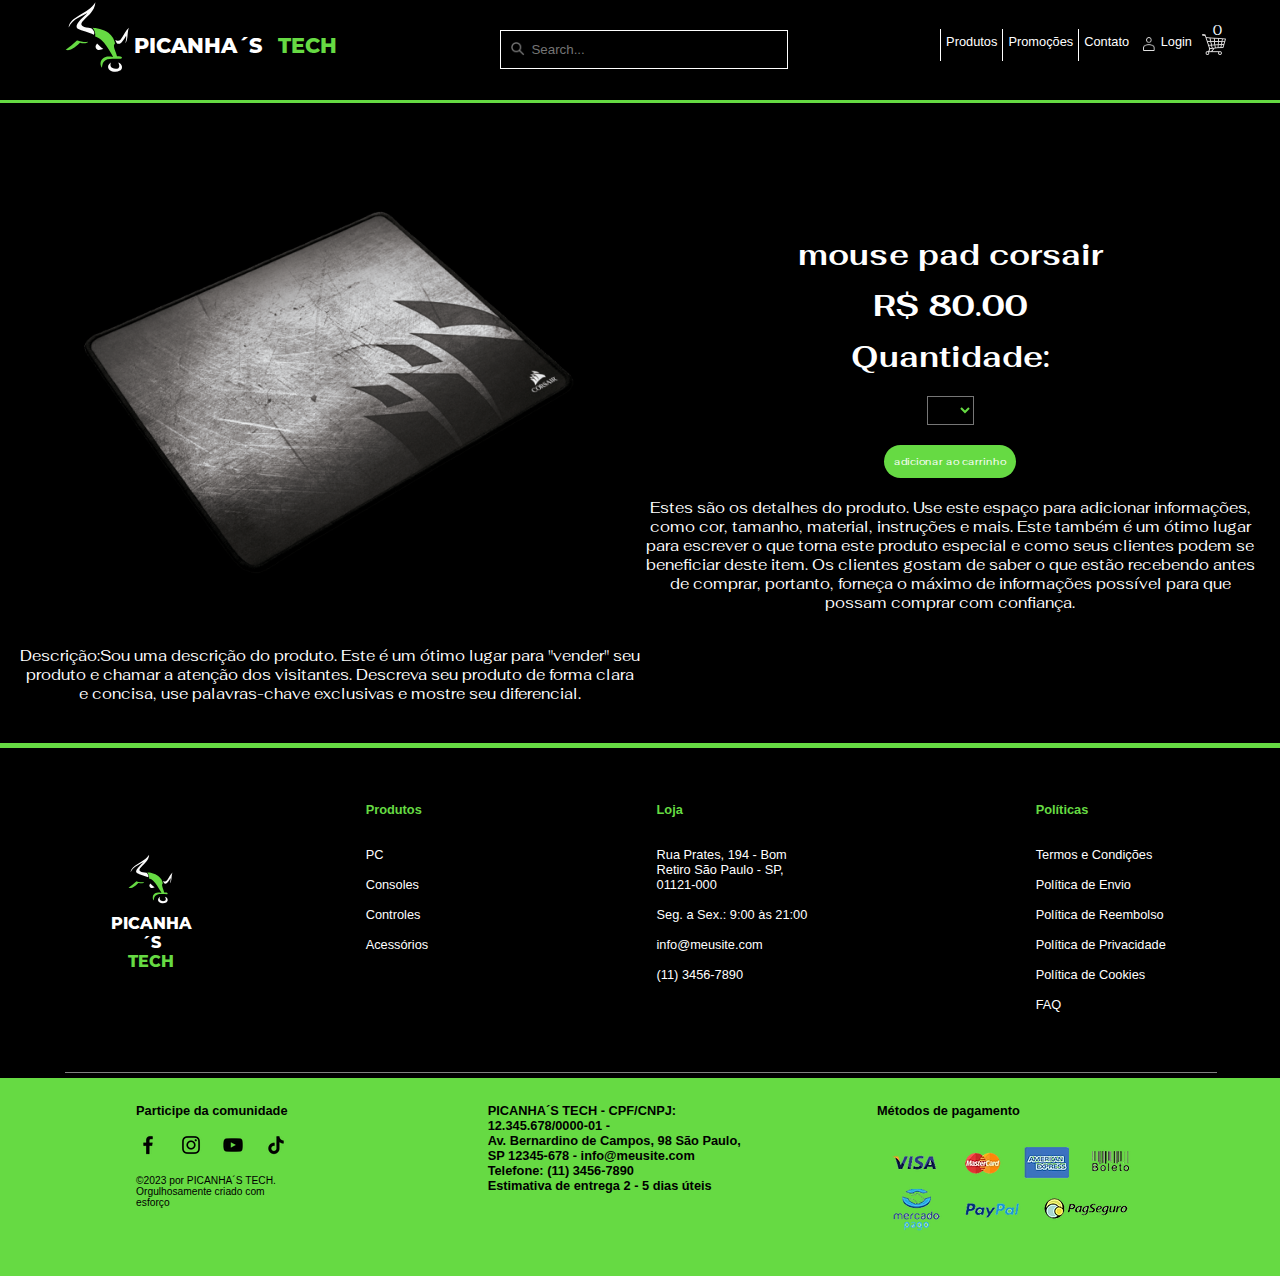
<file: PicanhasTech/html/produto3.html>
<!DOCTYPE html>
<html lang="">

<head>
  <meta charset="UTF-8">
  <meta http-equiv="X-UA-Compatible" content="IE=edge">
  <meta name="viewport" content="width=device-width, initial-scale=1.0">
  <title>Picanha's Tech</title>
  <link rel="stylesheet" href="../css/estilo.css">
  <link rel="stylesheet" href="../css/produtos3.css">
  <link rel="preconnect" href="https://fonts.googleapis.com">
  <link rel="preconnect" href="https://fonts.gstatic.com" crossorigin>
  <link href="https://fonts.googleapis.com/css2?family=Fahkwang:wght@600&display=swap" rel="stylesheet">
  <link rel="icon" href="../imagens/logo.svg" type="image/icon type">
</head>

<body>
  <!--CABEÇALHO-->
  <header>
    <ul id="ul_cabecalho">
      
      <!--Logo + nome-->

      <li id="Logo_e_Nome">
        <div id="logo_cabecalho">
          <a href="home.html">
            <img src="../imagens/logo.svg" alt="" width="180%">
          </a>
        </div>

        <div id="Nome">
          <a id="nome1_cabecalho" href="home.html">
            <div>PICANHA´S</div>
          </a>
          <a id="nome2_cabecalho" href="home.html">
            <div>TECH</div>
          </a>
        </div>  
      </li>
      <!--Barra de pesquisa-->
      
      <li id="Pesquisa">
        <div id="lupa_busca_cabecalho">
          <img src="../imagens/lupa.png" alt="" width="15px">
        </div>
        <div id="busca_cabecalho">
          <input id="BarradePesquisa" type="text" placeholder="Search...">
        </div>
      </li>

      <!--Menu da Direita-->
      <li id="Menu">
        <ul id="lista_menu_cabecalho">
          
          <a class="link_lista_menu_cabecalho" href="produto.html">
            <li class="opcoes_lista_menu_cabecalho">Produtos</li>
          </a>
          <a class="link_lista_menu_cabecalho" href="">
            <li class="opcoes_lista_menu_cabecalho">Promoções</li>
          </a>
          <a class="link_lista_menu_cabecalho" href="">
            <li class="opcoes_lista_menu_cabecalho">Contato</li>
          </a>
          <li id="Login">
            <li id="imagem_login_cabecalho">
              <img src="../imagens/login.png" alt="" width="24px" style="border-radius: 100%;">
            </li>
            <a id="texto_login_cabecalho" href="login.html">
              <li>Login</li>
            </a>
          </li>
        <li id="Carrinho">
          <li id="imagem_carrinho_cabecalho">
            <a id="link_imagem_carrinho_cabecalho" href="">
              <img src="../imagens/carrinho.webp" alt="" width="24px">
            </a>
          </li>

          <li id="numero_carrinho_cabecalho">0</li>
          </li>
        </ul>
      </li>
    <!-------------LOGO MENU CELULAR------------------>
      <li id="Menu_Mobile">
        <div>
          <div id="Botao_Menu">MENU</div>
          <select name="MENU" id="a_Botao_Menu">
            <option></option>
            <option>1</option>
            <option>2</option>
          </select>  
        </div>
      </li>  
    </ul>   
  </header>
  <!--DIVISÓRIA (Linha verde entre o cabeçalho e o corpo)-->
  <div class="divisoria"></div>

  <!--FIM DO CABEÇALHO-->


  <!--Corpo-->
  <div class="content">
    <div class="lado-esquerdo">
      <div class="produto">
        <img src="../imagens/mousepadcor.webp" width="500">
        <p>Descrição:Sou uma descrição do produto. Este é um ótimo lugar para "vender" seu produto e chamar a atenção
          dos visitantes. Descreva seu produto de forma clara e concisa, use palavras-chave exclusivas e mostre seu
          diferencial.</p>
      </div>
    </div>
    <div class="lado-direito">
      <h1>mouse pad corsair</h1>
      <h2>R$ 80.00</h2>
      <h2>Quantidade:</h2>
      <select name="produto" class="obotao">
        <option value=""></option>
        <option value="01">01</option>
        <option value="02">02</option>
        <option value="03">03</option>
        <option value="04">04</option>
        <option value="05">05</option>
           
      </select>
      <a href="">adicionar ao carrinho</a>
      <p>Estes são os detalhes do produto. Use este espaço para adicionar informações, como cor, tamanho, material,
        instruções e mais. Este também é um ótimo lugar para escrever o que torna este produto especial e como seus
        clientes podem se beneficiar deste item. Os clientes gostam de saber o que estão recebendo antes de comprar,
        portanto, forneça o máximo de informações possível para que possam comprar com confiança.</p>
    </div>
  </div>



  <!--FIM DO CORPO-->

  <!--DIVISÓRIA ENTRE CORPO E RODAPÉ-->
  <div class="LinhaDivisoria"></div>
  <!--FIM DA DIVISÓRIA-->

  <!---------------------------------------------RODAPÉ------------------------------------------->

  <div id="RodapeFundoPreto">
    <div id="caixa_logo_rodape">
      <a href="home.html">
        <div>
          <img src="../imagens/logo.svg" alt="" width="50%">
          <a href="home.html" style="color: white; text-decoration: none;">
            <br>
            <li id="nome1_logo_rodape">PICANHA´S</li>
          </a>
          <a href="home.html" style="color: #66da43; text-decoration: none;">
            <li id="nome2_logo_rodape">TECH</li>
          </a>
        </div>
      </a>
    </div>

    <div id="Caixa_coluna1_rodape_preto">
      <div>
        <ul class="listas_colunas">
          <li style="font-weight: bold; color: #66da43;">Produtos</li><br><br>
          <li>PC</li><br>
          <li>Consoles</li><br>
          <li>Controles</li><br>
          <li>Acessórios</li><br>
        </ul>
      </div>
    </div>
    <div id="Caixa_coluna2_rodape_preto">
      <div>
        <ul class="listas_colunas">
          <li style="font-weight: bold; color: #66da43;">Loja</li><br><br>
          <li>Rua Prates, 194 - Bom<br>Retiro São Paulo - SP,<br>01121-000</li><br>
          <li>Seg. a Sex.: 9:00 às 21:00</li><br>
          <li>info@meusite.com</li><br>
          <li>(11) 3456-7890</li><br>
        </ul>
      </div>
    </div>
    <div id="Caixa_coluna3_rodape_preto">
      <div>
        <ul class="listas_colunas">
          <li style="font-weight: bold; color: #66da43;">Políticas</li><br><br>
          <li>Termos e Condições</li><br>
          <li>Política de Envio</li><br>
          <li>Política de Reembolso</li><br>
          <li>Política de Privacidade</li><br>
          <li>Política de Cookies</li><br>
          <li>FAQ</li><br>
        </ul>
      </div>
    </div>
  </div>
  
  <hr id="LinhaCinzaRodape"
    style="margin-top: -1vh;margin-bottom: 0.6vh; margin-left: 5.1%; width: 90%; align-items: center; height: 1px; background-color: grey; border: black;">


  <div id="RodapeFundoVerde">
    <div id="Caixa_coluna1_rodape_verde">
      <div>
        <ul class="listas_colunas">
          <li style="font-weight: bold;">Participe da comunidade</li><br>
          <li>
            <ul id="FotosComunidade" style="list-style: none; display: flex; justify-content: space-between;">
              <li><img src="../imagens/logo_facebook.webp" alt=""></li>
              <li><img src="../imagens/logo_instagram.webp" alt=""></li>
              <li><img src="../imagens/logo_youtube.webp" alt=""></li>
              <li><img src="../imagens/logo_tiktok.webp" alt=""></li>
            </ul>
          </li><br>
          <li style="font-size: 80%;">©2023 por PICANHA´S TECH.<br>Orgulhosamente criado com<br>esforço
          </li><br>

        </ul>
      </div>
    </div>
    <div id="Caixa_coluna2_rodape_verde">
      <div>
        <ul class="listas_colunas">
          <li style="font-size: 100%; font-weight: bold;">PICANHA´S TECH - CPF/CNPJ: <br> 12.345.678/0000-01 - <br>

            Av. Bernardino de Campos, 98 São Paulo, <br>

            SP 12345-678 - info@meusite.com <br>

            Telefone: (11) 3456-7890 <br>

            Estimativa de entrega 2 - 5 dias úteis
          </li><br>
        </ul>
      </div>
    </div>
    <div id="Caixa_coluna3_rodape_verde">
      <div>
        <ul class="listas_colunas">
          <li style="font-weight: bold;">Métodos de pagamento</li> <br>
          <li><img id="ImagemMeiosDePagamento" src="../imagens/metodosPagamento.webp" alt=""></li><br>
        </ul>
      </div>
    </div>
  </div>

  <!--FIM DO RODAPÉ-->
  
  <!--VLibras-->
  <div vw class="enabled">
    <div vw-access-button class="active"></div>
    <div vw-plugin-wrapper>
      <div class="vw-plugin-top-wrapper"></div>
    </div>
  </div>
  <script src="https://vlibras.gov.br/app/vlibras-plugin.js"></script>
  <script>
    new window.VLibras.Widget('https://vlibras.gov.br/app');
  </script>
  <!--Fim VLibras-->

</body>

</html>
</file>
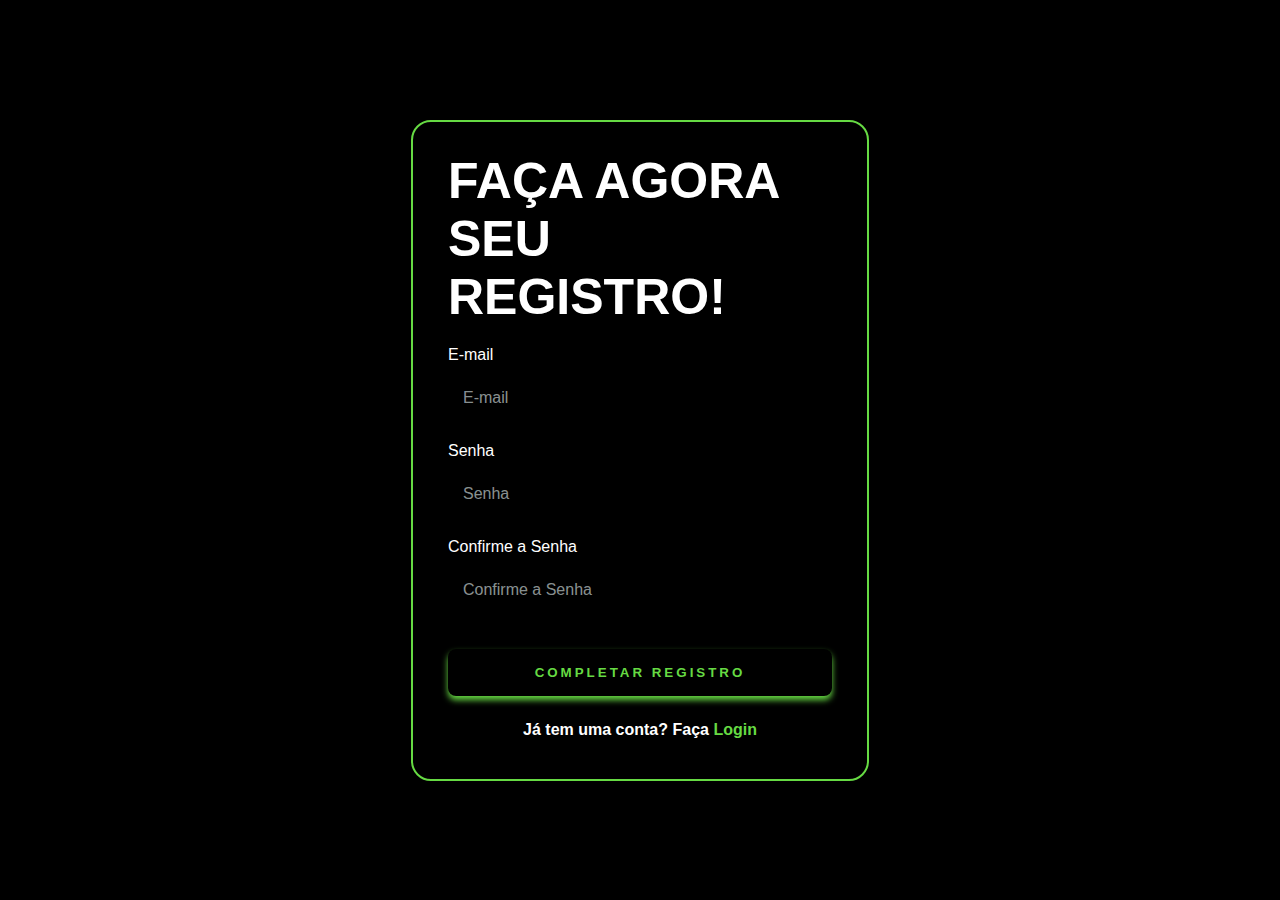
<file: PicanhasTech/html/registro.html>
<!DOCTYPE html>
<html lang="en">
<head>
    <meta charset="UTF-8">
    <meta http-equiv="X-UA-Compatible" content="IE=edge">
    <meta name="viewport" content="width=device-width, initial-scale=1.0">
    <title>Login</title>
    <link rel="stylesheet" href="../css/login.css">
    <link rel="preconnect" href="https://fonts.googleapis.com">
    <link rel="preconnect" href="https://fonts.gstatic.com" crossorigin>
    <link href="https://fonts.googleapis.com/css2?family=Montserrat:wght@400;700;800&display=swap" rel="/css/login.css">
    <link rel="icon" href="../imagens/logo.svg" type="image/icon type">
</head>
<body>
   <div class="main-registro">
            <div class="card-registro">
                <h1>FAÇA AGORA SEU REGISTRO!</h1>
                <div class="textfield-r">
                    <label for="email">E-mail</label>
                    <input type="text" name="email" placeholder="E-mail">
                </div>
                <div class="textfield-r">
                    <label for="senha">Senha</label>
                    <input type="password" name="senha" placeholder="Senha">
                </div>
                <div class="textfield-r">
                    <label for="confirmar-senha">Confirme a Senha</label>
                    <input type="password" name="confirmar-senha" placeholder="Confirme a Senha">
                </div>
                <div class="recaptcha">
                    <!-- Recaptcha visual -->
                </div>
                <button class="btn-registro" onclick="window.location.href='conta.html';">Completar Registro</button>
                 <p>Já tem uma conta? Faça <a href="login.html" class="login-r">Login</a></p>
            </div>
</body>
</html>
</file>
<file: PicanhasTech/css/estilo.css>
*{
    margin: 0;
    padding: 0;
}

@font-face {
    font-family: monsterrat;
    src: url(../fontes/Montserrat.otf);
}

body{
  font-family: 'fahkwang', sans-serif;
}
/*----------------------------------------------INÍCIO CABEÇALHO-----------------------------------*/

header{
    background-color: black;
    height: 100px;
    width: 100%;   
}
#ul_cabecalho{
    height: 90px;
    list-style: none;
    display: flex;
    justify-content: space-around;
    align-items: center;
    color: aliceblue;
    
}

/*LOGO + NOME*/


#Logo_e_Nome{
  display: flex;
  flex-direction: row;
  align-items: flex-end;
  width: 250px;
  justify-content: space-between;
  
}
#logo_cabecalho{
  width: 40px;
  height: 45px;
  margin-top: -50%;
  margin-left: -10%;
  margin-bottom: 5%; 
}
#Nome{
  background-color: black;
  display: flex;
  flex-direction: row;
  justify-content: space-between;
  width: 81%;
  
}
#nome1_cabecalho{
  text-decoration: none;
  color: white;
  font-size: 130%;
  font-family: monsterrat;
  margin-right: -10%;
    
}
#nome2_cabecalho{
  text-decoration: none;
  font-size: 130%;  
  font-family: monsterrat;
  color: #66da43;
    

}

/*BARRA DE BUSCA*/

#Pesquisa{
  display: flex;
  flex-direction: row;
  width: 20vw;
}
#BarradePesquisa{
    background-color: black;
    padding-left: 30px;
    color: white;
    width: 20vw;
    height: 120%;
    border: 1px solid white;
}
#lupa_busca_cabecalho{
    margin-right: -25px;
    margin-top: 10px; 
    position: relative;
}

/*LISTA DO MENU DA DIREITA*/

/*LISTA*/
#lista_menu_cabecalho{
    vertical-align: middle;
    list-style: none;
    display: flex;
    
}
.link_lista_menu_cabecalho{
    
    padding-left: 2%;
    padding-right: 2%;
    padding-top: 2%;
    padding-bottom: 2%;
    border-left: 1px solid white;
    font-family: Arial, Helvetica, sans-serif;
    text-decoration: none;
    color: white;
    font-size: 80%;
    
}
.link_lista_menu_cabecalho:hover{
    background-color: #66da43;
    color: black;
}
/*LOGIN*/
#imagem_login_cabecalho{
    margin-top: 1%;
    margin-left: 1%;
}
#texto_login_cabecalho{
    font-size: 80%;
    margin-top: 2%;
    text-decoration: none;
    color: white;
    font-family: Arial, Helvetica, sans-serif;
}
/*CARRINHO*/
#imagem_carrinho_cabecalho{
    text-decoration: none;
    margin-top: 2%;
    margin-left: 4%;
    
}
#link_imagem_carrinho_cabecalho{
    text-decoration: none;
    padding-top: 100%;
    position: relative;
}
#numero_carrinho_cabecalho{
    margin-top: -3%;
    margin-left: -5%;
    font-size: 80%;
}
/*----------------MENU MOBILE---------------------*/
#Menu_Mobile{
  display: none;
}
#select_menu{
  background-color: black;
  color: white;
  width: 100%;
  height: 40px;
  
}



/*----------------DIVISÓRIA---------------------*/
.divisoria{
    background-color: #66da43;
    width: 100%;
    height: 3px;
}

.LinhaDivisoria{
    background-color: #66da43;
    width: 100%;
    height: 5px;
}
/*--------------------------------------------FIM CABEÇALHO----------------------------------------*/



/*--------------------------------------------SECTION CORPO------------------------------*/

section{
    background-color: black;
}

.container_1{
  width: 100%;
  height: 400px;
  display: flex;
  justify-content: space-around;
  align-items: center;
  background-image: url("../imagens/nvidia-background2.webp");
  background-repeat: no-repeat;
  background-size: cover;
  border-bottom: 20px #66da43;
}

.card-1{
  
  padding-left: 10px;
  border: 3px solid white;
  text-align: left;
  align-items: center;
  width: 500px;
  height: 250px;
  color: white;
  border-radius: 25px;
  overflow: auto; 
  background-color: #66da43;
}
h1{
  font-size: 30px;
}
h2{
  font-size: 30px;
}
.botao-comprar{
  margin-left: 40%;
  width: 20%;
  height: 17%;
  border-radius: 20px;
  font-weight: 700;
  text-transform: uppercase;
  cursor: pointer;
  border: none;
  color: #66da43;
}

.botao-comprar:hover{
  color: white;
  background-color: #66da43;
  transition: color 0.4s ease-in-out;
  border: 2px solid white;
}

  
.card-2{
  width: 500px;
  border: 3px solid #66da43;
  border-radius: 25px;
  height: 250px;
  background-color: black;
  padding-top: 0px;
  padding-left: 0px;
  
}  

.card-2 img{
  width: 100%;
  height: 240px;
  border-radius: 25px;
  object-fit: contain;
}
.divisoria_2{
  background-color: #66da43;
    width: 100%;
    height: 3px;
}

.texto-c2{
  color:white;
  display: flex;
  font-size: 40px;
  text-transform: uppercase;
  justify-content: space-around;
  margin-top: 35px;
}

.texto-c2 h1{
  margin-right: 50%;
  font-size: 40px;
  text-transform: uppercase;
 
}
.botao-ver-mais{
  background-color: #66da43 ;
  width: 100px;
  height: 40px;
  border-radius: 20px;
  font-weight: 700;
  font-size: 12px;
  text-transform: uppercase;
  cursor: pointer;
  border: none;
  color: white;
}
.botao-ver-mais:hover{
  color: white;
  opacity: 0.7;
  transition: opacity 0.3s ease-in-out;
}
.container_2{
  width: 100%;
  height: auto;
  margin-bottom: 5%;
  display: flex;
  justify-content: space-around;
  align-items: center;
  flex-wrap: wrap;
  background-image: url("")
}

s{
  font-size: 12px;
}
.card1-c2{
  width: 300px;
  border: none;
  border-radius: 25px;
  height: 440px;
  background-color: black;
  display: flex;
  flex-direction: column;
  justify-content: center;
  align-items: center;
  overflow: hidden;
  margin-bottom: 3%;
  margin-left: 3%;
}  

.card1-c2 img{
  width: 100%;
  height: 350px;
  transition: transform 2s ease;
}

.card1-c2 img:hover {
  transform: scale(1.2);
  
}

.desc_pm{
  color: white;
  text-align: center;
  font-size: 15px;
}
.botao-comprar-c2{
  background-color: #66da43 ;
  width: 40%;
  height: 40px;
  border-radius: 20px;
  font-weight: 700;
  text-transform: uppercase;
  cursor: pointer;
  border: none;
  color: white;
}
.botao-comprar-c2:hover{
  color: white;
  opacity: 0.7;
  transition: opacity 0.3s ease-in-out;
}
.card2-c2{
  width: 300px;
  border: none;
  border-radius: 25px;
  height: 440px;
  background-color: black;
  display: flex;
  flex-direction: column;
  justify-content: center;
  align-items: center;
  overflow: hidden;
  margin-bottom: 3%;
  margin-left: 3%;
}  

.card2-c2 img{
  width: 100%;
  height: 350px;
  transition: transform 2s ease;
}

.card2-c2 img:hover {
  transform: scale(1.2);
  
}

.desc_mp{
  color: white;
  text-align: center;
  font-size: 15px;
}
.card3-c2{
  width: 300px;
  border: none;
  border-radius: 25px;
  height: 440px;
  background-color: black;
  display: flex;
  flex-direction: column;
  justify-content: center;
  align-items: center;
  overflow: hidden;
  margin-bottom: 3%;
  margin-left: 3%;
}  

.card3-c2 img{
  width: 100%;
  height: 350px;
  transition: transform 2s ease;
}

.card3-c2 img:hover {
  transform: scale(1.2);
  
}

.desc_controle{
  color: white;
  text-align: center;
  font-size: 15px;
}
.card4-c2{
  width: 300px;
  border: none;
  border-radius: 25px;
  height: 440px;
  background-color: black;
  display: flex;
  flex-direction: column;
  justify-content: center;
  align-items: center;
  overflow: hidden;
  margin-bottom: 3%;
  margin-left: 3%;
}  

.card4-c2 img{
  width: 100%;
  height: 350px;
  transition: transform 2s ease;
}

.card4-c2 img:hover {
  transform: scale(1.1);
}

.desc_pv{
  color: white;
  text-align: center;
  font-size: 15px;
}
.texto-c3 h1{
  color: white;
  margin-top: 30px;
  font-size: 40px;
  text-align: center;
  text-transform: uppercase;
}


.container_3{
  width: 100%;
  height: auto;
  margin-bottom: 5%;
  display: flex;
  flex-wrap: wrap;
  justify-content: space-evenly;
  align-items: center;
  background-image: url("")
}

.card1-c3{
  width: 400px;
  margin-bottom: 3%;
  margin-left: 3%;
  border-radius: 25px;
  height: 600px;
  background-color: black;
  display: flex;
  flex-direction: column;
  justify-content: center;
  align-items: center;
  border: none;
  overflow: hidden;
  position: relative;
  box-shadow: 0 10px 20px rgba(102, 218, 67, 0.7);
}

.card1-c3:hover {
  box-shadow: 0 10px 30px rgba(102, 218, 67, 0.7);
}

.card1-c3 img{
   width: 100%;
  height: 400px;
  object-fit: cover;
  transition: transform 2s ease;
}

.card1-c3 img:hover {
  transform: scale(1.1);
}

.desc_consoles{
  color: white;
}

.card2-c3{
  width: 400px;
  margin-bottom: 3%;
  margin-left: 3%;
  border: none;
  border-radius: 25px;
  height: 600px;
  background-color: black;
  display: flex;
  flex-direction: column;
  justify-content: center;
  align-items: center;
  overflow: hidden;
  box-shadow: 0 10px 20px rgba(102, 218, 67, 0.7);
}

.card2-c3:hover {
  box-shadow: 0 10px 30px rgba(102, 218, 67, 0.7);
}

.card2-c3 img{
  width: 100%;
  height: 400px;
  object-fit: cover;
  transition: transform 2s ease;
}

.card2-c3 img:hover {
  transform: scale(1.1);
}

.desc_acessorios{
  color: white;
}

.card3-c3{
  width: 400px;
  margin-bottom: 3%;
  margin-left: 3%;
  border: none;
  border-radius: 25px;
  height: 600px;
  background-color: black;
  display: flex;
  flex-direction: column;
  justify-content: center;
  align-items: center;
  overflow: hidden; 
  box-shadow: 0 10px 20px rgba(102, 218, 67, 0.7);
}

.card3-c3:hover {
  box-shadow: 0 10px 30px rgba(102, 218, 67, 0.7);
}

.card3-c3 img{
   width: 100%;
  height: 300px;
  object-fit: cover;
  transition: transform 2s ease;
}

.card3-c3 img:hover {
  transform: scale(1.1);
}

.desc_hardware{
  color: white;
}

.divisoria_2{
  background-color: #66da43;
    width: 100%;
    height: 3px;
}

.texto-c4{
  color:white;
  display: flex;
  font-size: 40px;
  text-transform: uppercase;
  justify-content: space-around;
  margin-right: 40px;
  margin-top: 35px;
}

.texto-c4 h1{
  margin-left: 40px;
  margin-right: 40%;
  font-size: 40px;
  text-transform: uppercase;
}

.texto-c4 button{
  width: 180px;
}

.container_4{
  width: 100%;
  height: auto;
  margin-bottom: 5%;
  display: flex;
  justify-content: space-around;
  align-items: center;
  flex-wrap: wrap;
  background-image: url("")
}

s{
  font-size: 12px;
}

.card1-c4{
  width: 300px;
  border: none;
  border-radius: 25px;
  height: 440px;
  background-color: black;
  display: flex;
  flex-direction: column;
  justify-content: center;
  align-items: center;
  overflow: hidden;
  margin-bottom: 3%;
  margin-left: 3% ;
}  

.card1-c4 img{
  width: 100%;
  height: 350px;
  object-fit: scale-down;
  transition: transform 2s ease;
}

.card1-c4 img:hover {
  transform: scale(1.1);
  
}

.desc_pm{
  color: white;
  text-align: center;
  font-size: 15px;
}
.botao-comprar-c2{
  background-color: #66da43 ;
  width: 40%;
  height: 40px;
  border-radius: 20px;
  font-weight: 700;
  text-transform: uppercase;
  cursor: pointer;
  border: none;
  color: white;
}
.botao-comprar-c2:hover{
  color: white;
  opacity: 0.7;
  transition: opacity 0.3s ease-in-out;
}
.card2-c4{
  width: 300px;
  border: none;
  border-radius: 25px;
  height: 440px;
  background-color: black;
  display: flex;
  flex-direction: column;
  justify-content: center;
  align-items: center;
  overflow: hidden;
  margin-bottom: 3%;
  margin-left: 3% ;
}  

.card2-c4 img{
  width: 100%;
  height: 350px;
  transform: scale(1.2);
  object-fit: scale-down;
  transition: transform 2s ease;
}

.card2-c4 img:hover {
  transform: scale(1.5);
  
}

.desc_mp{
  color: white;
  text-align: center;
  font-size: 15px;
}
.card3-c4{
  width: 300px;
  border: none;
  border-radius: 25px;
  height: 440px;
  background-color: black;
  display: flex;
  flex-direction: column;
  justify-content: center;
  align-items: center;
  overflow: hidden;
  margin-bottom: 3%;
  margin-left: 3% ;
}  

.card3-c4 img{
  width: 100%;
  height: 350px;
  transform: scale(1.1);
  object-fit: scale-down;
  transition: transform 2s ease;
}

.card3-c4 img:hover {
  transform: scale(1.3);
  
}

.desc_controle{
  color: white;
  text-align: center;
  font-size: 15px;
}
.card4-c4{
  width: 300px;
  border: none;
  border-radius: 25px;
  height: 440px;
  background-color: black;
  display: flex;
  flex-direction: column;
  justify-content: center;
  align-items: center;
  overflow: hidden;
  margin-bottom: 3%;
  margin-left: 3% ;
}  

.card4-c4 img{
  width: 80%;
  height: 350px;
  object-fit: contain;
  transform: scale(1.2);
  transition: transform 2s ease;
}

.card4-c4 img:hover {
  transform: scale(1.4);
}

.desc_pv{
  color: white;
  text-align: center;
  font-size: 15px;
}

.divisoria_2{
  background-color: #66da43;
  width: 100%;
  height: 3px;
}
.texto-c5 h1{
  text-align: center;
  margin-top: 50px;
  margin-left: 50px;
  font-size: 30px;
  text-transform: uppercase;
  color: white;
}
.texto-c5 p{
  margin-left: 50px;
  font-size: 17px;
  text-align: center;
}
.botao-comprar-c5{
  margin-left: 270px;
  margin-top: 30px;
  background-color: #66da43 ;
  width: 20%;
  height: 40px;
  border-radius: 20px;
  font-weight: 700;
  font-size: 10px;
  text-transform: uppercase;
  cursor: pointer;
  border: none;
  color: white;
}
.botao-comprar-c5:hover{
  color: white;
  opacity: 0.7;
  transition: opacity 0.3s ease-in-out;
}
.container_5{
  width: 100%;
  height: 400px;
  display: flex;
  background-image: url(../imagens/backgroundbala.jpg);
  background-repeat: no-repeat;
  background-size: cover;
  background-position: center;
}

.container_5 .background {
  position: absolute;
  top: 0;
  right: 0;
  bottom: 0;
  left: 0;
  background-image: url(../imagens/backgroundbala.jpg);
  background-repeat: no-repeat;
  background-size: cover;
  background-position: center;
  z-index: -1;
}
.texto-c5{
  position: relative;
  z-index: 1;
  color: white;
}
.divisoria_2{
  background-color: #66da43;
  width: 100%;
  height: 3px;
}
.texto-c6{
  color:white;
  display: flex;
  font-size: 40px;
  text-transform: uppercase;
  justify-content: space-around;
  margin-right: 40px;
  margin-top: 35px;
}

.texto-c6 h1{
  margin-left: 40px;
  
  font-size: 40px;
  text-transform: uppercase;
}



.container_6{
  width: 100%;
  height: auto;
  margin-bottom: 5%;
  display: flex;
  justify-content: space-around;
  flex-wrap: wrap;
  align-items: center;
  background-image: url("")
}

.card1-c6{
  width: 300px;
  border: none;
  border-radius: 25px;
  height: 440px;
  background-color: black;
  display: flex;
  flex-direction: column;
  justify-content: center;
  align-items: center;
  overflow: hidden;
  margin-bottom: 3%;
  margin-left: 3% ;
}  

.card1-c6 img{
  width: 100%;
  height: 350px;
  transform: scale(1.1);
  object-fit: scale-down;
  transition: transform 2s ease;
}

.card1-c6 img:hover {
  transform: scale(1.3);
  
}

.card2-c6{
  width: 300px;
  border: none;
  border-radius: 25px;
  height: 440px;
  background-color: black;
  display: flex;
  flex-direction: column;
  justify-content: center;
  align-items: center;
  overflow: hidden;
  margin-bottom: 3%;
  margin-left: 3% ;
}  

.card2-c6 img{
  width: 100%;
  height: 350px;
  transform: scale(1.1);
  object-fit: scale-down;
  transition: transform 2s ease;
}

.card2-c6 img:hover {
  transform: scale(1.3);
}

.card3-c6{
  width: 300px;
  border: none;
  border-radius: 25px;
  height: 440px;
  background-color: black;
  display: flex;
  flex-direction: column;
  justify-content: center;
  align-items: center;
  overflow: hidden;
  margin-bottom: 3%;
  margin-left: 3% ;
}  

.card3-c6 img{
  width: 100%;
  height: 350px;
  transform: scale(0.8);
  object-fit: scale-down;
  transition: transform 2s ease;
}

.card3-c6 img:hover {
  transform: scale(0.9);
  
}

.card4-c6{
  width: 300px;
  border: none;
  border-radius: 25px;
  height: 440px;
  background-color: black;
  display: flex;
  flex-direction: column;
  justify-content: center;
  align-items: center;
  overflow: hidden;
  margin-bottom: 3%;
  margin-left: 3% ;
}  

.card4-c6 img{
  width: 100%;
  height: 350px;
  transform: scale(1.2);
  object-fit: scale-down;
  transition: transform 2s ease;
}

.card4-c6 img:hover {
  transform: scale(1.4);
}

.container_7{
  width: 100%;
  height: 500px;
  display: flex;
  flex-direction: column;
  justify-content: center;
  align-items: center;
  background-image: url("../imagens/trbackground.png");
  text-align: center;
}

.c7-txt{
  color: white;
  text-align: center;
  padding-bottom: 20px;
}

.c7-txt h1{
  padding-bottom: 20px;
}

.textfield-c7{
  color: white;
}

.textfield-c7 > input{
    width: 350px;
    border-top: 2px solid #66da43;
    border-left: 2px solid #66da43;
    border-right: 2px solid #66da43;
    padding: 15px;
    background-color: transparent;
    color: white;
    font-size: 12pt;
    outline: none;
    box-sizing: border-box;
    border-top-left-radius: 10px;
    border-top-right-radius: 10px;
}

.textfield-c7 label{
  display: block;
  text-align: center;
}

.submit-c7{
  width: 350px;
  border: 2px solid #66da43;
  border-bottom-left-radius: 10px;
  border-bottom-right-radius: 10px;
  outline: none;
  text-transform: uppercase;
  font-weight: 700;
  letter-spacing: 3px;
  color: black;
  background-color: white;
  cursor: pointer;
  height: 40px;
  margin-bottom: 10%;
}

.submit-c7:hover{
  background-color: black;
  color: #66da43;
  transition-duration: 0.5s;
  box-shadow: 0px 10px 40px -12px #66da43;
  
}

.containerConta1{
  width: 60%;
  height: 250px;
  background-color: #66da43;
  display: flexbox;
  align-items: left;
  justify-content: space-around;
  margin: auto;
}

#contaNomeUsuario{
  font-size: 35px;
  font-family: monsterrat;
  color: white;
  position: relative;
  left: 20%;
  top: 120px;
}
#fotoConta{
  height: 120px;
  width: 120px;
  border-radius: 50%;
  display: inline-block;
  margin-left: 7%;
  margin-top: 2%;
}
  





/*------------------------------------------FIM SECTION CORPO---------------------------------*/

/*-------------------------------------------------RODAPÉ-------------------------------------*/

/*FUNDO PRETO*/

#RodapeFundoPreto{
  background-color: black;
  width: 100% ;
  padding-top: 4.2%;
  padding-bottom: 4.2%;
  color: white;
  list-style: none;
  display: flex;
  align-items:flex-start;
  justify-content: space-around;
  flex-wrap: wrap;
}





/*Logo*/

#caixa_logo_rodape{
  text-align: center;
  width: 100px;
  margin-top: 4%;
  margin-left: -1%;
}

#nome1_logo_rodape{
    font-size: 100%;
    font-family: monsterrat;
}

#nome2_logo_rodape{
    
    font-size: 100%;
    font-family: monsterrat;
    
    
}

/*FIM LOGO*/

.listas_colunas{
    list-style: none;
    font-family: Arial, Helvetica, sans-serif;
    font-weight: lighter;
    font-size: 80%;
}

#Caixa_coluna1_rodape_preto{ 
  height: 100%;
  margin-left: -5%;
}

#Caixa_coluna2_rodape_preto{ 
  height: 100%;
}

#Caixa_coluna3_rodape_preto{  
  height: 100%;       
}

/*Fim fundo preto*/

/*Fundo verde*/

#RodapeFundoVerde{
  background-color: #66da43;
  width: 100%;
  padding-top: 1.95% ;
  padding-bottom:1.95% ;
  color: black;
  list-style: none;
  display: flex;
  justify-content: space-evenly;
  flex-wrap: wrap;  
}

/*COLUNAS*/

#Caixa_coluna1_rodape_verde{
   
  height: 100%;   
}

#FotosComunidade{
  list-style: none;
  display: flex;
  justify-content: space-between;
}

#Caixa_coluna2_rodape_verde{
   
  height: 100%;
  margin-left:5%;    
}

#Caixa_coluna3_rodape_verde{
   
  height: 100%;
      
}
/*-------------------------------------------FIM RODAPÉ---------------------------------------*/

/*RESPONSIVIDADE*/

/*=========================PEQUENA=======================*/
@media screen and (max-width: 696px) and (min-width: 491px) {
  /*------------------CABEÇALHO-------------------*/
  #logo_cabecalho{
    margin-bottom: 10%;   
  }
  #Nome{
    flex-direction: column;
    justify-content: center;
  }
  #Pesquisa{
    display: none;
  }
  #Menu{
    margin-left: -25%;
  }
  #texto_login_cabecalho{
    display: none;
  }
  /*------------------FIM CABEÇALHO-------------------*/
  h1{
    font-size: 20px;
  }
  .botao-comprar{
     width: 100px;
    margin-left: 30%;
  }
  .texto-c6 h1{
  margin-left: 20px;
  font-size: 20px;
  text-transform: uppercase;
  }
  /*---------------------RODAPE-----------------------*/
  #caixa_logo_rodape{
    padding-right: 12.5%;
    padding-left: 12.5%;
    margin-bottom: 5%;
  }
  #Caixa_coluna1_rodape_preto{
    padding-right: 12.5%;
    padding-left: 12.5%;
    margin-bottom: 5%;
  }
  #Caixa_coluna2_rodape_preto{
    padding-right: 5%;
    padding-left: 15%;
    margin-bottom: 5%;
  }
  #Caixa_coluna3_rodape_preto{
    padding-right: 5%;
    padding-left: 15%;
    margin-bottom: 5%;
  }
  #Caixa_coluna1_rodape_verde{
    width: 100%;
    text-align: center;
    display: flex;
    justify-content: center;
    margin-bottom: 5%;
  }
  #FotosComunidade{
    width: 150px;
  }
  #Caixa_coluna2_rodape_verde{
    margin: 0;
    width: 100%;
    text-align: center;
    margin-bottom: 5%;
  }
  #Caixa_coluna3_rodape_verde{
    width: 100%;
    text-align: center;
    margin-bottom: 5%;
  }
  /*-------------------FIM RODAPE---------------------*/
}
/*========================MÉDIA==========================*/
@media screen and (min-width: 697px) and (max-width: 1024px){
  
  /*------------------CABEÇALHO-------------------*/
  #logo_cabecalho{
    margin-bottom: 10%;    
  }
  #Nome{
    flex-direction: column;
    justify-content: center;
  }
  #Pesquisa{
    margin-left: -15%;
  }
  #Menu{
    margin-left: -5%;
  }
  #texto_login_cabecalho{
    display: none;
  }
  /*---------------FIM CABEÇALHO-------------------*/

  /*-----------------CORPO--------------------*/
  
  .card-1{
    width: 35vw;
  }
  .botao-comprar{
    width: 100px;
    margin-left: 30%;
  }
  .card-2{
    width: 35vw;
    
  }
  .card-2 img{
   text-align:center;
  }
  h2{
    font-size: 20px;
  }
  h1{
    font-size: 35px;
  }
  .texto-c2{
    flex-wrap: nowrap;
  }

  /*---------------------RODAPE-----------------------*/
  #Caixa_coluna2_rodape_verde{
    font-size: 15px;
  }
  #ImagemMeiosDePagamento{
    width: 200px;
  }
  /*-------------------FIM RODAPE---------------------*/
}
/*=====================GRANDE==============================*/
@media screen and (min-width: 1025px){
  
}



/*=====================CELULAR===========================*/
@media screen and (max-width: 490px) {
  /*------------------CABEÇALHO-------------------*/
  #Menu{
    display: none;
    margin-left: -25%;
  }
  #Menu_Mobile{
    display: flex;
  }
  #logo_cabecalho{
    margin-bottom: 10%;   
  }
  #Nome{
    flex-direction: column;
    justify-content: center;
  }
  #Pesquisa{
    display: none;
  }
  #texto_login_cabecalho{
    display: none;
  }
  /*------------------FIM CABEÇALHO-------------------*/
  h1{
    font-size: 20px;
  }
  h2{
    font-size: 20px;
  }
  .card-1{
    margin-left: 1%;
    margin-right: 1%;
  }
  .card-2{
    margin-right: 1%;
  }
  .botao-comprar{
     width: 100px;
    margin-left: 30%;
  }
  .texto-c6 h1{
  margin-left: 20px;
  font-size: 20px;
  text-transform: uppercase;
  }
  .card1-c3{
    width: 350px;
  }
  .card2-c3{
    width: 350px;
  }
  .card3-c3{
    width: 350px;
  }
  /*---------------------RODAPE-----------------------*/
  #caixa_logo_rodape{
    padding: 0;
    margin: 0;
    margin-bottom: 10%;
  }
  #Caixa_coluna1_rodape_preto{
    width: 100%;
    padding: 0;
    margin: 0;
    margin-bottom: 5%;
    text-align: center;
  }
  #Caixa_coluna2_rodape_preto{
    width: 100%;
    padding: 0;
    margin: 0;
    margin-bottom: 5%;
    text-align: center;
  }
  #Caixa_coluna3_rodape_preto{
    width: 100%;
    padding: 0;
    margin: 0;
    margin-bottom: 5%;
    text-align: center;
  }
  #Caixa_coluna1_rodape_verde{
    width: 100%;
    text-align: center;
    display: flex;
    justify-content: center;
    margin-bottom: 5%;
  }
  #FotosComunidade{
    width: 150px;
  }
  #Caixa_coluna2_rodape_verde{
    margin: 0;
    width: 100%;
    text-align: center;
    margin-bottom: 5%;
  }
  #Caixa_coluna3_rodape_verde{
    width: 100%;
    text-align: center;
    margin-bottom: 5%;
  }
  
}
</file>
<file: PicanhasTech/css/estiloassinatura.css>
.nome_do_usuario {
    margin-left: 30px;
  }

  .containeropcoesconta {
    margin-left: 20%;
    margin-right: 20%;
  }
  .opcoes_do_usuario {
    display: flex;
    color: white;
    font-size: 15px;
    list-style: none;
    justify-content: left;
    margin-left: 10px;
  }

  .lista_do_usuario {
    padding-top: 5px;
  }

  .botao_do_usuario {
    color: white;
    text-decoration: none;
    border-right: 1px solid white;
    padding-left: 10px;
    padding-right: 10px;
    padding-top: 5px;
    padding-bottom: 5px;
  }

 .botao_do_usuario2 {
   color: black;
    text-decoration: none;
    border-right: 1px solid white;
    padding-left: 10px;
    padding-right: 10px;
    padding-top: 5px;
    padding-bottom: 5px;
   background-color: #66da43;
 }

  .botao_do_usuario:hover {
    background-color: #66da43;
    color: black;
  }

  .container {
    max-width: 900px;
    margin: 0 auto;
    padding: 20px;
    background-color: #000;
    color: #fff;
    border-radius: 5px;
    box-shadow: 0 2px 5px rgba(255, 255, 255, 0.1);
    margin-bottom: 25px;
    text-align: center;
    font-size: 14px;
  }

  .header {
    color: #fff;
    text-align: center;
    margin-right: 0px; /* Ajuste o valor da margem conforme necessário */
  }

  hr {
    border: none;
    border-top: 5px solid #fff;
    margin-bottom: 20px;
  }

  .divider {
    border: none;
    border-bottom: 1px solid #fff;
    margin-bottom: 20px;
  }
</file>
<file: PicanhasTech/css/estilocarteira.css>
.nome_do_usuario {
    margin-left: 30px;
  }

  .containeropcoesconta {
    margin-left: 20%;
    margin-right: 20%;
  }
  .opcoes_do_usuario {
    display: flex;
    color: white;
    font-size: 15px;
    list-style: none;
    justify-content: left;
    margin-left: 10px;
  }

  .lista_do_usuario {
    padding-top: 5px;
  }

  .botao_do_usuario {
    color: white;
    text-decoration: none;
    border-right: 1px solid white;
    padding-left: 10px;
    padding-right: 10px;
    padding-top: 5px;
    padding-bottom: 5px;
  }

 .botao_do_usuario3 {
   color: black;
    text-decoration: none;
    border-right: 1px solid white;
    padding-left: 10px;
    padding-right: 10px;
    padding-top: 5px;
    padding-bottom: 5px;
   background-color: #66da43;
 }

  .botao_do_usuario:hover {
    background-color: #66da43;
    color: black;
  }

  .container {
    max-width: 900px;
    margin: 0 auto;
    padding: 20px;
    background-color: #000;
    color: #fff;
    border-radius: 5px;
    box-shadow: 0 2px 5px rgba(255, 255, 255, 0.1);
    margin-bottom: 25px;
    text-align: center;
    font-size: 14px;
  }

  .header {
    color: #fff;
    text-align: center;
    margin-right: 0px; /* Ajuste o valor da margem conforme necessário */
  }

  hr {
    border: none;
    border-top: 5px solid #fff;
    margin-bottom: 20px;
  }

  .divider {
    border: none;
    border-bottom: 1px solid #fff;
    margin-bottom: 20px;
  }

  .texto2 {
    margin-top: 20px;
    opacity: 50%;
    margin-bottom: 10px;
  }
</file>
<file: PicanhasTech/css/estiloConta.css>
.container {
  max-width: 900px;
  margin: 0 auto;
  padding: 20px;
  background-color: #000;
  color: #fff;
  border-radius: 5px;
  box-shadow: 0 2px 5px rgba(255, 255, 255, 0.1);
  margin-bottom: 25px;
}

.form-group {
  margin-bottom: 20px;
}

label {
  display: block;
  font-weight: bold;
  margin-bottom: 5px;
  color: #fff;
}

.InputConta{
  width: 100%;
  padding: 8px;
  font-size: 14px;
  border: 1px solid #fff;
  border-radius: 4px;
  box-sizing: border-box;
  color: #000;
  background-color: #000;
}

button {
  display: block;
  width: 100%;
  padding: 10px;
  background-color: #fff;
  color: #000;
  font-size: 16px;
  border: none;
  border-radius: 4px;
  cursor: pointer;
}

button:hover {
  background-color: #66da43;
  color: #fff;
}

.form-row {
  display: flex;
  flex-wrap: wrap;
  justify-content: space-between;
  align-items: flex-start;
  margin-top: 10px;
}

.form-column {
  flex-basis: 46%;
  margin-bottom: 10px;
  text-align: center; /* Adicionando alinhamento central */
}

.form-column label,
.form-column input {
  display: block;
  margin: 0 auto;
  color: #fff;
  text-align: left; /* Adicionando alinhamento à esquerda */
}
.header {
  color: #fff;
  text-align: center;
  margin-right: 0px; /* Ajuste o valor da margem conforme necessário */
}



.header p {
  color: #fff;
}

hr {
  border: none;
  border-top: 5px solid #fff;
  margin-bottom: 20px;
}

.divider {
  border: none;
  border-bottom: 1px solid #fff;
  margin-bottom: 20px;
}

.container p {
  color: #fff;
  margin-bottom: 10px;
}

.container p.email {
  font-weight: bold;
}

.nome_do_usuario {
  margin-left: 20px;
}

  .nome_do_usuario {
    margin-left: 30px;
  }

  .containeropcoesconta {
    margin-left: 20%;
    margin-right: 20%;
  }
  .opcoes_do_usuario {
    display: flex;
    color: white;
    font-size: 15px;
    list-style: none;
    justify-content: left;
    margin-left: 10px;
  }

  .lista_do_usuario {
    padding-top: 5px;
  }

  .botao_do_usuario {
    color: white;
    text-decoration: none;
    border-right: 1px solid white;
    padding-left: 10px;
    padding-right: 10px;
    padding-top: 5px;
    padding-bottom: 5px;
  }

 .botao_do_usuario1 {
   color: black;
    text-decoration: none;
    border-right: 1px solid white;
    padding-left: 10px;
    padding-right: 10px;
    padding-top: 5px;
    padding-bottom: 5px;
   background-color: #66da43;
 }

  .botao_do_usuario:hover {
    background-color: #66da43;
    color: black;
  }
</file>
<file: PicanhasTech/css/estiloendereço.css>
.nome_do_usuario {
    margin-left: 30px;
  }

  .containeropcoesconta {
    margin-left: 20%;
    margin-right: 20%;
  }
  .opcoes_do_usuario {
    display: flex;
    color: white;
    font-size: 15px;
    list-style: none;
    justify-content: left;
    margin-left: 10px;
  }

  .lista_do_usuario {
    padding-top: 5px;
  }

  .botao_do_usuario {
    color: white;
    text-decoration: none;
    border-right: 1px solid white;
    padding-left: 10px;
    padding-right: 10px;
    padding-top: 5px;
    padding-bottom: 5px;
  }

 .botao_do_usuario4 {
   color: black;
    text-decoration: none;
    border-right: 1px solid white;
    padding-left: 10px;
    padding-right: 10px;
    padding-top: 5px;
    padding-bottom: 5px;
   background-color: #66da43;
 }

  .botao_do_usuario:hover {
    background-color: #66da43;
    color: black;
  }

  .container {
    max-width: 900px;
    margin: 0 auto;
    padding: 20px;
    background-color: #000;
    color: #fff;
    border-radius: 5px;
    box-shadow: 0 2px 5px rgba(255, 255, 255, 0.1);
    margin-bottom: 25px;
    text-align: center;
    font-size: 14px;
  }

  .header {
    color: #fff;
    text-align: center;
    margin-right: 0px; /* Ajuste o valor da margem conforme necessário */
  }

  hr {
    border: none;
    border-top: 5px solid #fff;
    margin-bottom: 20px;
  }

  .divider {
    border: none;
    border-bottom: 1px solid #fff;
    margin-bottom: 20px;
  }

  .texto2 {
    margin-top: 50px;
    margin-bottom: 10px;
  }

  .botao_endereços {
    color: white;
    text-decoration: none;
    background-color: #66da43;
    padding: 10px 20px;
    border-radius: 30px;
  }
</file>
<file: PicanhasTech/css/login.css>
body {
    margin: 0;
    font-family: 'Montserrat', sans-serif;
    background: #000000;
}

.main-login {
    
    width: 100%;
    height: 100vh;
    
    justify-content: center;
    text-align: end;
}
#BotaoXSair{
  font-size:150%;
  font-weight: bold;
  font-family: Arial, Helvetica, sans-serif;
  margin-right:10% ;
  margin-top:3%;
}

.card-login{
    width: 30%;
    display: flex;
    justify-content: center;
    align-items: center;
    flex-direction: column;
    padding: 30px 35px;
    border-radius: 20px;
    border: 2px solid #66da43;
    margin-left:33%;
    margin-top:-2% ;
}

.card-login >h1,p{
    color: white;
    font-weight: 700;
    margin: 0;
    margin-bottom: 10px;
}

h1{
    font-size: 50px;
}

.textfield{
    width: 100%;
    display: flex;
    flex-direction: column;
    align-items: flex-start;
    justify-content: center;
    margin: 10px 0px;
}

.textfield > input{
    width: 100%;
    border: none;
    padding: 15px;
    background-color: black;
    color: white;
    font-size: 12pt;
    outline: none;
    box-sizing: border-box;
}

.textfield > label{
    color: white;
    margin-bottom: 10px;
}

.textfield > input::placeholder{
    color: #f0ffff94;
}

.btn-login{
    width: 100%;
    padding: 16px 0px;
    margin: 25px;
    border: none;
    border-radius: 8px;
    outline: none;
    text-transform: uppercase;
    font-weight: 700;
    letter-spacing: 3px;
    color: #66da43;
    background-color: black;
    cursor: pointer;
    box-shadow: 0 4px 6px #66da43;
}

.google-button{
    padding: 10px 0px;
    margin: 3px 3px 3px 3px;
    border: none;
    border-radius: 8px;
    outline: none;
    text-transform: uppercase;
    font-weight: 700;
    letter-spacing: 3px;
    color: black;
    background-color: white;
    cursor: pointer;
}

.facebook-button{
    padding: 10px 0px;
    margin: 3px 3px 3px 3px;
    border: none;
    border-radius: 8px;
    outline: none;
    text-transform: uppercase;
    font-weight: 700;
    letter-spacing: 3px;
    color: white;
    background-color: #3b5998;
    cursor: pointer;
}

.google-button, .facebook-button {
  display: flex;
  align-items: center;
  width: 300px;
  padding: 10px;
}

.google-button span,
.facebook-button span {
  padding-left: 10px;
}
.btn-login:hover{
    color: black;
    background-color: #66da43;
    transition: color 0.4s ease-in-out;
    opacity: 0.6;
}
.registro {
    color: #66da43;
    text-decoration: none; 
}

.registro:hover {
    color: black;
    background-color: #66da43;
    text-decoration: none; 
    padding: 3px 6px; 
    border-radius: 3px; 
    transition: color 0.4s ease-in-out;
  }

.esqueceu-senha{
    text-decoration: underline;
    color: #66da43;

}

.main-registro {
    width: 100vw;
    height: 100vh;
    background: #000000;
    display: flex;
    justify-content: center;
    align-items: center;
}

.card-registro{
    width: 30%;
    display: flex;
    justify-content: center;
    align-items: center;
    flex-direction: column;
    padding: 30px 35px;
    border-radius: 20px;
    border: 2px solid #66da43;
}

.card-registro > h1{
    color: white;
    font-weight: 700;
    margin: 0;
    margin-bottom: 10px;
}

.textfield-r{
    width: 100%;
    display: flex;
    flex-direction: column;
    align-items: flex-start;
    justify-content: center;
    margin: 10px 0px;
}

.textfield-r > input{
    width: 100%;
    border: none;
    padding: 15px;
    background-color: black;
    color: white;
    font-size: 12pt;
    outline: none;
    box-sizing: border-box;
}

.textfield-r > label{
    color: white;
    margin-bottom: 10px;
}

.textfield-r > input::placeholder{
    color: #f0ffff94;
}

.btn-registro{
    width: 100%;
    padding: 16px 0px;
    margin: 25px;
    border: none;
    border-radius: 8px;
    outline: none;
    text-transform: uppercase;
    font-weight: 700;
    letter-spacing: 3px;
    color: #66da43;
    background-color: black;
    cursor: pointer;
    box-shadow: 0 4px 6px #66da43;
}

.btn-registro:hover{
    color: black;
    background-color: #66da43;
    transition: color 0.4s ease-in-out;
    opacity: 0.6;
}

.login-r{
    color: #66da43;
    text-decoration: none; 
}

.login-r:hover {
    color: black;
    background-color: #66da43;
    text-decoration: none; 
    padding: 3px 6px; 
    border-radius: 3px; 
    transition: color 0.4s ease-in-out;
  }
</file>
<file: PicanhasTech/css/estilopedidos.css>
.nome_do_usuario {
    margin-left: 30px;
  }

  .containeropcoesconta {
    margin-left: 20%;
    margin-right: 20%;
  }
  .opcoes_do_usuario {
    display: flex;
    color: white;
    font-size: 15px;
    list-style: none;
    justify-content: left;
    margin-left: 10px;
  }

  .lista_do_usuario {
    padding-top: 5px;
  }

  .botao_do_usuario {
    color: white;
    text-decoration: none;
    border-right: 1px solid white;
    padding-left: 10px;
    padding-right: 10px;
    padding-top: 5px;
    padding-bottom: 5px;
  }

 .botao_do_usuario5 {
   color: black;
    text-decoration: none;
    border-right: 1px solid white;
    padding-left: 10px;
    padding-right: 10px;
    padding-top: 5px;
    padding-bottom: 5px;
   background-color: #66da43;
 }

  .botao_do_usuario:hover {
    background-color: #66da43;
    color: black;
  }

  .container {
    max-width: 900px;
    margin: 0 auto;
    padding: 20px;
    background-color: #000;
    color: #fff;
    border-radius: 5px;
    box-shadow: 0 2px 5px rgba(255, 255, 255, 0.1);
    margin-bottom: 25px;
    text-align: center;
    font-size: 14px;
  }

  .header {
    color: #fff;
    text-align: center;
    margin-right: 0px; /* Ajuste o valor da margem conforme necessário */
  }

  hr {
    border: none;
    border-top: 5px solid #fff;
    margin-bottom: 20px;
  }

  .divider {
    border: none;
    border-bottom: 1px solid #fff;
    margin-bottom: 20px;
  }

  .texto2 {
    margin-top: 25px;
    margin-bottom: 10px;
  }

  .botao_pedidos {
    color: white;
    opacity: 80%;
  }
</file>
<file: PicanhasTech/css/estiloproduto.css>
* {
    padding: 0;
    margin: 0;
}

body {
    background-color: black;
    font-family: 'fahkwang', sans-serif;
}

h1 {
    color: white;
    padding: 5%;
}

p {
    margin-bottom: 5px;
}

.content {
    display: flex;
    margin-bottom: 100px;
}

.left-side {
    padding: 5%;
    color: white;
    background-color: black;
}

.right-side {
    margin-right: 50px;
    padding: 2%;
    display: flex;
    flex-wrap: wrap;
    justify-content: space-between;
    width: 90%;
    color: white;
    background-color: black;
}

.produtos {
    text-align: center;
    display: flex;
    flex-direction: column;
    margin-bottom: 20px;
}

.produtos img {
    width: 300px;
    height: 250px;
}

.right-side a {
    text-decoration: none;
    color: white;
    background-color: #66da43;
    border-radius: 30px;
    padding: 5px;
}

.opcao {
    margin-top: 20px;
    background-color: black;
    color: #66da43;
    padding: 5px 5px;
}
</file>
<file: PicanhasTech/css/produtos1.css>
*{padding: 0%;
    margin: 0%;
}

.lado-esquerdo {
    width: 100%;
    color: rgb(255, 255, 255);
    background-color: rgb(0, 0, 0);
    text-align: center;
    justify-content: center;
    padding-left: 20px;
    font-size: x-small;
}
.lado-direito{
background-color: black;
width:100%;
color: white;
flex-direction: column;
display: flex;
text-align: center;
align-items: center;
justify-content: center;
padding-right: 20px;
font-size: x-small;
}
body{
background-color: black;  
font-family: 'fahkwang', sans-serif;
}
.content{
display: flex;
margin-top: 40px;
margin-bottom: 40px;
}
.obotao{
margin-top: 20px;
color:#66da43;
background-color: black;
padding: 5px 5px;
margin-bottom: 20px;
width: fit-content;
}
.lado-direito a{
    text-decoration: none;
    color: white;
    background-color: #66da43;
    border-radius: 30px;
    padding: 10px 10px;
    width: fit-content;
    margin-bottom: 20px;
}
h2 {
  margin-top: 12px;
}
p {
  font-size: 15px;
}
</file>
<file: PicanhasTech/css/produtos2.css>
*{padding: 0%;
    margin: 0%;
}

.lado-esquerdo {
    width: 100%;
    color: rgb(255, 255, 255);
    background-color: rgb(0, 0, 0);
    text-align: center;
    justify-content: center;
    padding-left: 20px;
    font-size: x-small;
}
.lado-direito{
background-color: black;
width:100%;
color: white;
flex-direction: column;
display: flex;
text-align: center;
align-items: center;
justify-content: center;
padding-right: 20px;
font-size: x-small;
}
body{
background-color: black;  
font-family: 'fahkwang', sans-serif;
}
.content{
display: flex;
margin-top: 40px;
margin-bottom: 40px;
}
.obotao{
margin-top: 20px;
color:#66da43;
background-color: black;
padding: 5px 5px;
margin-bottom: 20px;
width: fit-content;
}
.lado-direito a{
    text-decoration: none;
    color: white;
    background-color: #66da43;
    border-radius: 30px;
    padding: 10px 10px;
    width: fit-content;
    margin-bottom: 20px;
}
h2 {
  margin-top: 12px;
}
p {
  font-size: 15px;
}
</file>
<file: PicanhasTech/css/produtos3.css>
*{padding: 0%;
    margin: 0%;
}

.lado-esquerdo {
    width: 100%;
    color: rgb(255, 255, 255);
    background-color: rgb(0, 0, 0);
    text-align: center;
    justify-content: center;
    padding-left: 20px;
    font-size: x-small;
}
.lado-direito{
background-color: black;
width:100%;
color: white;
flex-direction: column;
display: flex;
text-align: center;
align-items: center;
justify-content: center;
padding-right: 20px;
font-size: x-small;
}
body{
background-color: black;  
font-family: 'fahkwang', sans-serif;
}
.content{
display: flex;
margin-top: 40px;
margin-bottom: 40px;
}
.obotao{
margin-top: 20px;
color:#66da43;
background-color: black;
padding: 5px 5px;
margin-bottom: 20px;
width: fit-content;
}
.lado-direito a{
    text-decoration: none;
    color: white;
    background-color: #66da43;
    border-radius: 30px;
    padding: 10px 10px;
    width: fit-content;
    margin-bottom: 20px;
}
h2 {
  margin-top: 12px;
}
p {
  font-size: 15px;
}
</file>
